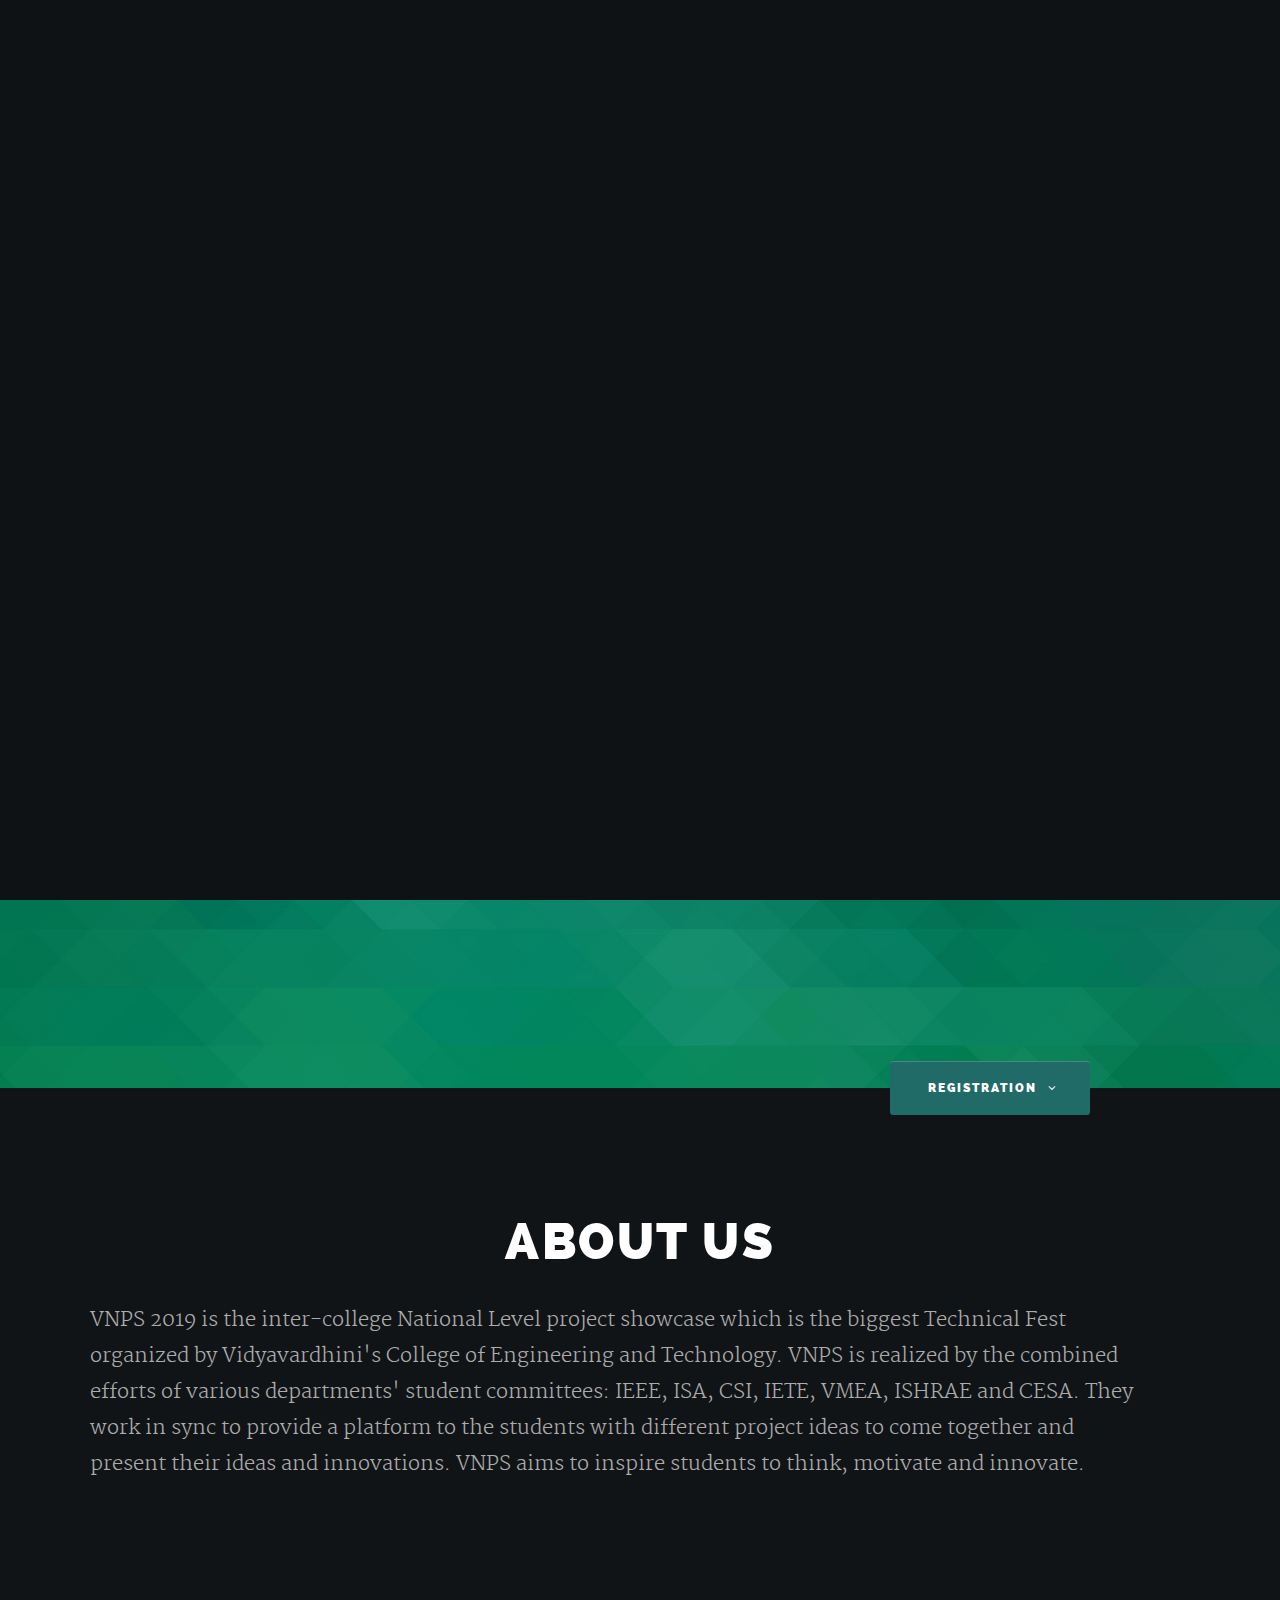
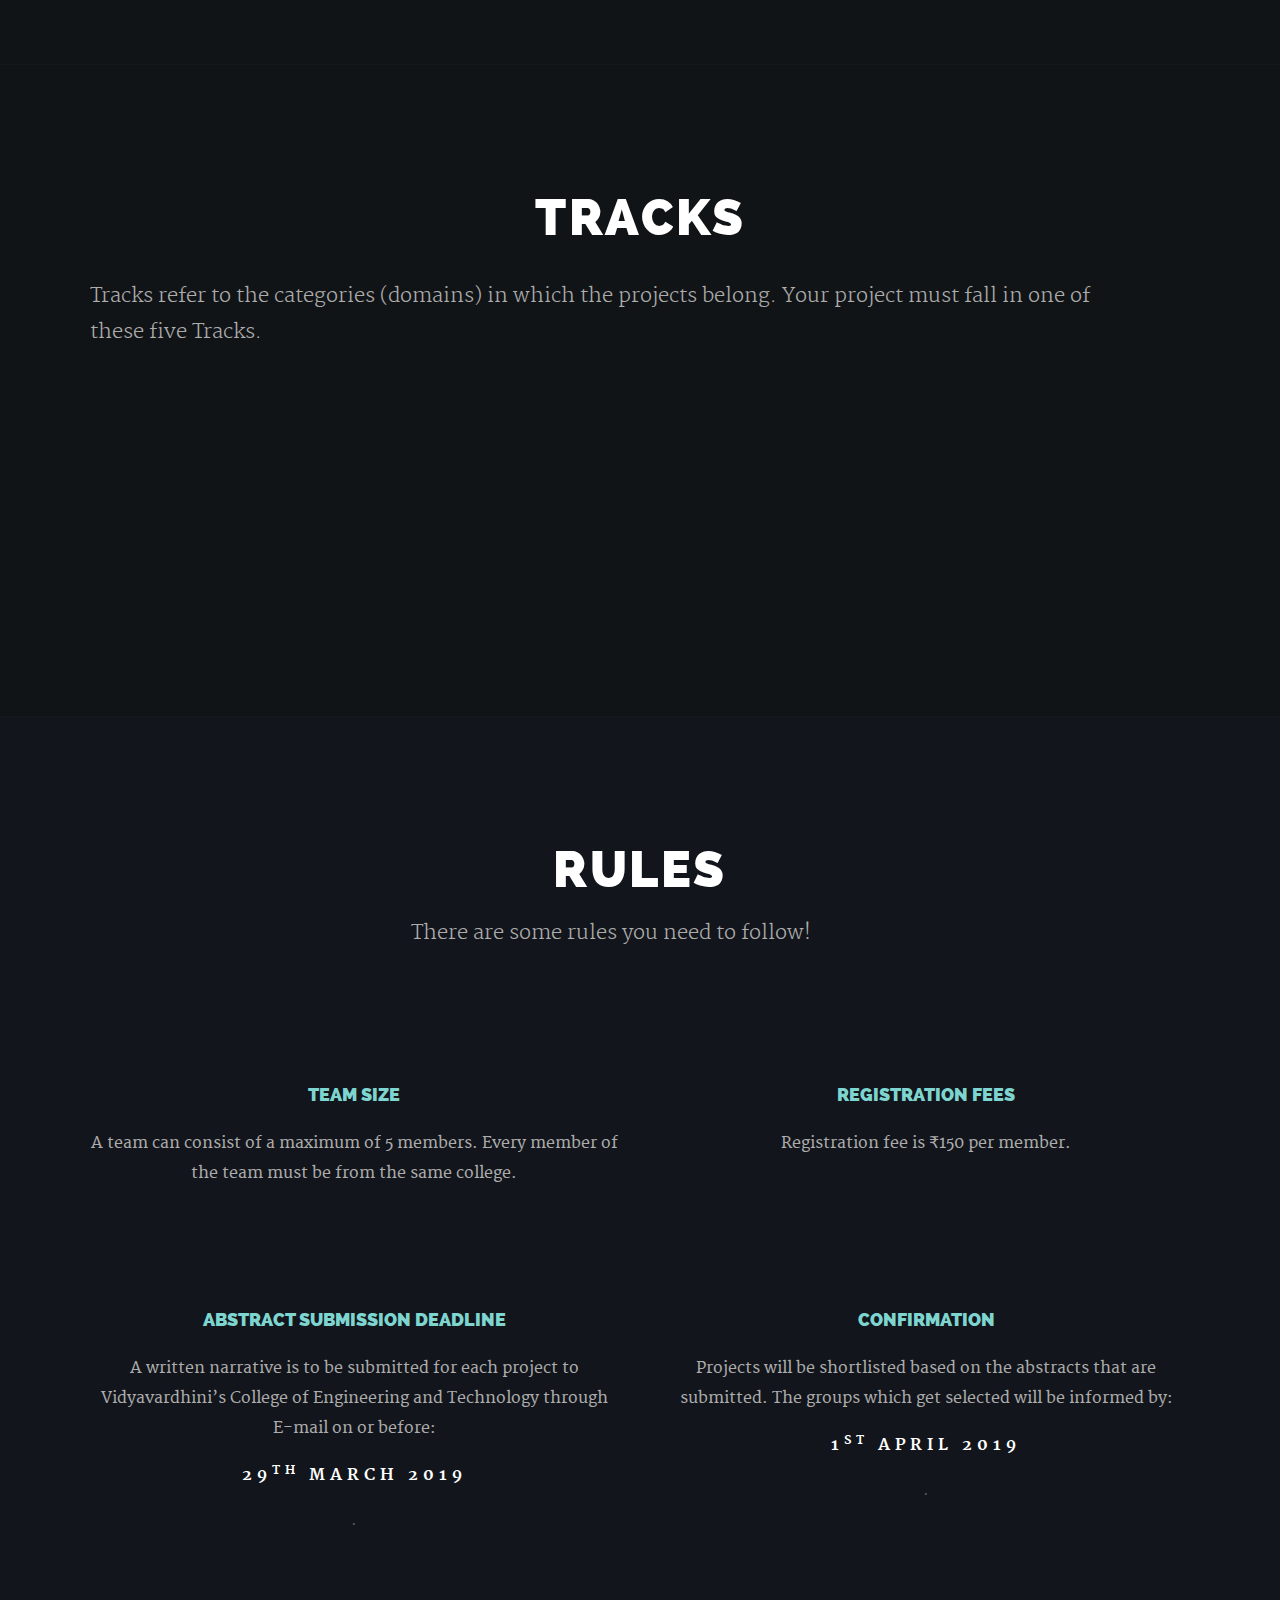
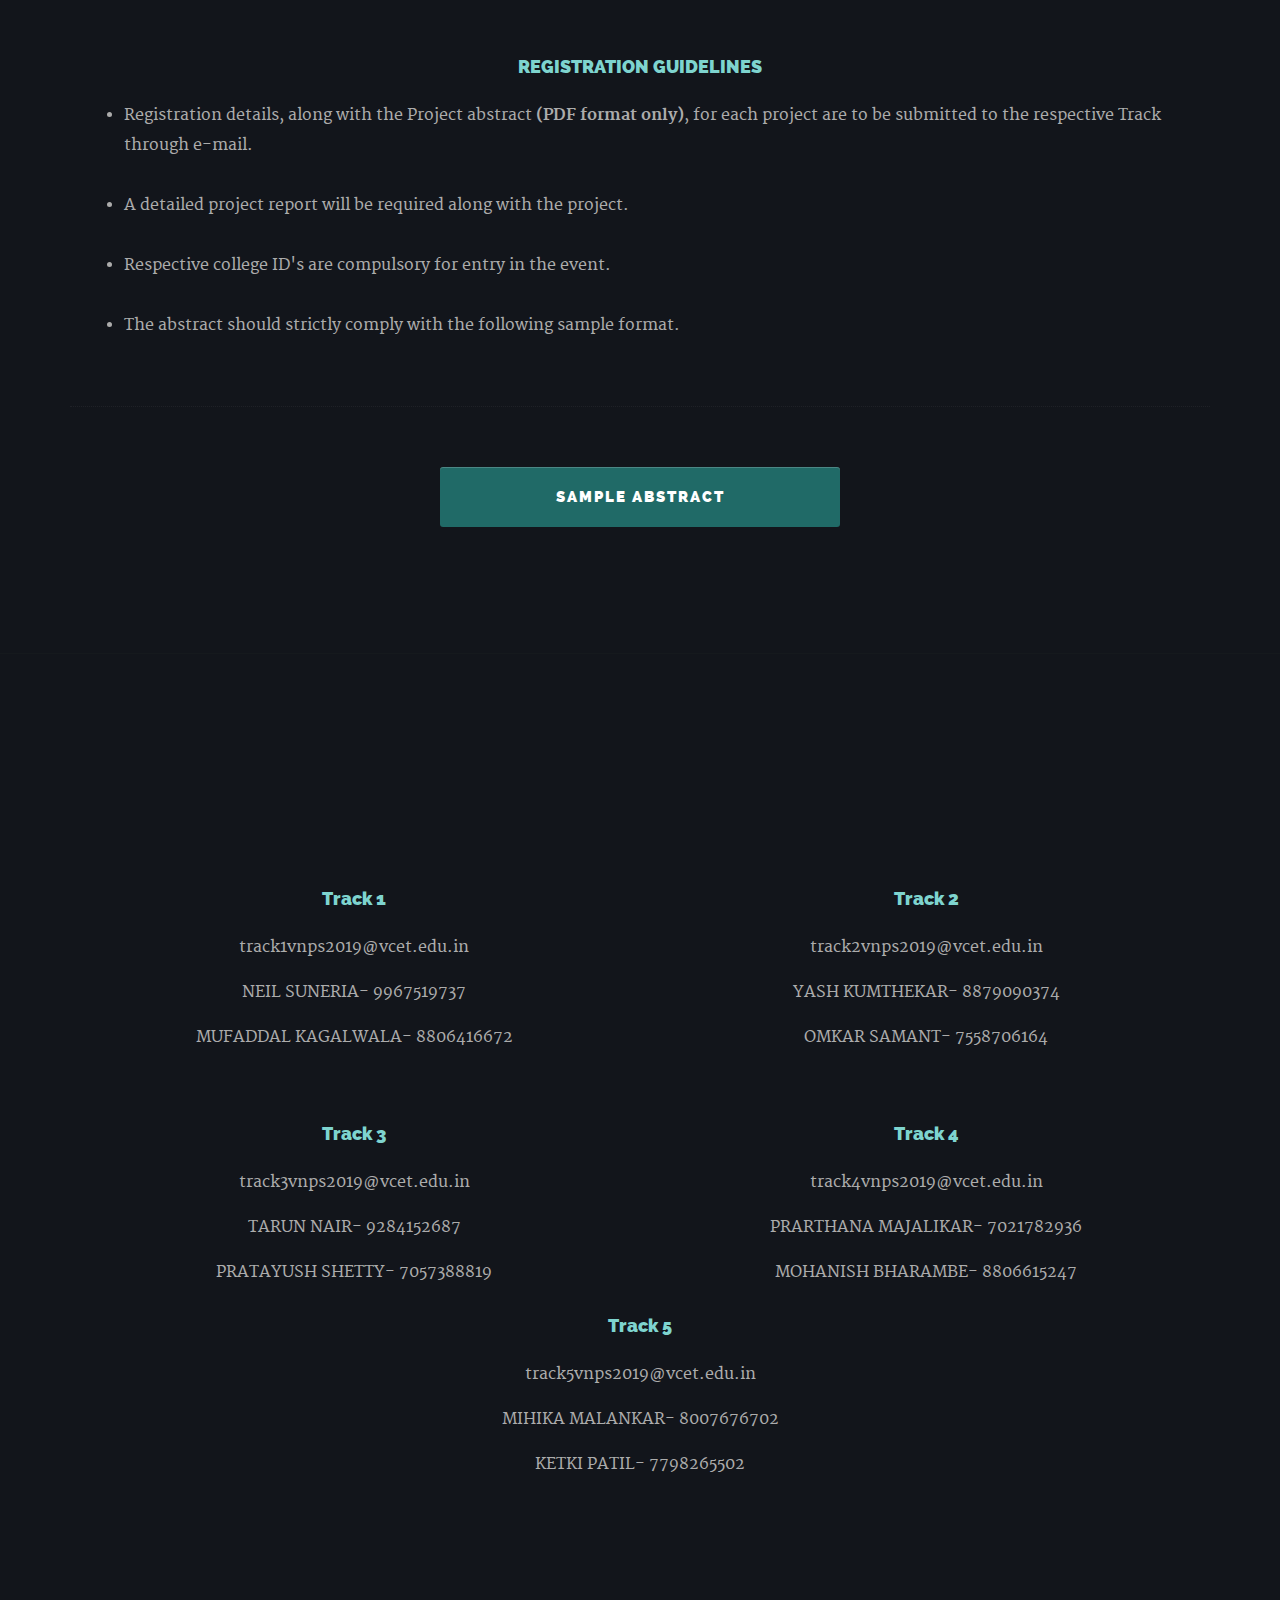
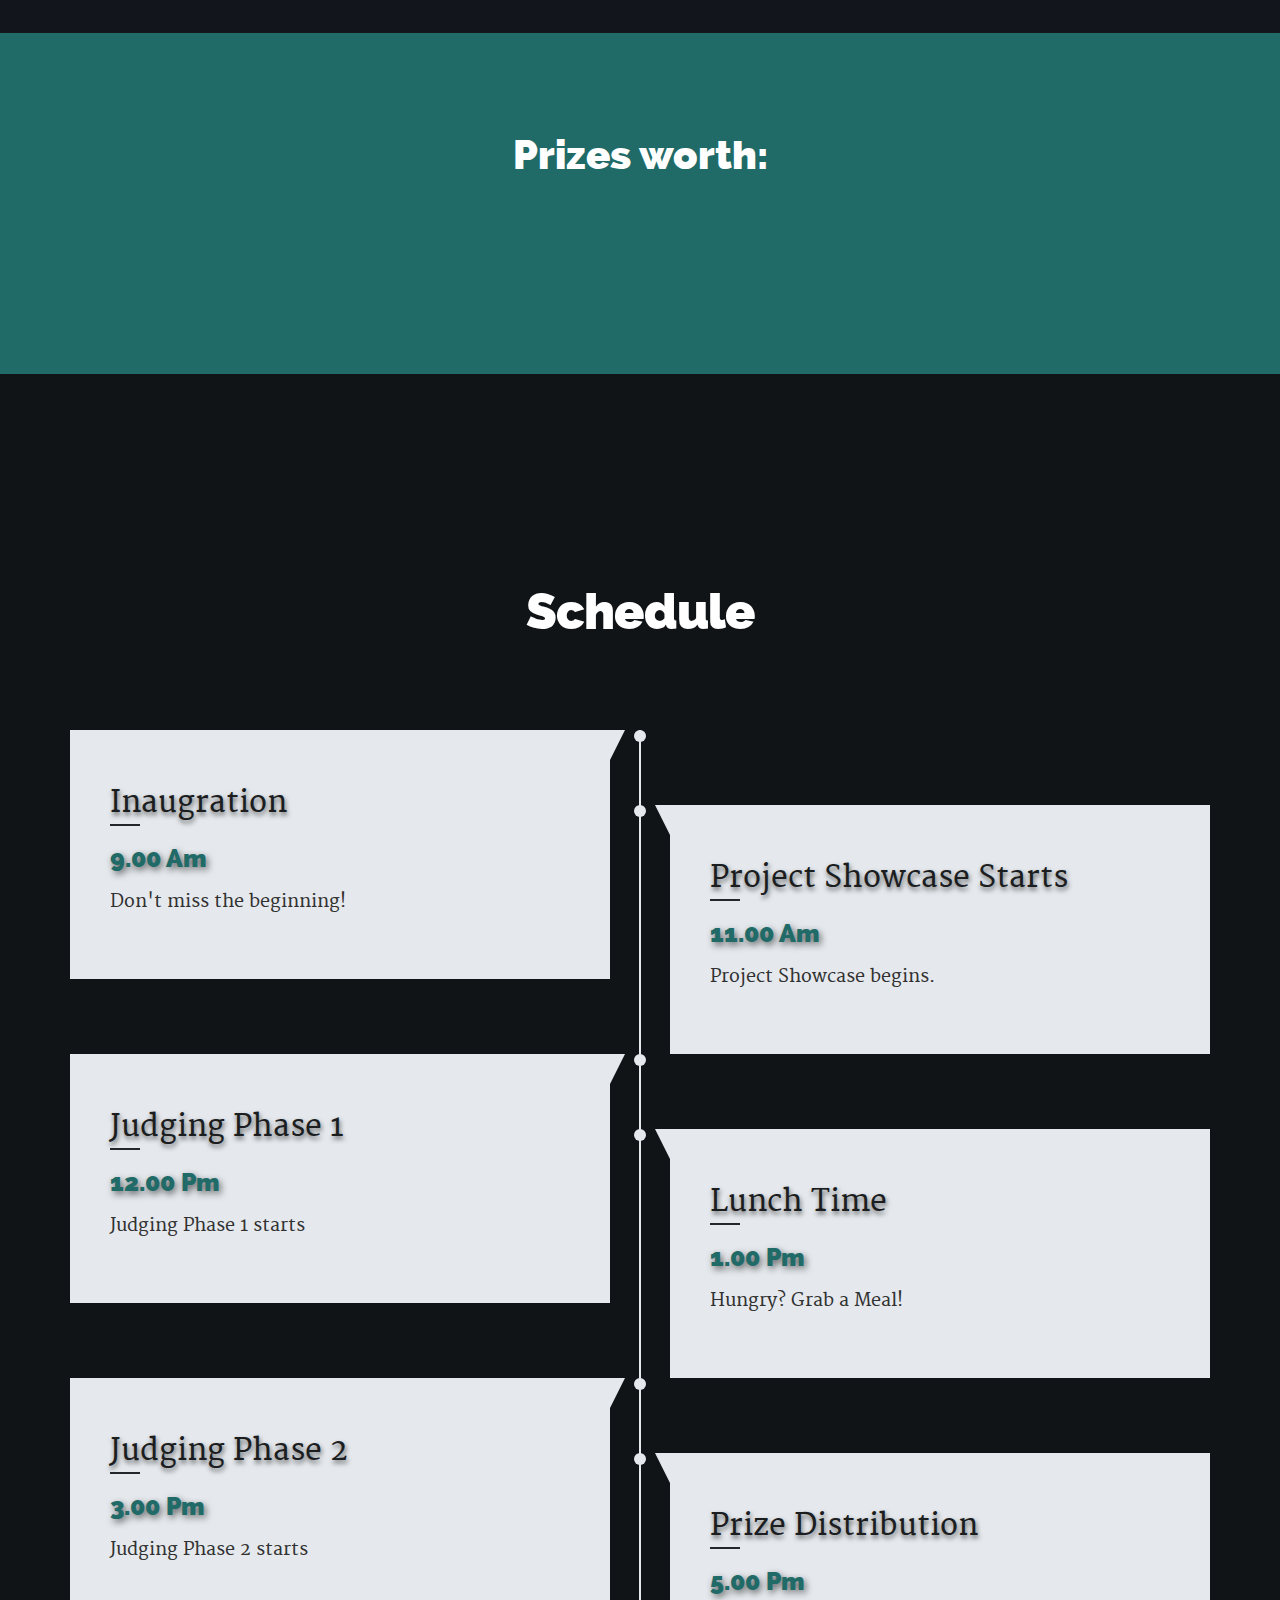
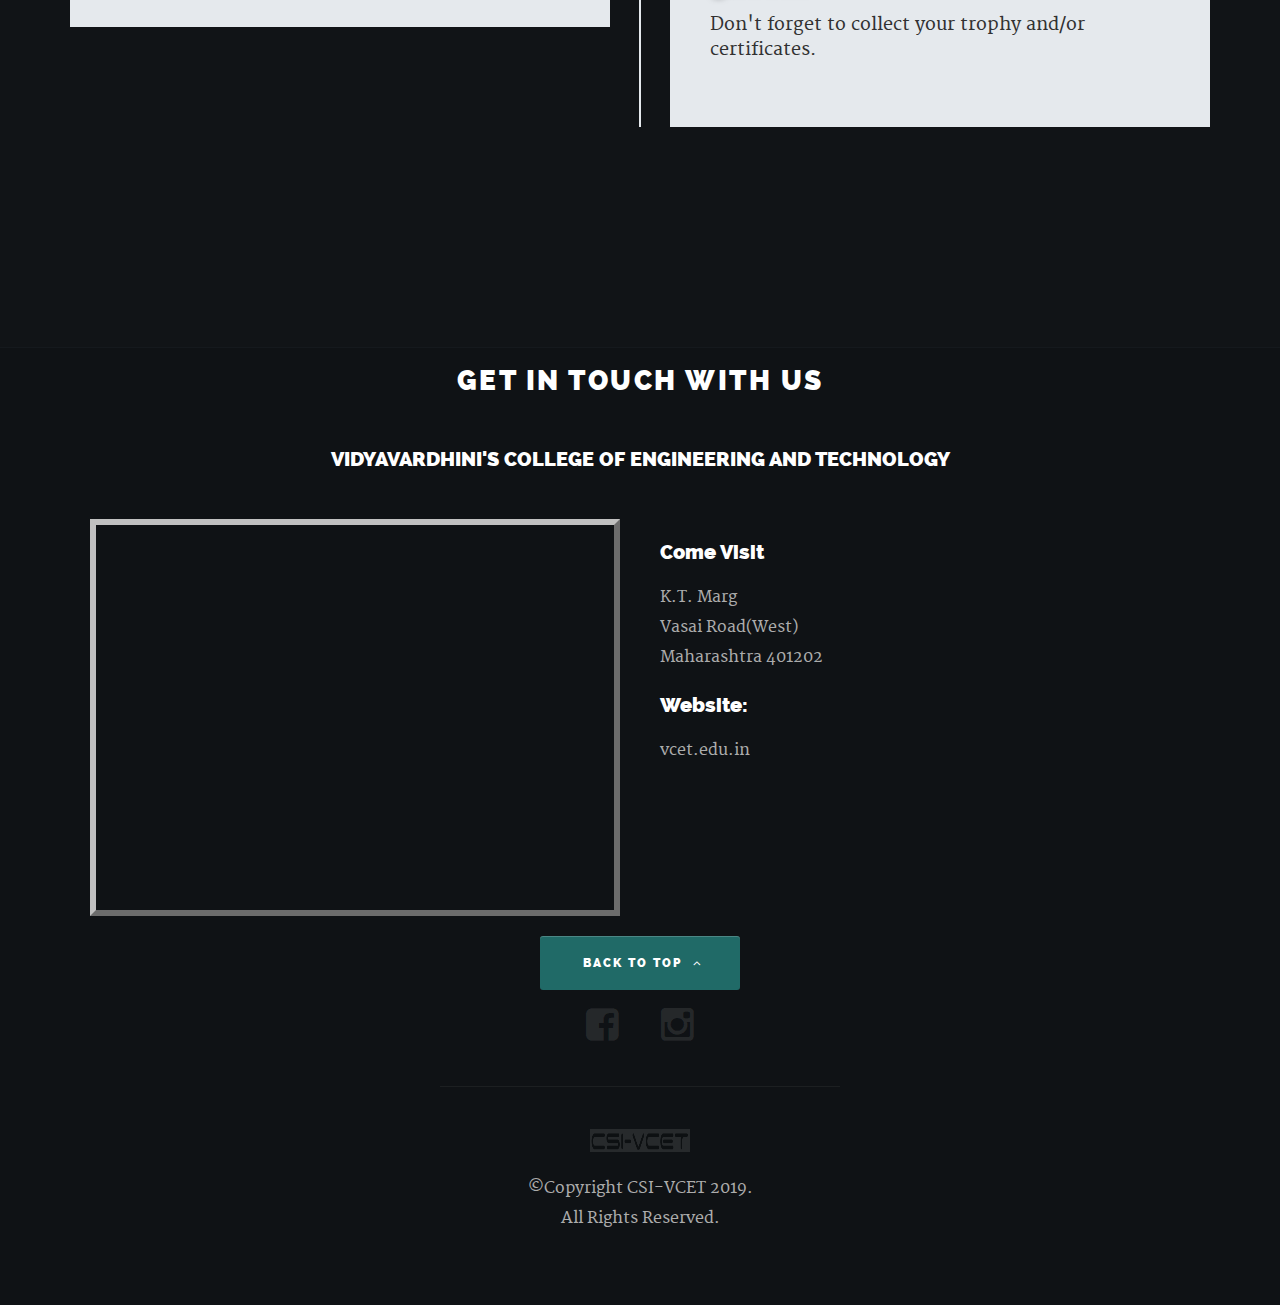
<file: index.html>
<!DOCTYPE html>
<!--[if IE 8 ]><html class="no-js oldie ie8" lang="en"> <![endif]-->
<!--[if IE 9 ]><html class="no-js oldie ie9" lang="en"> <![endif]-->
<!--[if (gte IE 9)|!(IE)]><!--><html class="no-js" lang="en"> <!--<![endif]-->

<!-- Mirrored from vcet.edu.in/VNPS19/ by HTTrack Website Copier/3.x [XR&CO'2014], Tue, 22 Sep 2020 10:19:31 GMT -->
<head>

   <!--- basic page needs
   ================================================== -->
   <meta charset="utf-8">
	<title>VNPS '19</title>
	<meta name="description" content="VNPS- VCET National Level Project Showcase. Win prizes worth ₹2,00,000">  
	<meta name="keywords" content="VNPS, VCET, Competition, Project, VIDYAVARDHINI, National Level, Project Showcase, 2019, 200000, invent, innovate, inspire, VCET, Vasai, Maharashtra, India">
	<meta name="author" content="CSI-VCET">

   <!-- mobile specific metas
   ================================================== -->
	<meta name="viewport" content="width=device-width, initial-scale=1, maximum-scale=1">

 	<!-- CSS
   ================================================== -->
   <link rel="stylesheet" href="css/base.css">
   <link rel="stylesheet" href="css/vendor.min.css">
   <link rel="stylesheet" href="css/main.css">  
   <link rel="stylesheet" href="style1.css">  
   <link rel="stylesheet" href="css/animate.css">  




	
	


<link rel="stylesheet" href="css/style.css">

   <!-- script
	================================================== -->
	

	

<!-------------------------------------------------------------->




	<script src="js/modernizr.js"></script>

   <!-- favicons
	================================================== -->
	<link rel="shortcut icon" href="favicon.png" >

	<style>
		* {
			box-sizing: border-box;
		}
		
		.row-logo {
			display: flex;
			margin:auto;
		}
		
		/* Create three equal columns that sits next to each other */
		.column-logo {
			flex: 33.33%;
			padding: 5px;
		}

		
		</style>

</head>

<body>

	<!-- header
   ================================================== -->
   <header id="main-header">

   	<div class="row">

	      <div class="logo">
	         <a href="index-2.html">VNPS</a>
	      </div>

	      <nav id="nav-wrap">         
	         
	         <a class="mobile-btn" href="#nav-wrap" title="Show navigation">
	         	<span class="menu-icon">Menu</span>
	         </a>
         	<a class="mobile-btn" href="#" title="Hide navigation">
         		<span class="menu-icon">Menu</span>
         	</a>            

	         <ul id="nav" class="nav navbar-nav navbar-right">
	            <li><a class="smoothscroll" href="#home">Home</a></li>
		         <li class="current"><a class="smoothscroll" href="#tracks">Tracks</a></li>
	            <li><a class="smoothscroll" href="#rules">Rules</a></li>
	            
				<li><a class="smoothscroll" href="#contact">Contact Us</a></li>
				<li><a class="smoothscroll" href="#schedule">Schedule</a></li>
	         </ul> <!-- end #nav -->

	      </nav> <!-- end #nav-wrap -->

	      <!-- <ul class="header-social">
	        	<li><a href="#"><i class="fa fa-facebook"></i></a></li>
	        	<li><a href="https://www.instagram.com/vnps2k19/"><i class="fa fa-instagram"></i></a></li>
	        
	      </ul> -->      

	   </div>

   </header> <!-- end header -->


   <!-- homepage hero
   ================================================== -->
   <section id="home">	
   	  
		<div class="row hero-content">

			<div class="twelve columns hero-container">

				<!-- hero-slider start-->
				
			   <div id="hero-slider" class="flexslider">
					
				   <ul class="slides">

					   <!-- slide -->
					   <li>
						   <div class="flex-caption">
						   
						     <div class="logo-v" style="height:auto; width:250px;"><img src="images/VNPSlogo%20with%20Caption(2019).png" alt="VCET- CSI logo"></div>
								<h1 style="size: 50px">VNPS '19
								</h1>
									<h2 >VCET's National Level Project Showcase</h2>	
									<h1>On 5th April 2019
									</h1><br><br>								
								<h2 class="revealOnScroll" data-animation="fadeInUp" >INVENT.... INNOVATE.... INSPIRE...</h2>
								
									<br>
								
										   
							</div>						
						</li>
						

					  
				   </ul>
				
			   </div> <!-- end hero-slider -->				   
			
	      </div> <!-- end twelve columns-->

		</div> <!-- end row -->	

		<div id="more">
		      <a class="smoothscroll" href="#rules">Registration<i class="fa fa-angle-down"></i></a>
		</div> 	

   </section> <!-- end homepage hero -->
   
<!--------------------abt us------------->

			<section id="portfolio">
 


					<div class="row section-head">
				
						<div class="twelve columns">
						<div class="row text-center">
							<h1 class="heading-title" style="font-size: 50px">About Us</h1> 
						 </div>
							<p>VNPS 2019 is the inter-college National Level project showcase which is the biggest Technical Fest organized by Vidyavardhini's College of Engineering and Technology. VNPS is realized by the combined efforts of various departments' student committees: IEEE, ISA, CSI, IETE, VMEA, ISHRAE and CESA. They work in sync to provide a platform to the students with different project ideas to come together and present their
								ideas and innovations. VNPS aims to inspire students to think, motivate and innovate.
							</p>
				
						</div>
					
				
					</div> <!-- end section-head -->
				
	<div class="row-logo" id=Logo>
		<div class="column-logo">
			<img class="revealOnScroll" data-animation="fadeInUp" src="images/logos/final/csi.png" alt="csi" style="width:120px;" >
		</div>
		<div class="column-logo">
			<img class="revealOnScroll" data-animation="fadeInUp" src="images/logos/final/isa.png" alt="ishrae" style="width:120px;">
		</div>
		<div class="column-logo">
			<img class="revealOnScroll" data-animation="fadeInUp" src="images/logos/final/ishrae.png" alt="ishrae"  style="width:120px;">
		</div>
		<div class="column-logo">
			<img class="revealOnScroll" data-animation="fadeInUp" src="images/logos/final/cesa.png" alt="cesa"  style="width:120px;">
		</div>
		<div class="column-logo">
			<img class="revealOnScroll" data-animation="fadeInUp" src="images/logos/final/ieee.png" alt="ieee"  style="width:120px;">
		</div>
		<div class="column-logo">
			<img class="revealOnScroll" data-animation="fadeInUp" src="images/logos/final/iete.png" alt="iete"  style="width:120px;">
		</div>
		<div class="column-logo">
			<img class="revealOnScroll" data-animation="fadeInUp" src="images/logos/final/vmea.png" alt="vmea"  style="width:120px;">
		</div>
		
	
	</div>
					</section> 
					
				
				
				
					<!--------End of -abt us---------------------->
			
   
   

<!-- portfolio
   ================================================== -->
   <section id="tracks">

      <div class="row section-head">

      	<div class="twelve columns">
			<div class="row text-center">
      		<h1 class="heading-title" style="font-size: 50px">Tracks</h1> 
			 </div>
	         <p>Tracks refer to the categories (domains) in which the projects belong. Your project must fall in one of these five Tracks.
	         </p>

	      </div>

      </div> <!-- end section-head -->

      <div class="row mobile-no-padding">

         <!-- portfolio-wrapper -->
         <div id="portfolio-wrapper" class="bgrid-fifth s-bgrid-whole tab-bgrid-whole">

         <div class="bgrid folio-item">
               <div class="item-wrap">
                  <a href="#modal-01">
						 <img class="revealOnScroll" data-animation="fadeInUp" src="images/portfolio/track1.jpg" alt="track1 " style= "padding:10px" > 
						 <h1 class="revealOnScroll" data-animation="fadeInUp" style="text-align:center;	font-family:sans-serif !important;
						 ;	color: rgb(228, 220, 220);
">Mechanical</h1>
						
                     <div class="overlay">
                      	<div class="portfolio-item-meta">
          					   <h5>Track 1</h5>
          					</div>
                     </div>
                  </a>
               </div>
         	</div> <!-- item end -->
			
			 <div class="bgrid folio-item">
               <div class="item-wrap">
                  <a href="#modal-02">
							<img class="revealOnScroll" data-animation="fadeInUp" src="images/portfolio/track2.jpg" alt="track2" style="padding:10px";>
							<h1 class="revealOnScroll" data-animation="fadeInUp" style="text-align:center;font-size: 25px;	font-family:sans-serif !important;
						 ;	color: rgb(228, 220, 220);
">Electronics & Telecommunication</h1>
                     <div class="overlay">
									<div class="portfolio-item-meta">
											<h5>Track 2</h5>
										</div>
							</div>
                  </a>
               </div>
        		</div> <!-- item end -->
			<div class="bgrid folio-item">
               <div class="item-wrap">
                  <a href="#modal-03">
					 <img class="revealOnScroll" data-animation="fadeInUp" src="images/portfolio/track3.jpg" alt="track3" style="padding:10px";>
					 <h1 class="revealOnScroll" data-animation="fadeInUp" style="text-align:center;	font-family:sans-serif !important;
						 ;	color: rgb(228, 220, 220);
">Instrumentation</h1>
                     <div class="overlay">
                      <div class="portfolio-item-meta">
          					   <h5>Track 3</h5>
          					</div>
                     </div>
                  </a>
               </div>
         	</div> <!-- item end -->
			
			<div class="bgrid folio-item">
               <div class="item-wrap">
                  <a href="#modal-04">
					 <img class="revealOnScroll" data-animation="fadeInUp" src="images/portfolio/track4.jpg" alt="track4" style="padding:10px";>
					 <h1 class="revealOnScroll" data-animation="fadeInUp" style="text-align:center;	font-family:sans-serif !important;
						 ;	color: rgb(228, 220, 220);
">Computers and IT</h1>
                     <div class="overlay">
                      <div class="portfolio-item-meta">
          					   <h5>Track 4</h5>
          					</div>
                     </div>
                  </a>
               </div>
         	</div> <!-- item end -->

            <div class="bgrid folio-item">
               <div class="item-wrap">
                  <a href="#modal-05">
					 <img class="revealOnScroll" data-animation="fadeInUp" src="images/portfolio/track5.jpg" alt="track5" style="padding:10px";>
					 <h1 class="revealOnScroll" data-animation="fadeInUp" style="text-align:center;	font-family:sans-serif !important;
						 ;	color: rgb(228, 220, 220);
">Civil</h1>
                     <div class="overlay">
                      <div class="portfolio-item-meta">
          					   <h5>Track 5</h5>
          					</div>
                     </div>
                  </a>
               </div>
				</div> <!-- item end -->

         </div> <!-- end portfolio-wrapper -->


         <!-- modal popup
	   	========================================================= -->
         <div id="modal-05" class="popup-modal mfp-hide">

		      <div class="media">
	      		<img src="images/portfolio/modals/track5.jpg" alt="track5" />
	      	</div>

		      

         <div id="modal-04" class="popup-modal mfp-hide">

		      <div class="media">
	      		<img src="images/portfolio/modals/track4.jpg" alt="track4" />
	      	</div>

		     

         <div id="modal-03" class="popup-modal mfp-hide">

		      <div class="media">
	      		<img src="images/portfolio/modals/track3.jpg" alt="track3" />
	      	</div>

		      


			<div id="modal-02" class="popup-modal mfp-hide">

		      <div class="media">
					<img src="images/portfolio/modals/track2.jpg" alt="track2" />
					
	      	</div>

		      

	      <div id="modal-01" class="popup-modal slider mfp-hide">

	      	<div class="media">
	      		<img src="images/portfolio/modals/track1.jpg" alt="track1" />
	      	</div>

	     

		      <div class="description-box">
			      <h4>Track 1</h4>

			      <p id="track1-desp" class="track">
					  
					
					Thermal and Fluid Power Engg</br> Design of Mechanical Components and Engg</br> Advanced Manufacturing Techniques</br> Energy Security</br> Policies and Clean Developement Mechanism</br> Modern Automobile Trends</br> Non-conventional Energy Sources</br> Mechatronics and Automation</br> Aerospace Engineering</p>
		      </div>

				<!--change function in main.js---->
            <div class="link-box">
					<a id="track1"  >Description</a>
					<a id="t1-close" href="#" class="popup-modal-dismiss">Close</a>
            </div>
            

	      </div><!-- modal-01 end -->
		  
		  
			<div class="description-box">
				<h4>Track 2</h4>
				<p  id ="track2-desp" class="track">Microcontroller and Embedded System</br> Signal and Image Processing</br> Sensor Networks</br> VLSI Application</br> Microwave and Radar Engg</br> Emerging Comm. Tech.</p>
			</div>

				<!--change function in main.js---->
            <div class="link-box">
					<a id="track2"  >Description</a>
					<a id="t2-close" href="#" class="popup-modal-dismiss">Close</a>
            </div>

	      </div><!-- modal-02 end -->
		  
			<div class="description-box">
				<h4>Track 3</h4>
				<p id ="track3-desp" class="track">Control System Design and Simulation</br>Latest trends in Sensor Design</br>Process Automation</br>Biomedical Instrumentation</br> IoT(Internet of Things)
				</p>
			</div>

			<!--change function in main.js---->
			<div class="link-box">
				<a id="track3"  >Description</a>
				<a id="t3-close" href="#" class="popup-modal-dismiss">Close</a>
			</div>


			

           

	      </div><!-- modal-03 end -->
		  
		   <div class="description-box">
			      <h4>Track 4</h4>
			      <p id="track4-desp" class="track">Cloud Computing and Big Data</br> Artificial Intelligence</br> Gaming</br> Web Security and Network</p>
		      </div>

            <!--change function in main.js---->
            <div class="link-box">
					<a id="track4"  >Description</a>
					<a id="t4-close" href="#" class="popup-modal-dismiss">Close</a>
				</div>
				


			</div><!-----modal 4 end----->
			


			<div class="description-box">
				<h4>Track 5</h4>
				<p id="track5-desp" class="track">Concrete and Structural Engineering</br> Construction Management</br> Geotechnical and Transportation Engineering</br> Water Resources and Environmental Engineering</p>
			</div>
	
            <!--change function in main.js---->
            <div class="link-box">
					<a id="track5"  >Description</a>
					<a id="t5-close" href="#" class="popup-modal-dismiss">Close</a>
            </div>

	      </div><!-- modal-05 end -->




      </div> <!-- end row -->     

	</section>  <!-- end contact -->
	



	<!--------End of reg form----------------------->



	
	
	






   <!-- rules Section
   ================================================== -->
   
     <!-- rules Section
   ================================================== -->
   
   <section id="rules">

   	<div class="row section-head">
     
      		<div class="row text-center">
					  <h1 class="heading-title" style="font-size: 50px">Rules</h1>
			  	         
					 <p style="text-align: center;">There are some rules you need to follow!</p>
					</div>

	   

      </div> <!-- end section-head -->

      <div class="row mobile-no-padding">      	

	      
				<div class="service-list bgrid-half s-bgrid-whole tab-bgrid-whole group">

					<div class="bgrid">	              
						<img class="revealOnScroll" data-animation="fadeInUp" src="images/icon/team.png" style="display:block; margin:0 auto"height="50px" width="50px">
						<h3 style= "text-align: center;">TEAM SIZE</h3>
	
						<div class="service-content" style= "text-align: center;">		                  
							<p>A team can consist of a maximum of 5 members. Every member of the team must be from the same college.
							  </p> 
						</div> 	               
	
					</div> <!-- end bgrid -->
				<div class="bgrid">	              
	                  <img  class="revealOnScroll" data-animation="fadeInUp" src="images/icon/money.png" style="display:block; margin:0 auto"height="50px" width="50px">
	            <h3 style= "text-align: center;">REGISTRATION FEES</h3> 

	            <div class="service-content" style= "text-align: center;">	                  
		            <p>Registration fee is ₹150 per member.
	         		</p> 
	            </div>                

				</div> <!-- end bgrid -->
			</div> 
				<div  class="service-list bgrid-half s-bgrid-whole tab-bgrid-whole group">

					<div class="bgrid">	               
					<img class="revealOnScroll" data-animation="fadeInUp" src="images/icon/deadline.png" style="display:block; margin:0 auto"height="50px" width="50px">
						<h3 style= "text-align: center;"> ABSTRACT SUBMISSION DEADLINE</h3>
	
						<div class="service-content" style= "text-align: center;">	                  
							<p>A written narrative is to be submitted for each project to Vidyavardhini’s College of Engineering and Technology through E-mail on or before:<H5><b>29<sup>th</sup> March 2019</b></H5>.
							</p> 
						</div>  
	
					</div> <!-- end bgrid -->
	
					<div class="bgrid">	              
					<img class="revealOnScroll" data-animation="fadeInUp" src="images/icon/confirmation.png" style="display:block; margin:0 auto"height="50px" width="50px">
						<h3 style= "text-align: center;">CONFIRMATION </h3>                  
	
						<div class="service-content" style= "text-align: center;">	                  
							<p>Projects will be shortlisted based on the abstracts that are submitted. The groups which get selected will be informed by:<H5><b>1<sup>st</sup> April 2019</b></H5>.
							</p> 
						</div>	              
	
					</div> <!-- end bgrid -->
	
					
				</div>





				<div class="service-list bgrid-whole s-bgrid-whole tab-bgrid-whole group">

					<div class="bgrid">
						<img class="revealOnScroll" data-animation="fadeInUp" src="images/icon/guidelines.png" style="display:block; margin:0 auto"height="50px" width="50px">
						<h3 style= "text-align: center;" >REGISTRATION GUIDELINES</h3>
	
						<div class="service-content">	                  
							<p>
								<ol>
									<li>Registration details, along with the Project abstract <b>(PDF format only)</b>, for each project are to be submitted to the respective Track through e-mail.
									 </li><br>
									 <li>A detailed project report will be required along with the project. </li><br>
									<li>Respective college ID's are compulsory for entry in the event.</li><br>
									<li>The abstract should strictly comply with the following sample format.</li>
									
								</ol>
							</p>

						<div id="call-to-action">	       

							<div class="row section-ads">

								<div class="twelve columns">		         		

									<div class="action"> 
										<a class="button" href="sample_abstract.pdf" target="_blank" >Sample Abstract</a>
									</div>

								</div>

							</div> <!-- end section-ads -->		         	         

						</div>
				</div>
								
	
					</div> <!-- end bgrid -->



				</div>



	      </div> <!-- end service-list -->	      

      </div> <!-- end row -->      

   </section> <!-- end services -->
   
   
   
   <!--contacts-->
	<section id="contact">
	<div class="row text-center">
					  <h1 class="revealOnScroll" data-animation="fadeInUp" class="heading-title" >Submit your abstracts at:</h1>
			  	         
	        </div>
	<div class="row mobile-no-padding">      	

	      <div class="service-list bgrid-half s-bgrid-whole tab-bgrid-whole group">

	      	<div class="bgrid">	               
				
	            <h3 style= "text-align: center;">Track 1</h3>

	            <div class="service-content" style= "text-align: center;">	                  
		            <p>
						</p> 
						<a href="mailto:track1vnps2019@vcet.edu.in" target="_blank">track1vnps2019@vcet.edu.in</a>
					<p>NEIL SUNERIA-
							<a href="tel:+91-9967519737">9967519737</a>
					</p>
					<p>MUFADDAL KAGALWALA-
							<a href="tel:+91-8806416672">8806416672</a>
					</p>
	         	</div>  

				</div> <!-- end bgrid -->

				<div class="bgrid">	              
				
	            <h3 style= "text-align: center;">Track 2</h3>                  

	            <div class="service-content" style= "text-align: center;">	                  
		            <p>
	         		</p>
					<a href="mailto:track2vnps2019@vcet.edu.in" target="_blank">track2vnps2019@vcet.edu.in</a>
					<p>YASH KUMTHEKAR-
							<a href="tel:+91-8879090374">8879090374</a>
					</p>
					<p>OMKAR SAMANT-
							<a href="tel:+91-7558706164">7558706164</a>
					</p>
	            </div>	              

			   </div> <!-- end bgrid -->

			   
			</div>
				<div class="service-list bgrid-half s-bgrid-whole tab-bgrid-whole group">

					<div class="bgrid">	              
						
						<h3 style= "text-align: center;">Track 3</h3>
	
						<div class="service-content" style= "text-align: center;">		                  
							<p>
	         		</p>
					<a href="mailto:track3vnps2019@vcet.edu.in" target="_blank">track3vnps2019@vcet.edu.in</a>
					<p>TARUN NAIR-
							<a href="tel:+91-9284152687">9284152687</a>
					</p>
					<p>PRATAYUSH SHETTY-
							<a href="tel:+91-7057388819">7057388819</a>
					</p>
						</div> 	               
	
					</div> <!-- end bgrid -->
				<div class="bgrid">	              
	                  
	            <h3 style= "text-align: center;">Track 4</h3> 

	            <div class="service-content" style= "text-align: center;">	                  
		           <p>
	         		</p>
					<a href="mailto:track4vnps2019@vcet.edu.in" target="_blank">track4vnps2019@vcet.edu.in</a>
					<p>PRARTHANA MAJALIKAR-
							<a href="tel:+91-7021782936">7021782936</a>
					</p>
					<p>MOHANISH BHARAMBE-
							<a href="tel:+91-8806615247">8806615247</a>
					</p>
	            </div>                

				</div> <!-- end bgrid -->

			  

				</div> <!-- end bgrid -->
				<div style="display:block; margin: 0 auto;">	              
	                  
	            <h3 style= "text-align: center;">Track 5</h3> 

	            <div class="service-content" style= "text-align: center;">	                  
		           <p>
	         		</p>
					<a href="mailto:track5vnps2019@vcet.edu.in" target="_blank">track5vnps2019@vcet.edu.in</a>
					<p>MIHIKA MALANKAR-
							<a href="tel:+91-8007676702">8007676702</a>
					</p>
					<p>KETKI PATIL-
							<a href="tel:+91-7798265502">7798265502</a>
					</p>
	            </div>                

				</div> <!-- end bgrid -->
			   


				
				



	      </div> <!-- end service-list -->	      

      </div> <!-- end row -->   
	</section>
	
   
   
   
   
   <!--prize-->
<section id="testimonials"  style="background: #206A67;" >
		
		<div class="container" style="text-align: center;">
					<h2 style="font-size:40px;text-align: center; color:  white">Prizes worth:</h2></br >
			<div >
							<i style="color: white">


								<span class="revealOnScroll"  data-animation="fadeInUp" style="text-align:center;	font-size: 70px; font-weight: bold;	color: white;">₹2,00,000</span>
						

							</i>
					<!--br><br><h2 style="color: white; font-size: 50px;">INR</h2-->					
					
					</div>
			</div>

		</div>
		</div>
</section>
<!---end of prize section-->
   
   
   
   
	




 








	<!-------Timeline---------------->


   <section id="schedule">

		<div class="demo">
			<div class="container">
				 
				 <div class="row text-center">
					  <h1 class="heading-title" style="font-size: 50px">Schedule</h1>
				 </div>
 
				 <div class="row">
					  <div class="col-md-12">
							<div class="main-timeline">
								 <div class="timeline">
									  <div   class="timeline-content" >
											<!--<span class="year">2013-2014</span>-->
											<span class="post" style="font-size: 30px">Inaugration</span>
											<h4 class="title"  >9.00 am</h4>
											<p class="description" >Don't miss the beginning!</p>
									  </div>
								 </div>
 
								 <div class="timeline">
									  <div class="timeline-content">
											
											<span class="post" style="font-size: 30px">Project Showcase Starts</span>
											<h4 class="title">11.00 am</h4>
											<p class="description">Project Showcase begins.</p>
									  </div>
								 </div>
 
								 <div class="timeline">
									  <div class="timeline-content">
											
											<span class="post" style="font-size: 30px">Judging Phase 1</span>
											<h4 class="title">12.00 pm</h4>
											<p class="description">Judging Phase 1 starts</p>
									  </div>
								 </div>
 
								 <div class="timeline">
									  <div class="timeline-content">
											
											<span class="post" style="font-size: 30px">Lunch Time</span>
											<h4 class="title">1.00 pm</h4>
											<p class="description">Hungry? Grab a Meal!</p>
									  </div>
								 </div>
								 <div class="timeline">
									<div class="timeline-content">
										 
										 <span class="post" style="font-size: 30px">Judging Phase 2</span>
										 <h4 class="title">3.00 pm</h4>
										 <p class="description">Judging Phase 2 starts</p>
									</div>
							  </div>
							  <div class="timeline">
								<div class="timeline-content">
									 
									 <span class="post" style="font-size: 30px">Prize Distribution</span>
									 <h4 class="title">5.00 pm</h4>
									 <p class="description">Don't forget to collect your trophy and/or certificates.</p>
								</div>
						  </div>
							</div>
					  </div>
				 </div>
			</div>
	  </div>
 

      
   </section> <!-- end about -->  

<!------End of time line-------------->



   
   
   <!--=================== contact================================================== -->
   <section id="connect">

   	<div class="row section-head">

   		<div class="row text-center">
					  <h1 class="heading-title" style="font-size:28px" >Get in touch with us</h1>
			</div> <!-- end section-head -->


			<div class="row text-center">
			<h3 >VIDYAVARDHINI'S COLLEGE OF ENGINEERING AND TECHNOLOGY</h3>	</br>	
		   </div>

   	</div>
     <div class="row">
						
      	
      	<div  class="six columns tab-whole left">
				<div class="google-maps">
					<h3  style="margin:30px">
						<iframe src="https://www.google.com/maps/embed?pb=!1m18!1m12!1m3!1d3763.659991305768!2d72.82654491443476!3d19.383869586912066!2m3!1f0!2f0!3f0!3m2!1i1024!2i768!4f13.1!3m3!1m2!1s0x3be7aec0a4b41bef%3A0xbd1a4ca919d6a613!2sVidyavardhini's+College+of+Engineering+and+Technology!5e0!3m2!1sen!2sin!4v1521540877490" width="300" height="300" frameborder="0" style="border:6px outset silver" allowfullscreen></iframe>
					</h3>
				</div>
      	</div>
		

         <div class="six columns tab-whole right">
	         <h3 >Come Visit</h3>


	         <p>
					 K.T. Marg</br>
						Vasai Road(West)</br>
						 Maharashtra 401202</br>
            </p>

            <h3>Website:</h3>
			   <p><a href="http://www.vcet.edu.in/" target="_blank">vcet.edu.in</a></br>
			   </p>
						
			</br>
         </div>     	

      </div> <!-- end row -->     

   </section>  <!-- end contact -->


   <!-- Footer
   ================================================== -->
   <footer>

      <div class="row">  

      	<div class="twelve columns content group">
      		
				<ul class="social-links">
               <li><a href="https://www.facebook.com/vnps2k19/" target="_blank"><i class="fa fa-facebook-square"></i></a></li>
               <li><a href="https://www.instagram.com/vnps2k19/" target="_blank"><i class="fa fa-instagram"></i></a></li>
               
            </ul>

            <hr />

            <div class="info">

            	<div class="footer-logo"></div>

	            <p>&copy;Copyright CSI-VCET 2019.</br> All Rights Reserved.
	            </p>	        

	         </div>

		  </div>        
		  
         <div id="go-top">
            <a class="smoothscroll" title="Back to Top" href="#home">Back to Top<i class="fa fa-angle-up"></i></a>
         </div>
    
	  </div> <!-- end row -->

   </footer> <!-- end footer -->

   <div id="preloader"> 
    	<div id="loader"></div>
   </div> 

   <!-- Java Script
   ================================================== --> 
   <script src="js/jquery-1.11.3.min.js"></script>
   <script src="js/jquery-migrate-1.2.1.min.js"></script>
   <script src="js/jquery.flexslider-min.js"></script>
   <script src="js/jquery.waypoints.min.js"></script>
   <script src="js/jquery.validate.min.js"></script>
   <script src="js/jquery.fittext.js"></script>
   <script src="js/jquery.placeholder.min.js"></script>
   <script src="js/jquery.magnific-popup.min.js"></script>  
	<script src="js/main.js"></script>
	

</body>


<!-- Mirrored from vcet.edu.in/VNPS19/ by HTTrack Website Copier/3.x [XR&CO'2014], Tue, 22 Sep 2020 10:19:51 GMT -->
</html>
</file>
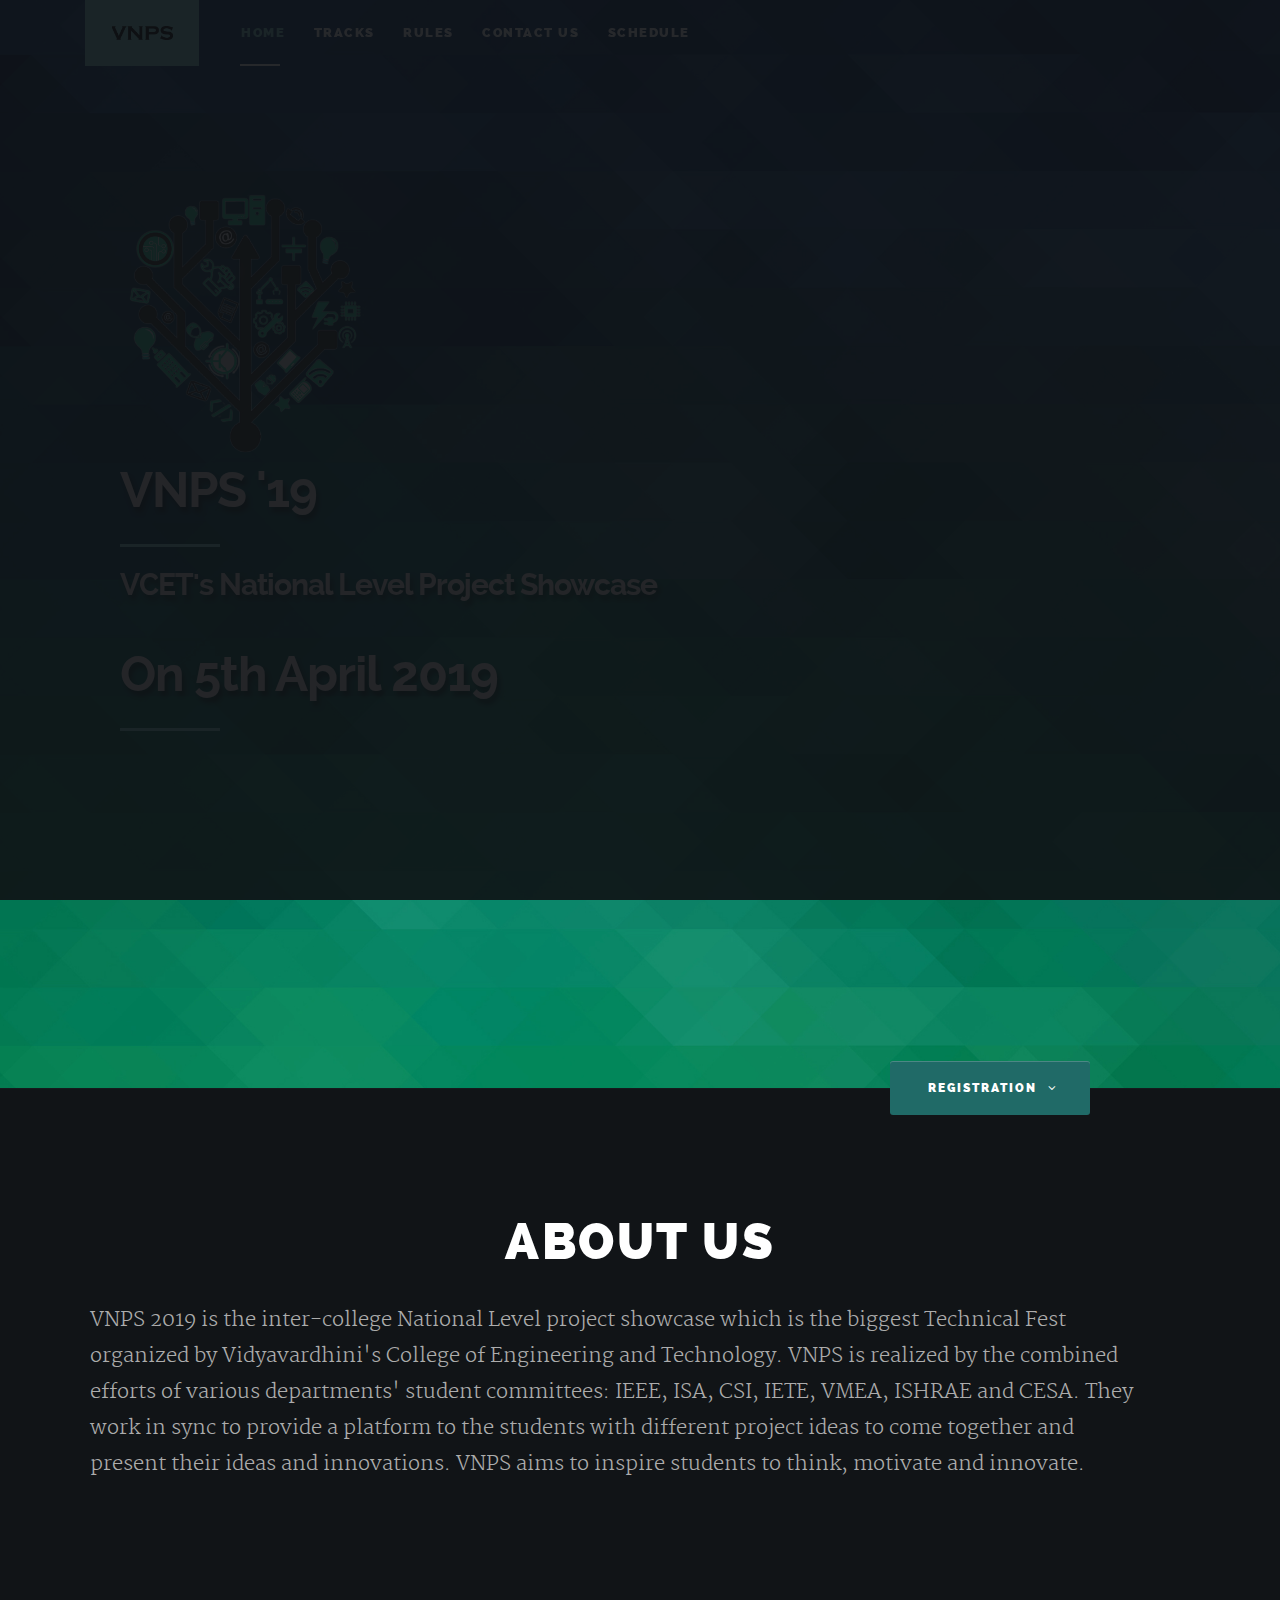
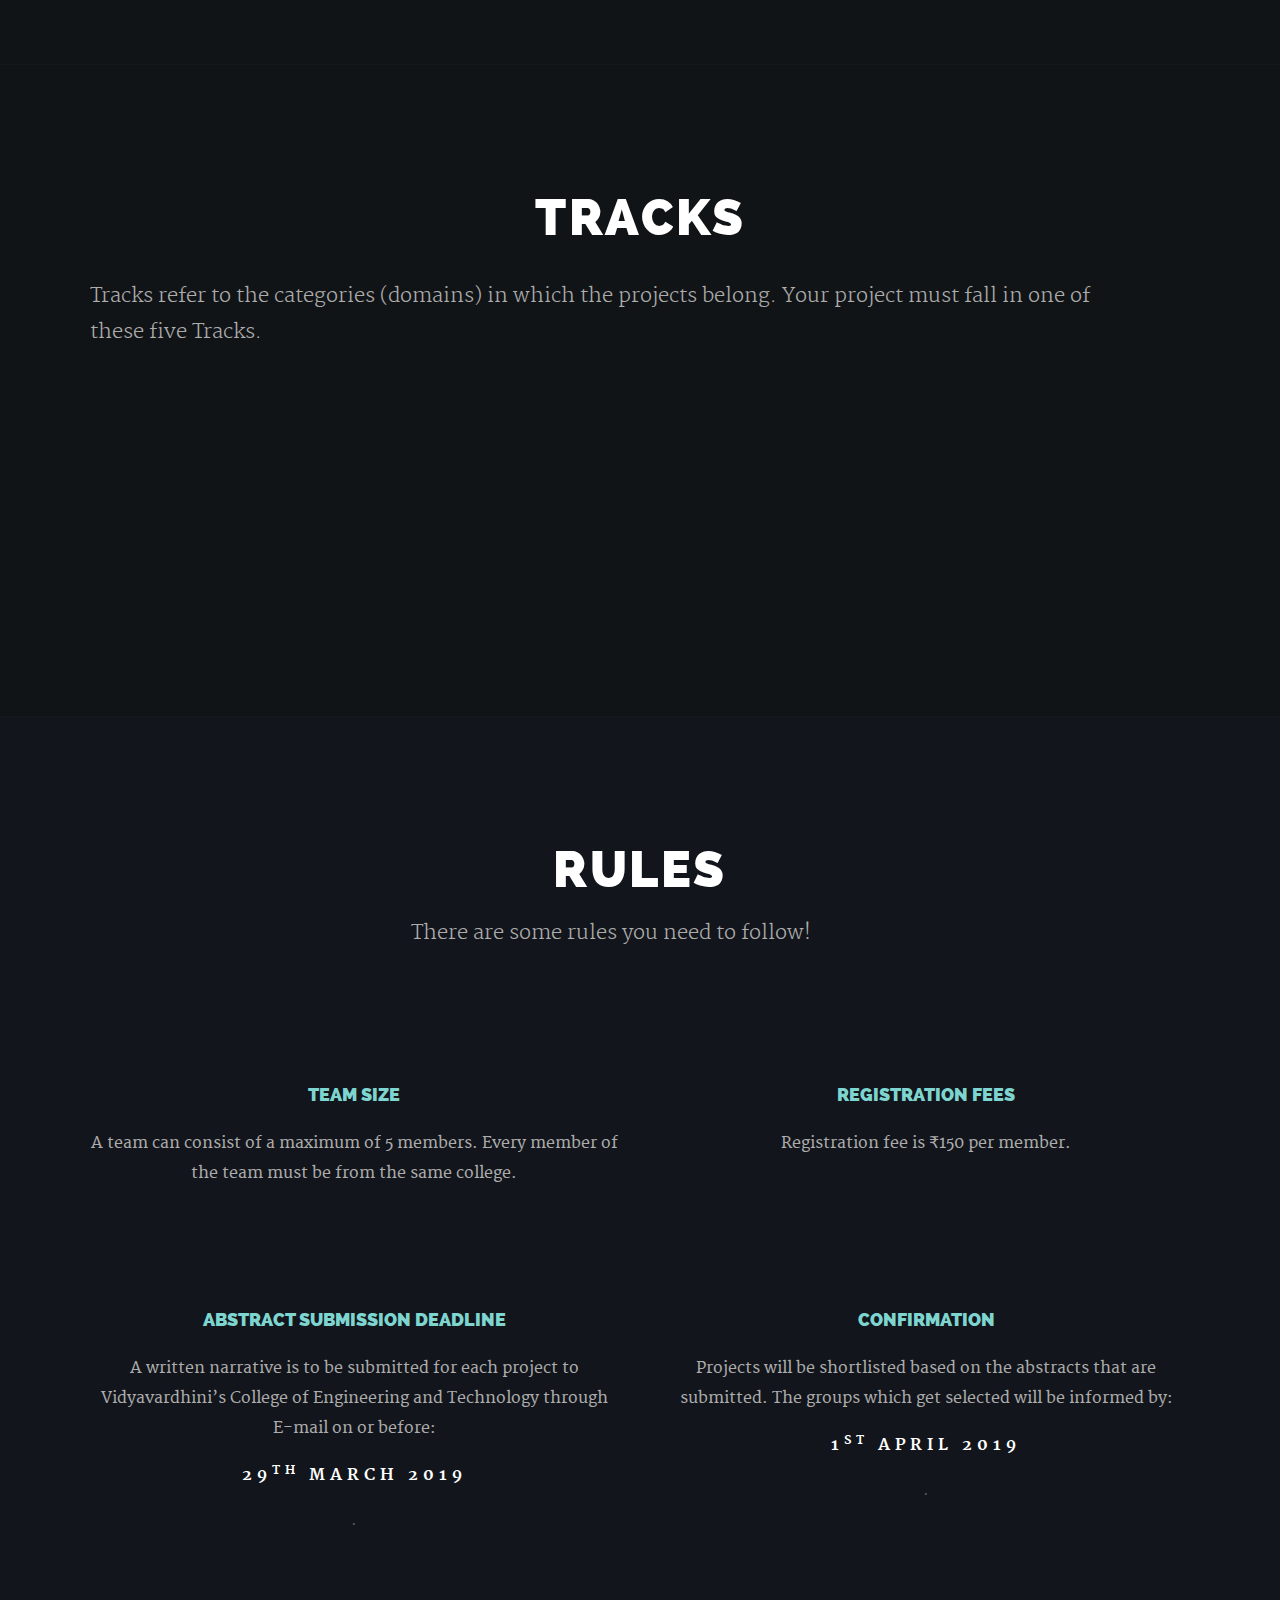
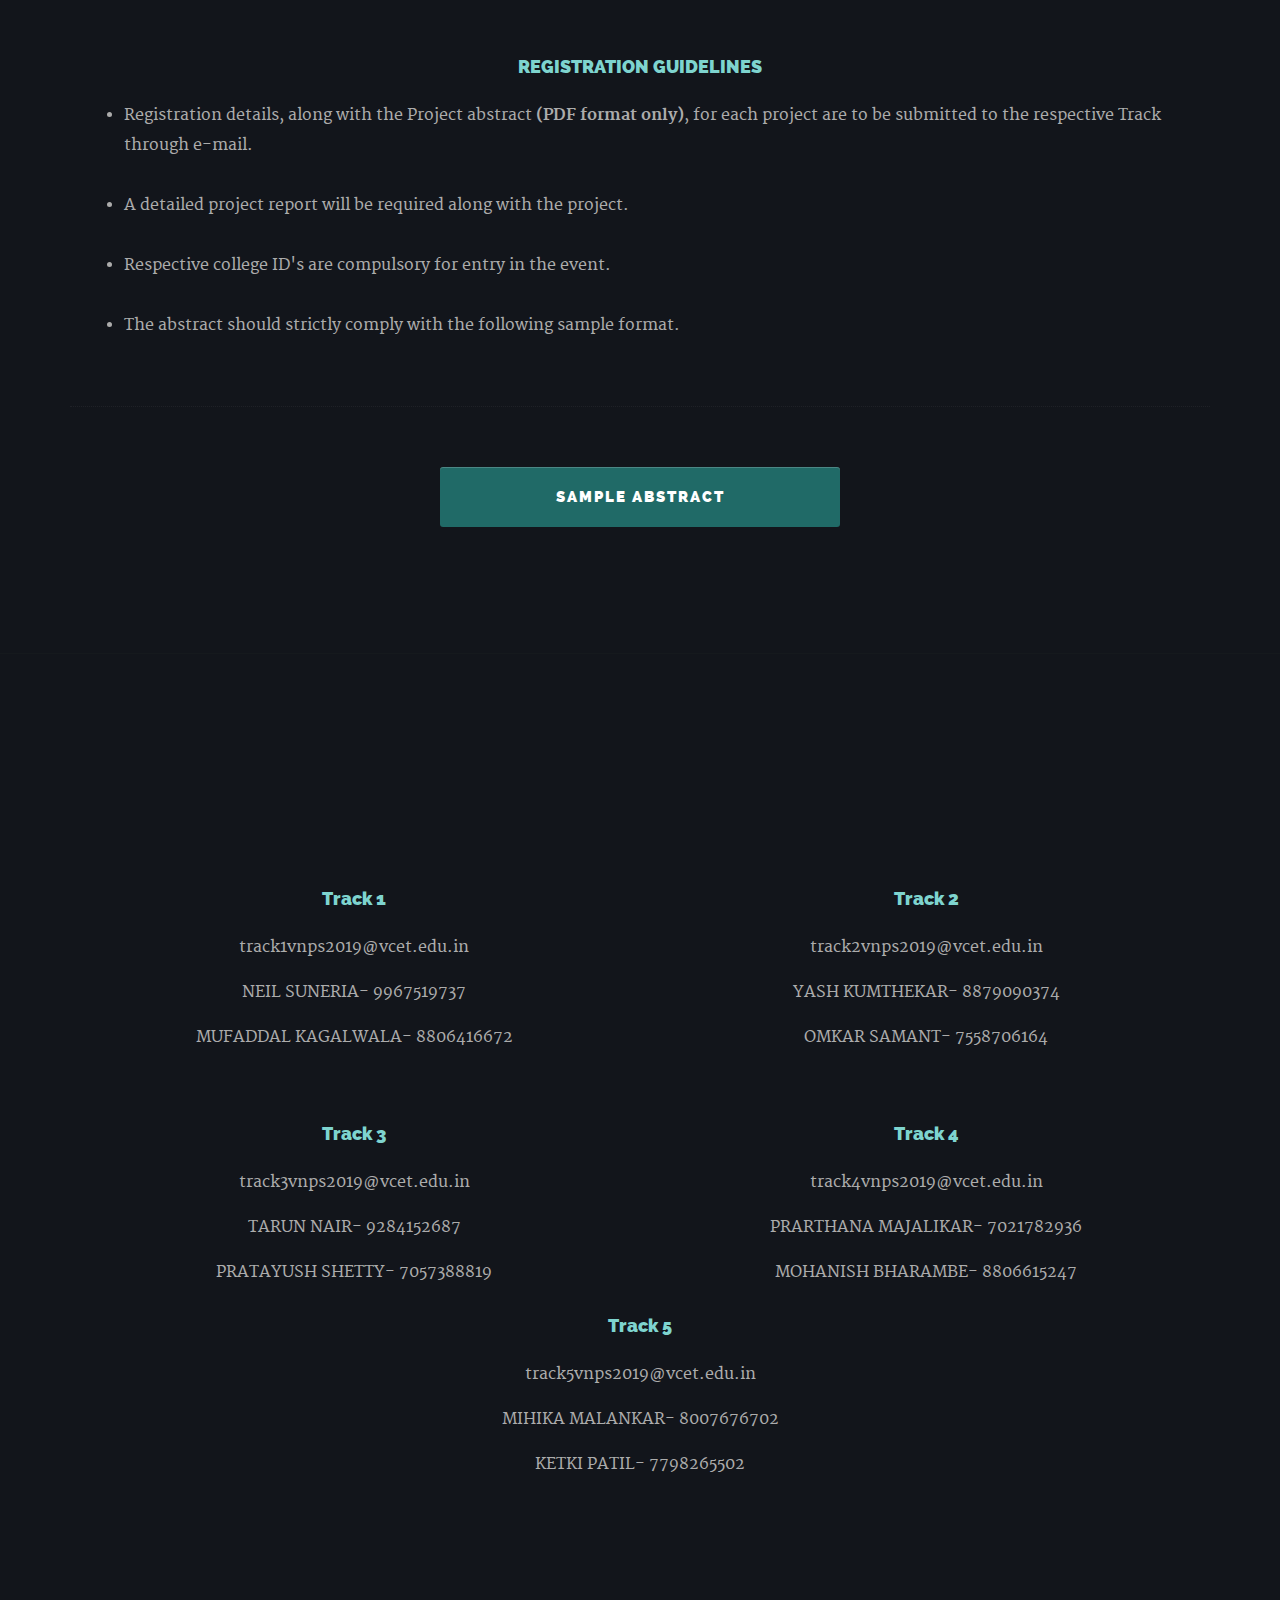
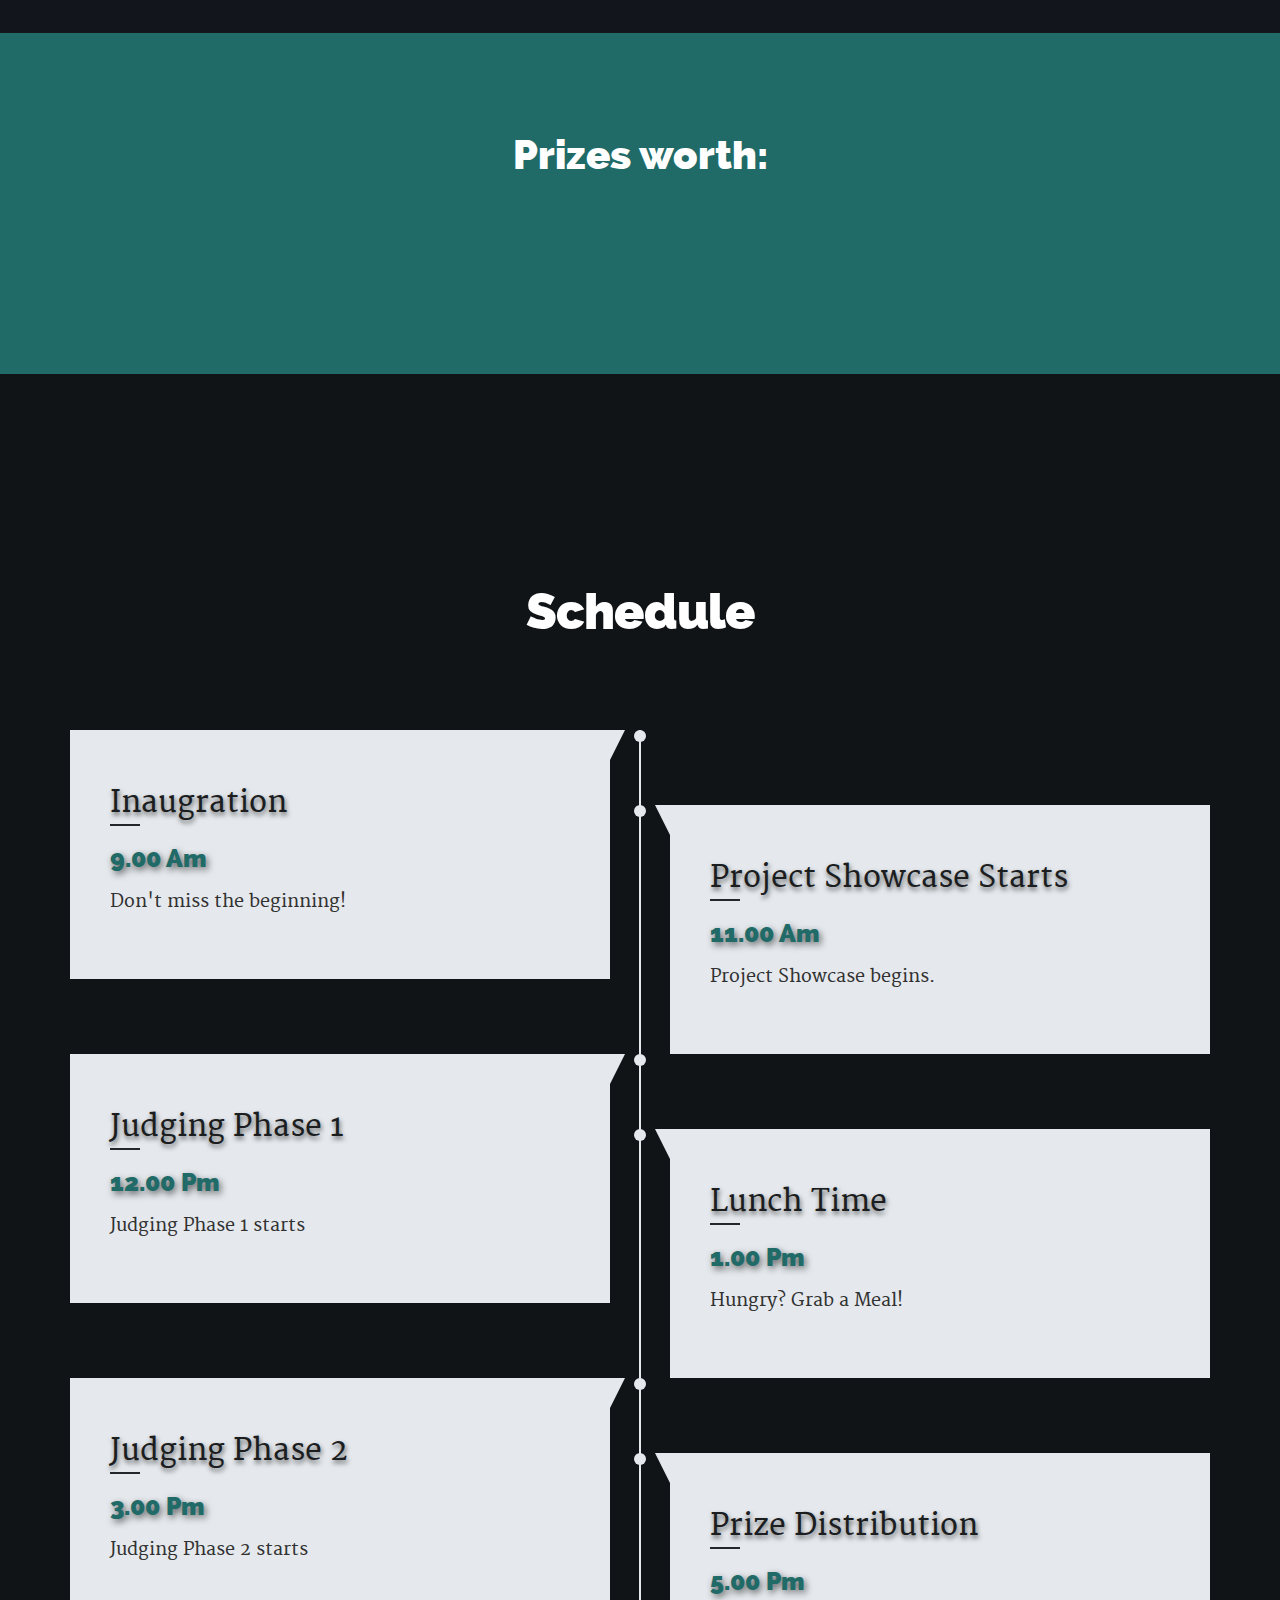
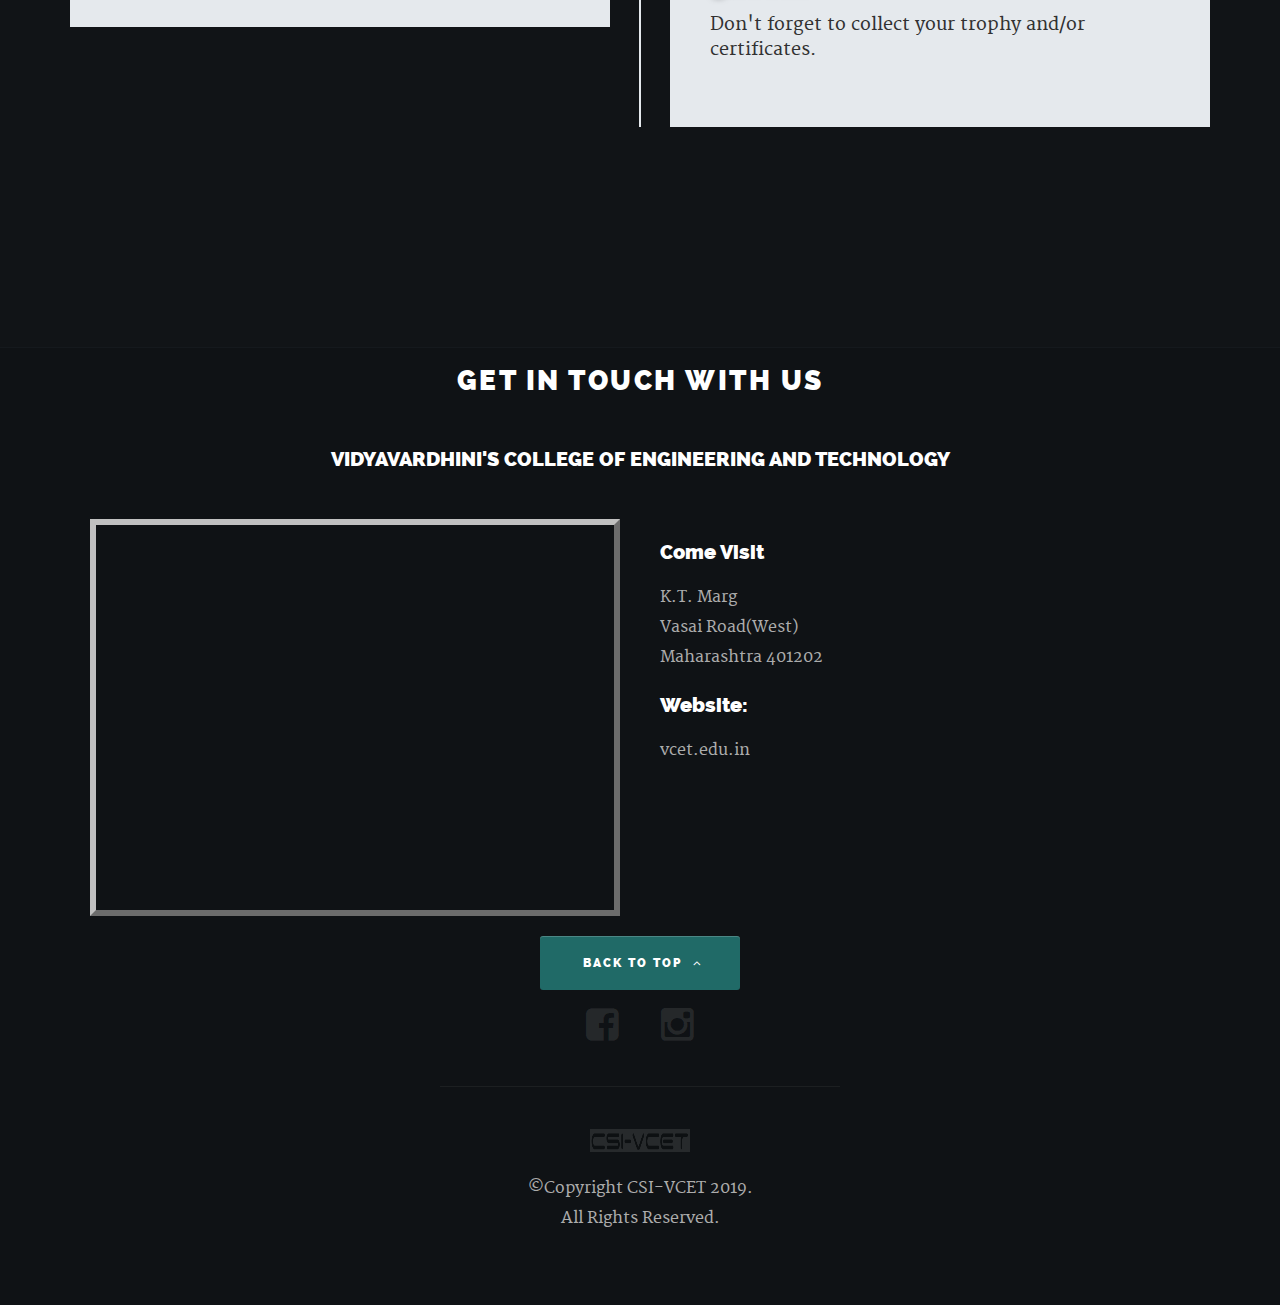
<file: index-2.html>
<!DOCTYPE html>
<!--[if IE 8 ]><html class="no-js oldie ie8" lang="en"> <![endif]-->
<!--[if IE 9 ]><html class="no-js oldie ie9" lang="en"> <![endif]-->
<!--[if (gte IE 9)|!(IE)]><!--><html class="no-js" lang="en"> <!--<![endif]-->

<!-- Mirrored from vcet.edu.in/VNPS19/index.html by HTTrack Website Copier/3.x [XR&CO'2014], Tue, 22 Sep 2020 10:19:52 GMT -->
<head>

   <!--- basic page needs
   ================================================== -->
   <meta charset="utf-8">
	<title>VNPS '19</title>
	<meta name="description" content="VNPS- VCET National Level Project Showcase. Win prizes worth ₹2,00,000">  
	<meta name="keywords" content="VNPS, VCET, Competition, Project, VIDYAVARDHINI, National Level, Project Showcase, 2019, 200000, invent, innovate, inspire, VCET, Vasai, Maharashtra, India">
	<meta name="author" content="CSI-VCET">

   <!-- mobile specific metas
   ================================================== -->
	<meta name="viewport" content="width=device-width, initial-scale=1, maximum-scale=1">

 	<!-- CSS
   ================================================== -->
   <link rel="stylesheet" href="css/base.css">
   <link rel="stylesheet" href="css/vendor.min.css">
   <link rel="stylesheet" href="css/main.css">  
   <link rel="stylesheet" href="style1.css">  
   <link rel="stylesheet" href="css/animate.css">  




	
	


<link rel="stylesheet" href="css/style.css">

   <!-- script
	================================================== -->
	

	

<!-------------------------------------------------------------->




	<script src="js/modernizr.js"></script>

   <!-- favicons
	================================================== -->
	<link rel="shortcut icon" href="favicon.png" >

	<style>
		* {
			box-sizing: border-box;
		}
		
		.row-logo {
			display: flex;
			margin:auto;
		}
		
		/* Create three equal columns that sits next to each other */
		.column-logo {
			flex: 33.33%;
			padding: 5px;
		}

		
		</style>

</head>

<body>

	<!-- header
   ================================================== -->
   <header id="main-header">

   	<div class="row">

	      <div class="logo">
	         <a href="index-2.html">VNPS</a>
	      </div>

	      <nav id="nav-wrap">         
	         
	         <a class="mobile-btn" href="#nav-wrap" title="Show navigation">
	         	<span class="menu-icon">Menu</span>
	         </a>
         	<a class="mobile-btn" href="#" title="Hide navigation">
         		<span class="menu-icon">Menu</span>
         	</a>            

	         <ul id="nav" class="nav navbar-nav navbar-right">
	            <li><a class="smoothscroll" href="#home">Home</a></li>
		         <li class="current"><a class="smoothscroll" href="#tracks">Tracks</a></li>
	            <li><a class="smoothscroll" href="#rules">Rules</a></li>
	            
				<li><a class="smoothscroll" href="#contact">Contact Us</a></li>
				<li><a class="smoothscroll" href="#schedule">Schedule</a></li>
	         </ul> <!-- end #nav -->

	      </nav> <!-- end #nav-wrap -->

	      <!-- <ul class="header-social">
	        	<li><a href="#"><i class="fa fa-facebook"></i></a></li>
	        	<li><a href="https://www.instagram.com/vnps2k19/"><i class="fa fa-instagram"></i></a></li>
	        
	      </ul> -->      

	   </div>

   </header> <!-- end header -->


   <!-- homepage hero
   ================================================== -->
   <section id="home">	
   	  
		<div class="row hero-content">

			<div class="twelve columns hero-container">

				<!-- hero-slider start-->
				
			   <div id="hero-slider" class="flexslider">
					
				   <ul class="slides">

					   <!-- slide -->
					   <li>
						   <div class="flex-caption">
						   
						     <div class="logo-v" style="height:auto; width:250px;"><img src="images/VNPSlogo%20with%20Caption(2019).png" alt="VCET- CSI logo"></div>
								<h1 style="size: 50px">VNPS '19
								</h1>
									<h2 >VCET's National Level Project Showcase</h2>	
									<h1>On 5th April 2019
									</h1><br><br>								
								<h2 class="revealOnScroll" data-animation="fadeInUp" >INVENT.... INNOVATE.... INSPIRE...</h2>
								
									<br>
								
										   
							</div>						
						</li>
						

					  
				   </ul>
				
			   </div> <!-- end hero-slider -->				   
			
	      </div> <!-- end twelve columns-->

		</div> <!-- end row -->	

		<div id="more">
		      <a class="smoothscroll" href="#rules">Registration<i class="fa fa-angle-down"></i></a>
		</div> 	

   </section> <!-- end homepage hero -->
   
<!--------------------abt us------------->

			<section id="portfolio">
 


					<div class="row section-head">
				
						<div class="twelve columns">
						<div class="row text-center">
							<h1 class="heading-title" style="font-size: 50px">About Us</h1> 
						 </div>
							<p>VNPS 2019 is the inter-college National Level project showcase which is the biggest Technical Fest organized by Vidyavardhini's College of Engineering and Technology. VNPS is realized by the combined efforts of various departments' student committees: IEEE, ISA, CSI, IETE, VMEA, ISHRAE and CESA. They work in sync to provide a platform to the students with different project ideas to come together and present their
								ideas and innovations. VNPS aims to inspire students to think, motivate and innovate.
							</p>
				
						</div>
					
				
					</div> <!-- end section-head -->
				
	<div class="row-logo" id=Logo>
		<div class="column-logo">
			<img class="revealOnScroll" data-animation="fadeInUp" src="images/logos/final/csi.png" alt="csi" style="width:120px;" >
		</div>
		<div class="column-logo">
			<img class="revealOnScroll" data-animation="fadeInUp" src="images/logos/final/isa.png" alt="ishrae" style="width:120px;">
		</div>
		<div class="column-logo">
			<img class="revealOnScroll" data-animation="fadeInUp" src="images/logos/final/ishrae.png" alt="ishrae"  style="width:120px;">
		</div>
		<div class="column-logo">
			<img class="revealOnScroll" data-animation="fadeInUp" src="images/logos/final/cesa.png" alt="cesa"  style="width:120px;">
		</div>
		<div class="column-logo">
			<img class="revealOnScroll" data-animation="fadeInUp" src="images/logos/final/ieee.png" alt="ieee"  style="width:120px;">
		</div>
		<div class="column-logo">
			<img class="revealOnScroll" data-animation="fadeInUp" src="images/logos/final/iete.png" alt="iete"  style="width:120px;">
		</div>
		<div class="column-logo">
			<img class="revealOnScroll" data-animation="fadeInUp" src="images/logos/final/vmea.png" alt="vmea"  style="width:120px;">
		</div>
		
	
	</div>
					</section> 
					
				
				
				
					<!--------End of -abt us---------------------->
			
   
   

<!-- portfolio
   ================================================== -->
   <section id="tracks">

      <div class="row section-head">

      	<div class="twelve columns">
			<div class="row text-center">
      		<h1 class="heading-title" style="font-size: 50px">Tracks</h1> 
			 </div>
	         <p>Tracks refer to the categories (domains) in which the projects belong. Your project must fall in one of these five Tracks.
	         </p>

	      </div>

      </div> <!-- end section-head -->

      <div class="row mobile-no-padding">

         <!-- portfolio-wrapper -->
         <div id="portfolio-wrapper" class="bgrid-fifth s-bgrid-whole tab-bgrid-whole">

         <div class="bgrid folio-item">
               <div class="item-wrap">
                  <a href="#modal-01">
						 <img class="revealOnScroll" data-animation="fadeInUp" src="images/portfolio/track1.jpg" alt="track1 " style= "padding:10px" > 
						 <h1 class="revealOnScroll" data-animation="fadeInUp" style="text-align:center;	font-family:sans-serif !important;
						 ;	color: rgb(228, 220, 220);
">Mechanical</h1>
						
                     <div class="overlay">
                      	<div class="portfolio-item-meta">
          					   <h5>Track 1</h5>
          					</div>
                     </div>
                  </a>
               </div>
         	</div> <!-- item end -->
			
			 <div class="bgrid folio-item">
               <div class="item-wrap">
                  <a href="#modal-02">
							<img class="revealOnScroll" data-animation="fadeInUp" src="images/portfolio/track2.jpg" alt="track2" style="padding:10px";>
							<h1 class="revealOnScroll" data-animation="fadeInUp" style="text-align:center;font-size: 25px;	font-family:sans-serif !important;
						 ;	color: rgb(228, 220, 220);
">Electronics & Telecommunication</h1>
                     <div class="overlay">
									<div class="portfolio-item-meta">
											<h5>Track 2</h5>
										</div>
							</div>
                  </a>
               </div>
        		</div> <!-- item end -->
			<div class="bgrid folio-item">
               <div class="item-wrap">
                  <a href="#modal-03">
					 <img class="revealOnScroll" data-animation="fadeInUp" src="images/portfolio/track3.jpg" alt="track3" style="padding:10px";>
					 <h1 class="revealOnScroll" data-animation="fadeInUp" style="text-align:center;	font-family:sans-serif !important;
						 ;	color: rgb(228, 220, 220);
">Instrumentation</h1>
                     <div class="overlay">
                      <div class="portfolio-item-meta">
          					   <h5>Track 3</h5>
          					</div>
                     </div>
                  </a>
               </div>
         	</div> <!-- item end -->
			
			<div class="bgrid folio-item">
               <div class="item-wrap">
                  <a href="#modal-04">
					 <img class="revealOnScroll" data-animation="fadeInUp" src="images/portfolio/track4.jpg" alt="track4" style="padding:10px";>
					 <h1 class="revealOnScroll" data-animation="fadeInUp" style="text-align:center;	font-family:sans-serif !important;
						 ;	color: rgb(228, 220, 220);
">Computers and IT</h1>
                     <div class="overlay">
                      <div class="portfolio-item-meta">
          					   <h5>Track 4</h5>
          					</div>
                     </div>
                  </a>
               </div>
         	</div> <!-- item end -->

            <div class="bgrid folio-item">
               <div class="item-wrap">
                  <a href="#modal-05">
					 <img class="revealOnScroll" data-animation="fadeInUp" src="images/portfolio/track5.jpg" alt="track5" style="padding:10px";>
					 <h1 class="revealOnScroll" data-animation="fadeInUp" style="text-align:center;	font-family:sans-serif !important;
						 ;	color: rgb(228, 220, 220);
">Civil</h1>
                     <div class="overlay">
                      <div class="portfolio-item-meta">
          					   <h5>Track 5</h5>
          					</div>
                     </div>
                  </a>
               </div>
				</div> <!-- item end -->

         </div> <!-- end portfolio-wrapper -->


         <!-- modal popup
	   	========================================================= -->
         <div id="modal-05" class="popup-modal mfp-hide">

		      <div class="media">
	      		<img src="images/portfolio/modals/track5.jpg" alt="track5" />
	      	</div>

		      

         <div id="modal-04" class="popup-modal mfp-hide">

		      <div class="media">
	      		<img src="images/portfolio/modals/track4.jpg" alt="track4" />
	      	</div>

		     

         <div id="modal-03" class="popup-modal mfp-hide">

		      <div class="media">
	      		<img src="images/portfolio/modals/track3.jpg" alt="track3" />
	      	</div>

		      


			<div id="modal-02" class="popup-modal mfp-hide">

		      <div class="media">
					<img src="images/portfolio/modals/track2.jpg" alt="track2" />
					
	      	</div>

		      

	      <div id="modal-01" class="popup-modal slider mfp-hide">

	      	<div class="media">
	      		<img src="images/portfolio/modals/track1.jpg" alt="track1" />
	      	</div>

	     

		      <div class="description-box">
			      <h4>Track 1</h4>

			      <p id="track1-desp" class="track">
					  
					
					Thermal and Fluid Power Engg</br> Design of Mechanical Components and Engg</br> Advanced Manufacturing Techniques</br> Energy Security</br> Policies and Clean Developement Mechanism</br> Modern Automobile Trends</br> Non-conventional Energy Sources</br> Mechatronics and Automation</br> Aerospace Engineering</p>
		      </div>

				<!--change function in main.js---->
            <div class="link-box">
					<a id="track1"  >Description</a>
					<a id="t1-close" href="#" class="popup-modal-dismiss">Close</a>
            </div>
            

	      </div><!-- modal-01 end -->
		  
		  
			<div class="description-box">
				<h4>Track 2</h4>
				<p  id ="track2-desp" class="track">Microcontroller and Embedded System</br> Signal and Image Processing</br> Sensor Networks</br> VLSI Application</br> Microwave and Radar Engg</br> Emerging Comm. Tech.</p>
			</div>

				<!--change function in main.js---->
            <div class="link-box">
					<a id="track2"  >Description</a>
					<a id="t2-close" href="#" class="popup-modal-dismiss">Close</a>
            </div>

	      </div><!-- modal-02 end -->
		  
			<div class="description-box">
				<h4>Track 3</h4>
				<p id ="track3-desp" class="track">Control System Design and Simulation</br>Latest trends in Sensor Design</br>Process Automation</br>Biomedical Instrumentation</br> IoT(Internet of Things)
				</p>
			</div>

			<!--change function in main.js---->
			<div class="link-box">
				<a id="track3"  >Description</a>
				<a id="t3-close" href="#" class="popup-modal-dismiss">Close</a>
			</div>


			

           

	      </div><!-- modal-03 end -->
		  
		   <div class="description-box">
			      <h4>Track 4</h4>
			      <p id="track4-desp" class="track">Cloud Computing and Big Data</br> Artificial Intelligence</br> Gaming</br> Web Security and Network</p>
		      </div>

            <!--change function in main.js---->
            <div class="link-box">
					<a id="track4"  >Description</a>
					<a id="t4-close" href="#" class="popup-modal-dismiss">Close</a>
				</div>
				


			</div><!-----modal 4 end----->
			


			<div class="description-box">
				<h4>Track 5</h4>
				<p id="track5-desp" class="track">Concrete and Structural Engineering</br> Construction Management</br> Geotechnical and Transportation Engineering</br> Water Resources and Environmental Engineering</p>
			</div>
	
            <!--change function in main.js---->
            <div class="link-box">
					<a id="track5"  >Description</a>
					<a id="t5-close" href="#" class="popup-modal-dismiss">Close</a>
            </div>

	      </div><!-- modal-05 end -->




      </div> <!-- end row -->     

	</section>  <!-- end contact -->
	



	<!--------End of reg form----------------------->



	
	
	






   <!-- rules Section
   ================================================== -->
   
     <!-- rules Section
   ================================================== -->
   
   <section id="rules">

   	<div class="row section-head">
     
      		<div class="row text-center">
					  <h1 class="heading-title" style="font-size: 50px">Rules</h1>
			  	         
					 <p style="text-align: center;">There are some rules you need to follow!</p>
					</div>

	   

      </div> <!-- end section-head -->

      <div class="row mobile-no-padding">      	

	      
				<div class="service-list bgrid-half s-bgrid-whole tab-bgrid-whole group">

					<div class="bgrid">	              
						<img class="revealOnScroll" data-animation="fadeInUp" src="images/icon/team.png" style="display:block; margin:0 auto"height="50px" width="50px">
						<h3 style= "text-align: center;">TEAM SIZE</h3>
	
						<div class="service-content" style= "text-align: center;">		                  
							<p>A team can consist of a maximum of 5 members. Every member of the team must be from the same college.
							  </p> 
						</div> 	               
	
					</div> <!-- end bgrid -->
				<div class="bgrid">	              
	                  <img  class="revealOnScroll" data-animation="fadeInUp" src="images/icon/money.png" style="display:block; margin:0 auto"height="50px" width="50px">
	            <h3 style= "text-align: center;">REGISTRATION FEES</h3> 

	            <div class="service-content" style= "text-align: center;">	                  
		            <p>Registration fee is ₹150 per member.
	         		</p> 
	            </div>                

				</div> <!-- end bgrid -->
			</div> 
				<div  class="service-list bgrid-half s-bgrid-whole tab-bgrid-whole group">

					<div class="bgrid">	               
					<img class="revealOnScroll" data-animation="fadeInUp" src="images/icon/deadline.png" style="display:block; margin:0 auto"height="50px" width="50px">
						<h3 style= "text-align: center;"> ABSTRACT SUBMISSION DEADLINE</h3>
	
						<div class="service-content" style= "text-align: center;">	                  
							<p>A written narrative is to be submitted for each project to Vidyavardhini’s College of Engineering and Technology through E-mail on or before:<H5><b style="font-">29<sup>th</sup> March 2019</b></H5>.
							</p> 
						</div>  
	
					</div> <!-- end bgrid -->
	
					<div class="bgrid">	              
					<img class="revealOnScroll" data-animation="fadeInUp" src="images/icon/confirmation.png" style="display:block; margin:0 auto"height="50px" width="50px">
						<h3 style= "text-align: center;">CONFIRMATION </h3>                  
	
						<div class="service-content" style= "text-align: center;">	                  
							<p>Projects will be shortlisted based on the abstracts that are submitted. The groups which get selected will be informed by:<H5><b>1<sup>st</sup> April 2019</b></H5>.
							</p> 
						</div>	              
	
					</div> <!-- end bgrid -->
	
					
				</div>





				<div class="service-list bgrid-whole s-bgrid-whole tab-bgrid-whole group">

					<div class="bgrid">
						<img class="revealOnScroll" data-animation="fadeInUp" src="images/icon/guidelines.png" style="display:block; margin:0 auto"height="50px" width="50px">
						<h3 style= "text-align: center;" >REGISTRATION GUIDELINES</h3>
	
						<div class="service-content">	                  
							<p>
								<ol>
									<li>Registration details, along with the Project abstract <b>(PDF format only)</b>, for each project are to be submitted to the respective Track through e-mail.
									 </li><br>
									 <li>A detailed project report will be required along with the project. </li><br>
									<li>Respective college ID's are compulsory for entry in the event.</li><br>
									<li>The abstract should strictly comply with the following sample format.</li>
									
								</ol>
							</p>

						<div id="call-to-action">	       

							<div class="row section-ads">

								<div class="twelve columns">		         		

									<div class="action"> 
										<a class="button" href="sample_abstract.pdf" target="_blank" >Sample Abstract</a>
									</div>

								</div>

							</div> <!-- end section-ads -->		         	         

						</div>
				</div>
								
	
					</div> <!-- end bgrid -->



				</div>



	      </div> <!-- end service-list -->	      

      </div> <!-- end row -->      

   </section> <!-- end services -->
   
   
   
   <!--contacts-->
	<section id="contact">
	<div class="row text-center">
					  <h1 class="revealOnScroll" data-animation="fadeInUp" class="heading-title" >Submit your abstracts at:</h1>
			  	         
	        </div>
	<div class="row mobile-no-padding">      	

	      <div class="service-list bgrid-half s-bgrid-whole tab-bgrid-whole group">

	      	<div class="bgrid">	               
				
	            <h3 style= "text-align: center;">Track 1</h3>

	            <div class="service-content" style= "text-align: center;">	                  
		            <p>
						</p> 
						<a href="mailto:track1vnps2019@vcet.edu.in" target="_blank">track1vnps2019@vcet.edu.in</a>
					<p>NEIL SUNERIA-
							<a href="tel:+91-9967519737">9967519737</a>
					</p>
					<p>MUFADDAL KAGALWALA-
							<a href="tel:+91-8806416672">8806416672</a>
					</p>
	         	</div>  

				</div> <!-- end bgrid -->

				<div class="bgrid">	              
				
	            <h3 style= "text-align: center;">Track 2</h3>                  

	            <div class="service-content" style= "text-align: center;">	                  
		            <p>
	         		</p>
					<a href="mailto:track2vnps2019@vcet.edu.in" target="_blank">track2vnps2019@vcet.edu.in</a>
					<p>YASH KUMTHEKAR-
							<a href="tel:+91-8879090374">8879090374</a>
					</p>
					<p>OMKAR SAMANT-
							<a href="tel:+91-7558706164">7558706164</a>
					</p>
	            </div>	              

			   </div> <!-- end bgrid -->

			   
			</div>
				<div class="service-list bgrid-half s-bgrid-whole tab-bgrid-whole group">

					<div class="bgrid">	              
						
						<h3 style= "text-align: center;">Track 3</h3>
	
						<div class="service-content" style= "text-align: center;">		                  
							<p>
	         		</p>
					<a href="mailto:track3vnps2019@vcet.edu.in" target="_blank">track3vnps2019@vcet.edu.in</a>
					<p>TARUN NAIR-
							<a href="tel:+91-9284152687">9284152687</a>
					</p>
					<p>PRATAYUSH SHETTY-
							<a href="tel:+91-7057388819">7057388819</a>
					</p>
						</div> 	               
	
					</div> <!-- end bgrid -->
				<div class="bgrid">	              
	                  
	            <h3 style= "text-align: center;">Track 4</h3> 

	            <div class="service-content" style= "text-align: center;">	                  
		           <p>
	         		</p>
					<a href="mailto:track4vnps2019@vcet.edu.in" target="_blank">track4vnps2019@vcet.edu.in</a>
					<p>PRARTHANA MAJALIKAR-
							<a href="tel:+91-7021782936">7021782936</a>
					</p>
					<p>MOHANISH BHARAMBE-
							<a href="tel:+91-8806615247">8806615247</a>
					</p>
	            </div>                

				</div> <!-- end bgrid -->

			  

				</div> <!-- end bgrid -->
				<div style="display:block; margin: 0 auto;">	              
	                  
	            <h3 style= "text-align: center;">Track 5</h3> 

	            <div class="service-content" style= "text-align: center;">	                  
		           <p>
	         		</p>
					<a href="mailto:track5vnps2019@vcet.edu.in" target="_blank">track5vnps2019@vcet.edu.in</a>
					<p>MIHIKA MALANKAR-
							<a href="tel:+91-8007676702">8007676702</a>
					</p>
					<p>KETKI PATIL-
							<a href="tel:+91-7798265502">7798265502</a>
					</p>
	            </div>                

				</div> <!-- end bgrid -->
			   


				
				



	      </div> <!-- end service-list -->	      

      </div> <!-- end row -->   
	</section>
	
   
   
   
   
   <!--prize-->
<section id="testimonials"  style="background: #206A67;" >
		
		<div class="container" style="text-align: center;">
					<h2 style="font-size:40px;text-align: center; color:  white">Prizes worth:</h2></br >
			<div >
							<i style="color: white">


								<span class="revealOnScroll"  data-animation="fadeInUp" style="text-align:center;	font-size: 70px; font-weight: bold;	color: white;">₹2,00,000</span>
						

							</i>
					<!--br><br><h2 style="color: white; font-size: 50px;">INR</h2-->					
					
					</div>
			</div>

		</div>
		</div>
</section>
<!---end of prize section-->
   
   
   
   
	




 








	<!-------Timeline---------------->


   <section id="schedule">

		<div class="demo">
			<div class="container">
				 
				 <div class="row text-center">
					  <h1 class="heading-title" style="font-size: 50px">Schedule</h1>
				 </div>
 
				 <div class="row">
					  <div class="col-md-12">
							<div class="main-timeline">
								 <div class="timeline">
									  <div   class="timeline-content" >
											<!--<span class="year">2013-2014</span>-->
											<span class="post" style="font-size: 30px">Inaugration</span>
											<h4 class="title"  >9.00 am</h4>
											<p class="description" >Don't miss the beginning!</p>
									  </div>
								 </div>
 
								 <div class="timeline">
									  <div class="timeline-content">
											
											<span class="post" style="font-size: 30px">Project Showcase Starts</span>
											<h4 class="title">11.00 am</h4>
											<p class="description">Project Showcase begins.</p>
									  </div>
								 </div>
 
								 <div class="timeline">
									  <div class="timeline-content">
											
											<span class="post" style="font-size: 30px">Judging Phase 1</span>
											<h4 class="title">12.00 pm</h4>
											<p class="description">Judging Phase 1 starts</p>
									  </div>
								 </div>
 
								 <div class="timeline">
									  <div class="timeline-content">
											
											<span class="post" style="font-size: 30px">Lunch Time</span>
											<h4 class="title">1.00 pm</h4>
											<p class="description">Hungry? Grab a Meal!</p>
									  </div>
								 </div>
								 <div class="timeline">
									<div class="timeline-content">
										 
										 <span class="post" style="font-size: 30px">Judging Phase 2</span>
										 <h4 class="title">3.00 pm</h4>
										 <p class="description">Judging Phase 2 starts</p>
									</div>
							  </div>
							  <div class="timeline">
								<div class="timeline-content">
									 
									 <span class="post" style="font-size: 30px">Prize Distribution</span>
									 <h4 class="title">5.00 pm</h4>
									 <p class="description">Don't forget to collect your trophy and/or certificates.</p>
								</div>
						  </div>
							</div>
					  </div>
				 </div>
			</div>
	  </div>
 

      
   </section> <!-- end about -->  

<!------End of time line-------------->



   
   
   <!--=================== contact================================================== -->
   <section id="connect">

   	<div class="row section-head">

   		<div class="row text-center">
					  <h1 class="heading-title" style="font-size:28px" >Get in touch with us</h1>
			</div> <!-- end section-head -->


			<div class="row text-center">
			<h3 >VIDYAVARDHINI'S COLLEGE OF ENGINEERING AND TECHNOLOGY</h3>	</br>	
		   </div>

   	</div>
     <div class="row">
						
      	
      	<div  class="six columns tab-whole left">
				<div class="google-maps">
					<h3  style="margin:30px">
						<iframe src="https://www.google.com/maps/embed?pb=!1m18!1m12!1m3!1d3763.659991305768!2d72.82654491443476!3d19.383869586912066!2m3!1f0!2f0!3f0!3m2!1i1024!2i768!4f13.1!3m3!1m2!1s0x3be7aec0a4b41bef%3A0xbd1a4ca919d6a613!2sVidyavardhini's+College+of+Engineering+and+Technology!5e0!3m2!1sen!2sin!4v1521540877490" width="300" height="300" frameborder="0" style="border:6px outset silver" allowfullscreen></iframe>
					</h3>
				</div>
      	</div>
		

         <div class="six columns tab-whole right">
	         <h3 >Come Visit</h3>


	         <p>
					 K.T. Marg</br>
						Vasai Road(West)</br>
						 Maharashtra 401202</br>
            </p>

            <h3>Website:</h3>
			   <p><a href="http://www.vcet.edu.in/" target="_blank">vcet.edu.in</a></br>
			   </p>
						
			</br>
         </div>     	

      </div> <!-- end row -->     

   </section>  <!-- end contact -->


   <!-- Footer
   ================================================== -->
   <footer>

      <div class="row">  

      	<div class="twelve columns content group">
      		
				<ul class="social-links">
               <li><a href="https://www.facebook.com/vnps2k19/" target="_blank"><i class="fa fa-facebook-square"></i></a></li>
               <li><a href="https://www.instagram.com/vnps2k19/" target="_blank"><i class="fa fa-instagram"></i></a></li>
               
            </ul>

            <hr />

            <div class="info">

            	<div class="footer-logo"></div>

	            <p>&copy;Copyright CSI-VCET 2019.</br> All Rights Reserved.
	            </p>	        

	         </div>

		  </div>        
		  
         <div id="go-top">
            <a class="smoothscroll" title="Back to Top" href="#home">Back to Top<i class="fa fa-angle-up"></i></a>
         </div>
    
	  </div> <!-- end row -->

   </footer> <!-- end footer -->

   <div id="preloader"> 
    	<div id="loader"></div>
   </div> 

   <!-- Java Script
   ================================================== --> 
   <script src="js/jquery-1.11.3.min.js"></script>
   <script src="js/jquery-migrate-1.2.1.min.js"></script>
   <script src="js/jquery.flexslider-min.js"></script>
   <script src="js/jquery.waypoints.min.js"></script>
   <script src="js/jquery.validate.min.js"></script>
   <script src="js/jquery.fittext.js"></script>
   <script src="js/jquery.placeholder.min.js"></script>
   <script src="js/jquery.magnific-popup.min.js"></script>  
	<script src="js/main.js"></script>
	

</body>


<!-- Mirrored from vcet.edu.in/VNPS19/index.html by HTTrack Website Copier/3.x [XR&CO'2014], Tue, 22 Sep 2020 10:19:52 GMT -->
</html>
</file>
<file: css/base.css>
/* =================================================================== */
/*
/*  KREO v1.0 Base Stylesheet
/*  url: styleshout.com
/*  10-12-2015
/*
/* =================================================================== */

/* 
/* Reset - normalize.css v3.0.1 | MIT License | git.io/normalize 
/* =================================================================== */

html {
	font-family: sans-serif;
	-ms-text-size-adjust: 100%;
	-webkit-text-size-adjust: 100%;
}

body {
	margin: 0;
	font-size:10px;
}

article,
aside,
details,
figcaption,
figure,
footer,
header,
hgroup,
main,
nav,
section,
summary {
	display: block;
}

audio,
canvas,
progress,
video {
	display: inline-block;
	vertical-align: baseline;
}

audio:not([controls]) {
	display: none;
	height: 0;
}

[hidden],
template {
	display: none;
}

a {
	background: transparent;
}

a:active,
a:hover {
	outline: 0;
}

abbr[title] {
	border-bottom: 1px dotted;
}

b,
strong {
	font-weight: bold;
}

dfn {
	font-style: italic;
}

h1 {
	font-size: 2em;
	margin: 0.67em 0;
}

mark {
	background: #ff0;
	color: #000;
}

small {
	font-size: 80%;
}

sub,
sup {
	font-size: 75%;
	line-height: 0;
	position: relative;
	vertical-align: baseline;
}

sup {
	top: -0.5em;
}

sub {
	bottom: -0.25em;
}

img {
	border: 0;
}

svg:not(:root) {
	overflow: hidden;
}

figure {
	margin: 1em 40px;
}

hr {
	-moz-box-sizing: content-box;
	box-sizing: content-box;
	height: 0;
}

pre {
	overflow: auto;
}

code,
kbd,
pre,
samp {
	font-family: monospace, monospace;
	font-size: 1em;
}

button,
input,
optgroup,
select,
textarea {
	color: inherit;
	font: inherit;
	margin: 0;
}

button {
	overflow: visible;
}

button,
select {
	text-transform: none;
}

button,
html input[type="button"],
input[type="reset"],
input[type="submit"] {
	-webkit-appearance: button;
	cursor: pointer;
}

button[disabled],
html input[disabled] {
	cursor: default;
}

button::-moz-focus-inner,
input::-moz-focus-inner {
	border: 0;
	padding: 0;
}

input {
	line-height: normal;
}

input[type="checkbox"],
input[type="radio"] {
	box-sizing: border-box;
	padding: 0;
}

input[type="number"]::-webkit-inner-spin-button,
input[type="number"]::-webkit-outer-spin-button {
	height: auto;
}

input[type="search"] {
	-webkit-appearance: textfield;
	-moz-box-sizing: content-box;
	-webkit-box-sizing: content-box;
	box-sizing: content-box;
}

input[type="search"]::-webkit-search-cancel-button,
input[type="search"]::-webkit-search-decoration {
	-webkit-appearance: none;
}

fieldset {
	border: 1px solid #c0c0c0;
	margin: 0 2px;
	padding: 0.35em 0.625em 0.75em;
}

legend {
	border: 0;
	padding: 0;
}

textarea {
	overflow: auto;
}

optgroup {
	font-weight: bold;
}

table {
	border-collapse: collapse;
	border-spacing: 0;
}

td,
th {
	padding: 0;
}

/*
/* Basic Setup Styles - Top Elements 
/* =================================================================== */

/* NOTE
html is set to 62.5% so that if you use REMS, all the measurements 
are based on 10px sizing. So basically 1.5rem = 15px  */
html {
	-webkit-font-smoothing: antialiased;
	-moz-osx-font-smoothing: grayscale;
	font-size: 62.5%;
	-webkit-box-sizing: border-box;
	-moz-box-sizing: border-box;
	box-sizing: border-box;
}

html,
body {
	height: 100%;
}

*,
*:before,
*:after {
	box-sizing: inherit;
}

body {
	font-weight: normal;
	line-height: 1;
	text-rendering: optimizeLegibility;
}


/*
/* Typography 
====================================================================== */

div,
dl,
dt,
dd,
ul,
ol,
li,
h1,
h2,
h3,
h4,
h5,
h6,
pre,
form,
p,
blockquote,
th,
td {
	margin: 0;
	padding: 0;
}

h1,
h2,
h3,
h4,
h5,
h6 {
	text-rendering: optimizeLegibility;
	line-height: 1.2;
}

hr {
	border: solid #ddd;
	border-width: 1px 0 0;
	clear: both;
	margin: 11px 0 24px;
	height: 0;
}

em,
i {
	font-style: italic;
	line-height: inherit;
}

strong,
b {
	font-weight: bold;
	line-height: inherit;
}

small {
	font-size: 60%;
	line-height: inherit;
}

ul {
	list-style: none;
}

ol {
	list-style: decimal;
}

ol,
ul.square,
ul.circle,
ul.disc {
	margin-left: 17px;
}

ul.square {
	list-style: square;
}

ul.circle {
	list-style: circle;
}

ul.disc {
	list-style: disc;
}

ul li {
	padding-left: 4px;
}

ul ul,
ul ol,
ol ol,
ol ul {
	margin: 3px 0 3px 17px;
}

/* links
---------------------------------------------------------------------- */
a {
	text-decoration: none;
	line-height: inherit;
}

a img {
	border: none;
}

a:focus {
	outline: none;
}

p a,
p a:visited {
	line-height: inherit;
}

/* 
/* Media 
/* =================================================================== */

img,
video,
embed,
object {
	max-width: 100%;
	height: auto;
}

object,
embed {
	height: 100%;
}

img {
	-ms-interpolation-mode: bicubic;
}

/* 
/* Grid
===================================================================== */

.row {
	width: 94%;
	max-width: 1140px;
	margin: 0 auto;
}

.row .row {
	width: auto;
	max-width: none;
	margin-left: -20px;
	margin-right: -20px;
}

.row:before,
.row:after {
	content: "";
	display: table;
}

.row:after {
	clear: both;
}

.column,
.columns,
.bgrid {
	position: relative;
	min-height: 1px;
	float: left;
}

.column,
.columns {
	padding: 0 20px;
}

.column.centered,
.columns.centered {
	float: none;
	margin: 0 auto;
}

.row.collapsed > .column,
.row.collapsed > .columns,
.column.collapsed,
.columns.collapsed {
	padding: 0;
}

[class*="column"] + [class*="column"]:last-child {
	float: right;
}

[class*="column"] + [class*="column"].end {
	float: right;
}

.one,
.row .one {
	width: 8.33333%;
}

.two,
.row .two {
	width: 16.66667%;
}

.three,
.row .three {
	width: 25%;
}

.four,
.row .four {
	width: 33.33333%;
}

.five,
.row .five {
	width: 41.66667%;
}

.six,
.row .six {
	width: 50%;
}

.seven,
.row .seven {
	width: 58.33333%;
}

.eight,
.row .eight {
	width: 66.66667%;
}

.nine,
.row .nine {
	width: 75%;
}

.ten .row .ten {
	width: 83.33333%;
}

.eleven,
.row .eleven {
	width: 91.66667%;
}

.twelve,
.row .twelve {
	width: 100%;
}

/* small screens
--------------------------------------------------------------- */
@media screen and (max-width:1024px) {
	.row .row {
		margin-left: -18px;
		margin-right: -18px;
	}

	.column,
	.columns {
		padding: 0 18px;
	}

}

/* tablets
--------------------------------------------------------------- */
@media screen and (max-width:768px) {
	.row {
		width: auto;
		padding-left: 30px;
		padding-right: 30px;
	}

	.row .row {
		padding-left: 0;
		padding-right: 0;
		margin-left: -15px;
		margin-right: -15px;
	}

	.column,
	.columns {
		padding: 0 15px;
	}

	.tab-fourth,
	.row .tab-fourth {
		width: 25%;
	}

	.tab-third,
	.row .tab-third {
		width: 33.33333%;
	}

	.tab-half,
	.row .tab-half {
		width: 50%;
	}

	.tab-2thirds,
	.row .tab-2thirds {
		width: 66.66667%;
	}

	.tab-3fourths,
	.row .tab-3fourths {
		width: 75%;
	}

	.tab-whole,
	.row .tab-whole {
		width: 100%;
	}

}

/* large mobile devices
--------------------------------------------------------------- */
@media screen and (max-width:600px) {
	.row {
		padding-left: 25px;
		padding-right: 25px;
	}

	.row .row {
		margin-left: -10px;
		margin-right: -10px;
	}

	.column,
	.columns {
		padding: 0 10px;
	}

	.mob-fourth,
	.row .mob-fourth {
		width: 25%;
	}

	.mob-half,
	.row .mob-half {
		width: 50%;
	}

	.mob-3fourths,
	.row .mob-3fourths {
		width: 75%;
	}

	.mob-whole,
	.row .mob-whole {
		width: 100%;
	}

}

/* small mobile devices
--------------------------------------------------------------- */
@media screen and (max-width:400px) {
	.row {
		padding-left: 30px;
		padding-right: 30px;
	}

	.row .row {
		padding-left: 0;
		padding-right: 0;
		margin-left: 0;
		margin-right: 0;
	}

	.column,
	.columns {
		width: auto !important;
		float: none !important;
		margin-left: 0;
		margin-right: 0;
		clear: both;
		padding: 0;
	}

	[class*="column"] + [class*="column"]:last-child {
		float: none;
	}

}

/* 
/* block grids
===================================================================== */
.bgrid-sixth .bgrid {
	width: 16.66667%;
}
.bgrid-fifth .bgrid{
	width:20%;
}
.bgrid-fourth .bgrid {
	width: 25%;
}

.bgrid-third .bgrid {
	width: 33.33333%;
}

.bgrid-half .bgrid {
	width: 50%;
}

.bgrid {
	padding: 0;
}

/* Clearing for block grid columns. Allows columns with 
different heights to align properly.
--------------------------------------------------------------------- */
.bgrid-sixth .bgrid:nth-child(6n+1),
.bgrid-fourth .bgrid:nth-child(4n+1),
.bgrid-third .bgrid:nth-child(3n+1),
.bgrid-half .bgrid:nth-child(2n+1) {
	clear: both;
}

/* small screens
--------------------------------------------------------------- */
@media screen and (max-width:1024px) {

	/* block grids for small screens */
	.s-bgrid-sixth .bgrid {
		width: 16.66667%;
	}

	.s-bgrid-fourth .bgrid {
		width: 25%;
	}

	.s-bgrid-third .bgrid {
		width: 33.33333%;
	}

	.s-bgrid-half .bgrid {
		width: 50%;
	}

	.s-bgrid-whole .bgrid {
		width: 100%;
		clear: both;
	}

	[class*="bgrid-"] .bgrid:nth-child(n) {
		clear: none;
	}

	.s-bgrid-sixth .bgrid:nth-child(6n+1),
	.s-bgrid-fourth .bgrid:nth-child(4n+1),
	.s-bgrid-third .bgrid:nth-child(3n+1),
	.s-bgrid-half .bgrid:nth-child(2n+1) {
		clear: both;
	}

}

/* tablets
--------------------------------------------------------------- */
@media screen and (max-width:768px) {
	.tab-bgrid-sixth .bgrid {
		width: 16.66667%;
	}

	.tab-bgrid-fourth .bgrid {
		width: 25%;
	}

	.tab-bgrid-third .bgrid {
		width: 33.33333%;
	}

	.tab-bgrid-half .bgrid {
		width: 50%;
	}

	.tab-bgrid-whole .bgrid {
		width: 100%;
		clear: both;
	}

	[class*="tab-bgrid-"] .bgrid:nth-child(n) {
		clear: none;
	}

	.tab-bgrid-sixth .bgrid:nth-child(6n+1),
	.tab-bgrid-fourth .bgrid:nth-child(4n+1),
	.tab-bgrid-third .bgrid:nth-child(3n+1),
	.tab-bgrid-half .bgrid:nth-child(2n+1) {
		clear: both;
	}

}

/* mobile devices
--------------------------------------------------------------- */
@media screen and (max-width:600px) {
	.mob-bgrid-sixth .bgrid {
		width: 16.66667%;
	}

	.mob-bgrid-fourth .bgrid {
		width: 25%;
	}

	.mob-bgrid-third .bgrid {
		width: 33.33333%;
	}

	.mob-bgrid-half .bgrid {
		width: 50%;
	}

	.mob-bgrid-whole .bgrid {
		width: 100%;
		clear: both;
	}

	[class*="mob-bgrid-"] .bgrid:nth-child(n) {
		clear: none;
	}

	.mob-bgrid-sixth .bgrid:nth-child(6n+1),
	.mob-bgrid-fourth .bgrid:nth-child(4n+1),
	.mob-bgrid-third .bgrid:nth-child(3n+1),
	.mob-bgrid-half .bgrid:nth-child(2n+1) {
		clear: both;
	}

}

/* stack on small mobile devices
--------------------------------------------------------------- */
@media screen and (max-width:400px) {
	.stack .bgrid {
		width: auto !important;
		float: none !important;
		margin-left: 0;
		margin-right: 0;
		clear: both;
	}

}

/* 
/* MISC
===================================================================== */

/* Clearing - (http://nicolasgallagher.com/micro-clearfix-hack/
--------------------------------------------------------------------- */
.group:before,
.group:after {
	content: "";
	display: flexbox;
}

.group:after {
	
}

.btn{
	width:100%;
}

/* Misc Helper Styles 
--------------------------------------------------------------------- */
.hide {
	display: none;
}

.invisible {
	visibility: hidden;
}

.antialiased {
	-webkit-font-smoothing: antialiased;
	-moz-osx-font-smoothing: grayscale;
}

.remove-bottom {
	margin-bottom: 0;
}

.half-bottom {
	margin-bottom: 15px !important;
}

.add-bottom {
	margin-bottom: 30px !important;
}

.no-border {
	border: none;
}

.text-center {
	text-align: center;
}

.text-left {
	text-align: left;
}

.text-right {
	text-align: right;
}

.pull-left {
	float: left;
}

.pull-right {
	float: right;
}

.align-center {
	margin-left: auto;
	margin-right: auto;
	text-align: center;
}
</file>
<file: css/main.css>
/* =================================================================== */
/*
/*  KREO v1.0 Main Stylesheet
/*  url: styleshout.com
/*  10-12-2015
/*
/*	 TOC:
/*  01. =webfonts and iconfonts
/*  02. =document setup
/*  03. =preloader
/*  04. =forms
/*  05. =theme common styles
/*  06. =header styles
/*  07. =hero section
/*  08. =portfolio styles
/*  09. =services
/*  10. =about
/*  11. =testimonials
/*  12. =contact
/*  13. =footer
/*
/* =================================================================== */

/**
/* 01. =webfonts and iconfonts
/* =================================================================== */

@import url("fonts.css");
@import url("font-awesome/css/font-awesome.min.css");


/**
/* 02. =document setup
/* =================================================================== */

/* Body
---------------------------------------------------------------------- */
html,
body {
	height: 100%;
}

body {
	background: #0F1215;
	font: 16px/30px "merriweather-regular", serif;
	font-weight: normal;
	color: #575859;
}

/* links
---------------------------------------------------------------------- */
a,
a:visited {
	outline: none;
	color: #acacac;
	-moz-transition: all 0.3s ease-in-out;
	-o-transition: all 0.3s ease-in-out;
	-webkit-transition: all 0.3s ease-in-out;
	-ms-transition: all 0.3s ease-in-out;
	transition: all 0.3s ease-in-out;
}

a:hover,
a:focus {
	color: #7ed4cf;
}

/* Typography
--------------------------------------------------------------------- */
h1,
h2,
h3,
h4,
h5,
h6 {
	font-family: "raleway-heavy", sans-serif;
	color: #FFFFFF;
	font-style: normal;
	text-rendering: optimizeLegibility;
	margin: 18px 0 15px;

	


	
}


.revealOnScroll { opacity: 0; }

h1 a,
h2 a,
h3 a,
h4 a,
h5 a,
h6 a {
	font-weight: inherit;
}

h1 {
	font-size: 30px;
	line-height: 36px;
	margin-top: 0;
	letter-spacing: -1px;
}

h2 {
	font-size: 24px;
	line-height: 30px;
}

h3 {
	font-size: 20px;
	line-height: 30px;
}

h4 {
	font-size: 17px;
	line-height: 30px;
}

h5 {
	font-size: 14px;
	line-height: 30px;
	margin-top: 15px;
	text-transform: uppercase;
	letter-spacing: 1px;
}

h6 {
	font-size: 13px;
	line-height: 30px;
	margin-top: 15px;
	text-transform: uppercase;
	letter-spacing: 1px;
}

p {
	margin: 15px 0 15px 0;
	color: #acacac;

}

p img {
	margin: 0;
}

p.lead {
	font: 20px/36px "merriweather-light", serif;
	color: #acacac;
}

em {
	font: 16px/30px "merriweather-italic", serif;
	font-style: normal;
}

strong,
b {
	font: 16px/30px "merriweather-bold", serif;
	font-weight: normal;
}

small {
	font-size: 11px;
	line-height: inherit;
}

blockquote {
	margin: 18px 0px;
	padding-left: 40px;
	position: relative;
}

blockquote:before {
	content: "\201C";
	opacity: 0.45;
	font-size: 80px;
	line-height: 0px;
	margin: 0;
	font-family: arial, sans-serif;
	position: absolute;
	top: 30px;
	left: 0;
}

blockquote p {
	font-family: georgia, serif;
	font-style: italic;
	padding: 0;
	font-size: 18px;
	line-height: 30px;
}

blockquote cite {
	display: block;
	font-size: 12px;
	font-style: normal;
	line-height: 18px;
}

blockquote cite:before {
	content: "\2014 \0020";
}

blockquote cite a,
blockquote cite a:visited {
	color: #707273;
	border: none;
}

abbr {
	font-family: "merriweather-bold", serif;
	font-variant: small-caps;
	text-transform: lowercase;
	letter-spacing: .5px;
	color: #707273;
}

pre,
code {
	font-family: Consolas, "Andale Mono", Courier, "Courier New", monospace;
}

pre {
	white-space: pre;
	white-space: pre-wrap;
	word-wrap: break-word;
}

code {
	padding: 3px;
	background: #ECF0F1;
	color: #707273;
	border-radius: 3px;
}

del {
	text-decoration: line-through;
}

abbr[title],
dfn[title] {
	border-bottom: 1px dotted;
	cursor: help;
}

mark {
	background: #7ed4cf;
	color: #000;
}

hr {
	border: solid #707273;
	border-width: 1px 0 0;
	clear: both;
	margin: 23px 0 12px;
	height: 0;
}

/* Lists
--------------------------------------------------------------------- */
ul,
ol {
	margin-top: 15px;
	margin-bottom: 15px;
}
li {
	list-style: disc;
	margin-left: 17px;
	color: #acacac;
}

dl {
	margin: 0 0 15px 0;
}

dt {
	margin: 0;
	color: #7ed4cf;
}

dd {
	margin: 0 0 0 20px;
}

/* Floated image
--------------------------------------------------------------------- */
img.pull-right {
	margin: 12px 0px 0px 18px;
}

img.pull-left {
	margin: 12px 18px 0px 0px;
}

/* Style Placeholder Text
--------------------------------------------------------------------- */
::-webkit-input-placeholder {
	color: #12151B;
}

:-moz-placeholder {

	/* Firefox 18- */
	color: #12151B;
}

::-moz-placeholder {

	/* Firefox 19+ */
	color: #12151B;
}

:-ms-input-placeholder {
	color: #12151B;
}

.placeholder {
	color: #12151B !important;
}

/* block grids default paddings
--------------------------------------------------------------------- */
.bgrid {
	padding: 0 20px;
}

@media only screen and (max-width:1024px) {
	.bgrid {
		padding: 0 18px;
	}

}

@media only screen and (max-width:768px) {
	.bgrid {
		padding: 0 15px;
	}

}

@media only screen and (max-width:600px) {
	.bgrid {
		padding: 0 10px;
	}

}

@media only screen and (max-width:400px) {
	.bgrid {
		padding: 0;
	}

}


.button {
    display: block;
    width: 115px;
    height: 6px;
    background: #4E9CAF;
    padding-left: 20px;
    text-align: center;
    border-radius: 10px;
    color: white;
    font-weight: bold;
}




/*
/* 03. =Preloader
/* =================================================================== */

#preloader {
	position: fixed;
	top: 0;
	left: 0;
	right: 0;
	bottom: 0;
	background: #0F1215;
	z-index: 9999999;
	height: 100%;
	width: 100%;
}

.no-js #preloader,
.oldie #preloader {
	display: none;
}

#loader {
	position: absolute;
	top: 50%;
	left: 50%;
	width: 50px;
	height: 50px;
	margin-left: -25px;
	margin-top: -25px;
	background-color: #7ed4cf;
	-webkit-animation: sk-rotateplane 1.2s infinite ease-in-out;
	animation: sk-rotateplane 1.2s infinite ease-in-out;
}

@-webkit-keyframes sk-rotateplane {
	0% {
		-webkit-transform: perspective(120px);
	}

	50% {
		-webkit-transform: perspective(120px) rotateY(180deg);
	}

	100% {
		-webkit-transform: perspective(120px) rotateY(180deg) rotateX(180deg);
	}

}

@keyframes sk-rotateplane {
	0% {
		-webkit-transform: perspective(120px) rotateX(0deg) rotateY(0deg);
		transform: perspective(120px) rotateX(0deg) rotateY(0deg);
	}

	50% {
		-webkit-transform: perspective(120px) rotateX(-180.1deg) rotateY(0deg);
		transform: perspective(120px) rotateX(-180.1deg) rotateY(0deg);
	}

	100% {
		-webkit-transform: perspective(120px) rotateX(-180deg) rotateY(-179.9deg);
		transform: perspective(120px) rotateX(-180deg) rotateY(-179.9deg);
	}

}


/*
/* 04. =forms
/* =================================================================== */

form {
	margin-bottom: 30px;
}

fieldset {
	margin: 0 0 30px 0;
	padding: 0;
	border: none;
}

input,
button {
	-webkit-font-smoothing: antialiased;
}

input[type="text"],
input[type="password"],
input[type="email"],
textarea,
select {
	display: block;
	padding: 18px 20px;
	margin: 0 0 12px 0;
	border: 0;
	outline: none;
	vertical-align: middle;
	color: #a3a4a6;
	font-family: "raleway-bold", sans-serif;
	font-size: 15px;
	line-height: 24px;
	border-radius: 3px;
	max-width: 100%;
	background: rgba(255, 255, 255, 0.1);
	-moz-transition: all 0.3s ease-in-out;
	-o-transition: all 0.3s ease-in-out;
	-webkit-transition: all 0.3s ease-in-out;
	-ms-transition: all 0.3s ease-in-out;
	transition: all 0.3s ease-in-out;
}

textarea {
	min-height: 252px;
}

input[type="text"]:focus,
input[type="password"]:focus,
input[type="email"]:focus,
select:focus,
textarea:focus {
	color: #000000;
	background: #FFFFFF;
}

.button,
.button:visited,
button,
input[type="submit"],
input[type="reset"],
input[type="button"] {
	display: inline-block;
	font: 16px/30px "raleway-heavy", sans-serif;
	padding: 9px 16px;
	margin: 0 3px 6px 0;
	background: #7ed4cf;
	color: #000000;
	text-decoration: none;
	cursor: pointer;
	height: auto;
	text-align: center;
	border: none;
	-webkit-appearance: none;
	-webkit-font-smoothing: inherit;
	border-radius: 3px;
	-moz-transition: all 0.3s ease-in-out;
	-o-transition: all 0.3s ease-in-out;
	-webkit-transition: all 0.3s ease-in-out;
	-ms-transition: all 0.3s ease-in-out;
	transition: all 0.3s ease-in-out;
}

.button:hover,
button:hover,
input[type="submit"]:hover,
input[type="reset"]:hover,
input[type="button"]:hover {
	color: #FFFFFF;
	background: #206A67;
}

label,
legend {
	font: 15px/30px "raleway-bold", sans-serif;
	margin: 12px 0;
	color: #252525;
	display: block;
}

label span,
legend span {
	color: #575859;
	font: 16px/30px "raleway-bold", sans-serif;
}

input[type="checkbox"],
input[type="radio"] {
	font-size: 15px;
	color: #575859;
}

input[type="checkbox"] {
	display: inline;
}


/**
/* 05. =theme common styles
/* =================================================================== */

/* hr */
hr {
	border: solid #283436;
	border-width: 3px 0 0;
	width: 100px;
	margin: 11px 0 30px;
	height: 0;
	clear: both;
	text-align: left;
	-moz-transition: all 0.5s ease-in-out;
	-o-transition: all 0.5s ease-in-out;
	-webkit-transition: all 0.5s ease-in-out;
	-ms-transition: all 0.5s ease-in-out;
	transition: all 0.5s ease-in-out;
}

/* for css animations */
.show {
	filter: alpha(opacity=100);
	-ms-filter: "progid:DXImageTransform.Microsoft.Alpha(Opacity=100)";
	opacity: 1;
	zoom: 1;
}

/* sections */
.section-head h1 {
	font: 15px/30px "raleway-heavy", sans-serif;
	text-transform: uppercase;
	letter-spacing: 2.5px;
	color: #FFFFFF;
	margin-bottom: 30px;
	margin-top: 18px;
}

.section-head h1 span {
	color: #7ed4cf;
	position: relative;
	left: 3px;
}

.section-head p {
	font: 20px/36px "merriweather-light", serif;
	width: 95%;
}

.section-head:hover h1 + hr {
	border-color: #7ed4cf;
	width: 120px;
	text-align: left;
}

@media only screen and (max-width:768px) {
	.section-head {
		text-align: center;
	}

	.section-head p {
		font: 18px/36px "merriweather-light", serif;
		width: auto;
	}

	.section-head h1 + hr {
		margin-left: auto;
		margin-right: auto;
	}

}

@media only screen and (max-width:600px) {
	.section-head p {
		font: 17px/33px "merriweather-light", serif;
		width: auto;
	}

}

@media only screen and (max-width:400px) {
	.section-head [class*="column"] {
		padding: 0;
	}

}


/**
/* 06. =header styles
/* =================================================================== */

header {
	height: 66px;
	width: 100%;
	position: fixed;
	left: 0;
	top: 0;
	z-index: 600;
	-moz-transition: all 0.5s ease-in-out;
	-o-transition: all 0.5s ease-in-out;
	-webkit-transition: all 0.5s ease-in-out;
	-ms-transition: all 0.5s ease-in-out;
	transition: all 0.5s ease-in-out;


}
header.opaque {
	background: black;
	border-bottom: 1px solid rgba(255, 255, 255, 0.1);
}

/* header logo */
header .logo {
	background: #7ed4cf;
	float: left;
	width: auto;
	margin-left: 15px;
	margin-right: 30px;
	z-index: 600;

	/* add position relative since z-index only applies to
	elements that have been given an explicit position */
	position: relative;
}

header .logo a {
	display: block;
	margin: 0;
	padding: 0;
	border: none;
	font: 0/0 a;
	text-shadow: none;
	color: transparent;
	width: 114px;
	height: 66px;
	background: url("../images/logoK%402x.png") no-repeat center;
	background-size: 61px 14px;
}

/* header social */
header .header-social {
	font-size: 20px;
	font-weight: normal;
	line-height: 66px;
	margin-top: 0;
	margin-left: 30px;
	padding-left: 36px;
	border-left: 1px solid rgba(150, 150, 150, 0.2);
	float: left;
	position: relative;
	top: -1px;
}

header .header-social li {
	display: inline-block;
	margin-right: 15px;
}

header .header-social li a {
	color: #FFFFFF;
}

header .header-social li a:hover {
	color: #7ed4cf;
}

/* media queries:
/* header/header components */
@media only screen and (max-width:880px) {
	header .header-social {
		display: none;
	}

}

@media only screen and (max-width:768px) {
	header {
		background: black;
		border-bottom: 1px solid rgba(255, 255, 255, 0.1);
	}

	header .row {
		width: 100%;
	}

	header .logo {
		margin-left: -30px;
	}

}

/* primary navigation
--------------------------------------------------------------------- */
#nav-wrap,
#nav-wrap ul,
#nav-wrap li,
#nav-wrap a {
	margin: 0;
	padding: 0;
}

/* nav-wrap */
#nav-wrap {
	font: 13px "raleway-heavy", sans-serif;
	text-transform: uppercase;
	letter-spacing: 1.5px;
	float: left;
}

/* hide toggle button */
#nav-wrap > a {
	display: none;
}

ul#nav {
	min-height: 66px;
	display: inline-block;
	width: auto;

	/* left align the menu */
	text-align: left;
}

ul#nav li {
	position: relative;
	list-style: none;
	display: inline-block;
	height: 66px;
}

/* Links */
ul#nav li a {

	/* 14px padding top + 14px padding bottom + 38px line-height = 66px */
	display: block;
	padding: 14px 12px;
	line-height: 38px;
	text-decoration: none;
	text-align: left;
	color: #FFFFFF;
	position: relative;
	-moz-transition: color 0.2s ease-in-out;
	-o-transition: color 0.2s ease-in-out;
	-webkit-transition: color 0.2s ease-in-out;
	-ms-transition: color 0.2s ease-in-out;
	transition: color 0.2s ease-in-out;
}

ul#nav li a:hover {
	color: #7ed4cf;
}

ul#nav li a:active {
	background-color: transparent !important;
}

ul#nav li.current a {
	color: #7ed4cf;
}

ul#nav li.current a:after {
	position: absolute;
	left: 50%;
	bottom: 0;
	width: 40px;
	height: 2px;
	margin-left: -23px;
	background-color: white;
	content: '\0020';
	display: block;
	-moz-transition: all 0.3s ease-in-out;
	-o-transition: all 0.3s ease-in-out;
	-webkit-transition: all 0.3s ease-in-out;
	-ms-transition: all 0.3s ease-in-out;
	transition: all 0.3s ease-in-out;
}

/* mobile navigation
--------------------------------------------------------------------- */
@media only screen and (max-width:768px) {
	#nav-wrap {
		z-index: 700;
		display: block;
		width: 100%;
		float: none;
		position: absolute;
		top: 0;
		right: 0;
	}

	/* mobile-btn and toggle-btn */
	#nav-wrap > a {
		border: none;
		color: #FFFFFF;
		height: 40px;
		min-width: 40px;
		font-size: 12px;
		text-align: left;
		float: right;
		display: block;
		padding: 0;
		position: relative;
		top: 13px;
		right: 20px;
	}

	#nav-wrap > a:hover .menu-icon {
		background: #FFFFFF;
	}

	#nav-wrap .menu-icon {
		display: inline-block;
		width: 24px;
		height: 3px;
		margin-top: -3px;
		position: absolute;
		right: 8px;
		top: 50%;
		bottom: auto;
		left: auto;
		background: #7ed4cf;
		-moz-transition: all 0.3s ease-in-out;
		-o-transition: all 0.3s ease-in-out;
		-webkit-transition: all 0.3s ease-in-out;
		-ms-transition: all 0.3s ease-in-out;
		transition: all 0.3s ease-in-out;
		font: 0/0 a;
		text-shadow: none;
		color: transparent;
	}

	#nav-wrap .menu-icon:before,
	#nav-wrap .menu-icon:after {
		content: '';
		width: 100%;
		height: 100%;
		position: absolute;
		background-color: inherit;
		left: 0;
	}

	#nav-wrap .menu-icon:before {
		bottom: 8px;
	}

	#nav-wrap .menu-icon:after {
		top: 8px;
	}

	/* dropdown nav */
	#nav-wrap ul#nav {
		background: #1c212a;
		padding: 54px 45px 60px 45px;
		margin: 0;
		height: auto;
		display: none;
		clear: both;
		width: 100%;
		float: none;
		position: absolute;
		top: 66px;
		right: 0;
	}

	#nav-wrap ul#nav > li {
		display: block;
		float: none;
		height: auto;
		text-align: left;
		border-bottom: 1px dotted rgba(200, 200, 200, 0.1);
		padding: 6px 0;
	}

	#nav-wrap ul#nav > li:first-child {
		border-top: 1px dotted rgba(200, 200, 200, 0.1);
	}

	#nav-wrap ul#nav li a {
		display: block;
		width: auto;
		padding: 0;
		color: #cacbcb;
		padding: 12px 0;
		line-height: 16px;
		border: none;
	}

	#nav-wrap ul#nav li a:hover {
		color: #FFFFFF;
	}

	#nav-wrap ul#nav li.current > a {
		background: none;
		color: #7ed4cf;
	}

	#nav-wrap ul#nav li.current > a:after {
		display: none;
	}

	#nav-wrap a.mobile-btn {
		display: none;
	}

	.js #nav-wrap a#toggle-btn {
		display: block;
	}

	/* if js is disabled */
	.no-js #nav-wrap:not(:target) > a:first-of-type,
	.no-js #nav-wrap:target > a:last-of-type {
		display: block;
	}

	.no-js #nav-wrap:target ul#nav {
		display: block;
	}

}

/* make sure the menu is visible on larger screens
--------------------------------------------------------------------- */
@media only screen and (min-width:769px) {
	#nav-wrap ul#nav {
		display: block !important;
	}

}


/*
/* 07. =hero section
/* =================================================================== */

#home {
	background: #0F1215 url(../images/hero-bg.jpg) no-repeat center;
	-webkit-background-size: cover;
	-moz-background-size: cover;
	background-size: cover;
	min-height: 630px;
	width: 100%;
	text-align: left;
	position: relative;
	border-bottom: 1px solid #15191d;
	
}

.hero-content {
	position: relative;
	padding-top: 66px;
	padding-bottom: 102px;
}

/* hero slider */
#hero-slider {
	margin: 120px 0 54px;
}

#hero-slider .slides .flex-caption {
	margin: 0 35% 0 30px;
}

#hero-slider .slides .flex-caption h1 {
	font: 49px/1.3 "raleway-bold", sans-serif;
	letter-spacing: -1px;
	padding-bottom: 24px;
	color: rgb(228, 220, 220);
	text-shadow: 3px 5px 5px rgba(0, 0, 0, 0.6);
	position: relative;

}

#hero-slider .slides .flex-caption h1::after {
	display: block;
	background-color: #7ed4cf;
	width: 100px;
	height: 3px;
	content: '\0020';
	position: absolute;
	left: 0;
	bottom: 0;
}

#hero-slider .slides .flex-caption h2 {
	font: 30px/1.3 "raleway-bold", sans-serif;
	letter-spacing: -1px;
	padding-bottom: 24px;
	color: rgb(228, 220, 220);
	text-shadow: 3px 5px 5px rgba(0, 0, 0, 0.6);
	position: relative;

}

#hero-slider .slides .flex-caption h1 span,
#hero-slider .slides .flex-caption h1 a {
	display: inline-block;
	border-bottom: 1px solid rgba(255, 255, 255, 0.3);
}

/* for oldIE - IE9 */
.oldie #hero-slider .slides .flex-caption h1 {
	filter: alpha(opacity=100);
	-ms-filter: "progid:DXImageTransform.Microsoft.Alpha(Opacity=100)";
	opacity: 1;
	zoom: 1;
}

.oldie #hero-slider .slides .flex-caption h3 {
	filter: alpha(opacity=100);
	-ms-filter: "progid:DXImageTransform.Microsoft.Alpha(Opacity=100)";
	opacity: 1;
	zoom: 1;
}

/* media queries:
/* #hero / .hero-contert / #hero-slider */

@media only screen and (max-width:1200px) {
	#hero-slider .slides .flex-caption h1 {
		font: 44px/1.3 "raleway-bold", sans-serif;
	}

}

@media only screen and (max-width:1024px) {
	.hero-content {
		padding-bottom: 90px;
	}

	#hero-slider {
		text-align: center;
		margin: 102px 0 36px;
	}

	#hero-slider .slides .flex-caption {
		margin: 0 auto;
		max-width: 550px;
		width: 90%;
	}

	#hero-slider .slides .flex-caption h1 {
		font: 43px/1.3 "raleway-bold", sans-serif;
	}

	#hero-slider .slides .flex-caption h1::after {
		margin-left: -50px;
		left: 50%;
	}

	#hero-slider .slides .flex-caption h3 {
		font: 16px/1.9 "merriweather-light", sans-serif;
		width: 80%;
		margin-left: auto;
		margin-right: auto;
	}

}

@media only screen and (max-width:768px) {
	#home {
		min-height: auto;
	}

	.hero-content {
		padding-bottom: 72px;
	}

	#hero-slider {
		margin: 84px 0 36px;
	}

	#hero-slider .slides .flex-caption {
		margin: 0 40px 0;
		width: auto;
	}

	#hero-slider .slides .flex-caption h1 {
		font: 41px/1.3 "raleway-bold", sans-serif;
	}

	#hero-slider .slides .flex-caption h3 {
		font: 16px/1.9 "merriweather-light", sans-serif;
		width: 85%;
	}

}

@media only screen and (max-width:600px) {
	.hero-content {
		padding-bottom: 72px;
	}

	#hero-slider {
		margin: 84px 0 36px;
	}

	#hero-slider .slides .flex-caption {
		margin: 0 35px 0;
		width: auto;
	}

	#hero-slider .slides .flex-caption h1 {
		font: 39px/1.3 "raleway-bold", sans-serif;
	}

	#hero-slider .slides .flex-caption h3 {
		font: 15px/1.9 "merriweather-light", sans-serif;
		width: 90%;
	}

}

@media only screen and (max-width:480px) {
	.hero-content {
		padding-bottom: 72px;
	}

	#hero-slider {
		margin: 78px 0 36px;
	}

	#hero-slider .slides .flex-caption {
		margin: 0 20px 0;
		width: auto;
	}

	#hero-slider .slides .flex-caption h1 {
		font: 36px/1.3 "raleway-bold", sans-serif;
	}

	#hero-slider .slides .flex-caption h3 {
		width: auto;
	}

}

@media only screen and (max-width:400px) {
	.hero-content {
		padding-bottom: 54px;
	}

	#hero-slider {
		margin: 72px 0 24px;
	}

	#hero-slider .slides .flex-caption {
		margin: 0;
	}

	#hero-slider .slides .flex-caption h1 {
		font: 30px/1.3 "raleway-bold", sans-serif;
	}

}

/* control nav */
#hero .flex-control-nav {
	width: 100%;
	text-align: left;
	display: block;
	position: relative;
	bottom: 0;
	left: 30px;
	z-index: 500;
}

#hero .flex-control-nav li {
	margin: 0 6px;
	display: inline-block;
	zoom: 1;
}

#hero .flex-control-paging li a {
	width: 12px;
	height: 12px;
	display: block;
	cursor: pointer;
	text-indent: -9999px;
	border-radius: 50%;
	background: #FFFFFF;
}

#hero .flex-control-paging li a:hover {
	background: #c8c8c8;
}

#hero .flex-control-paging li a.flex-active {
	background: #7ed4cf;
	cursor: default;
}

/* media queries - .flex-control-nav */
@media only screen and (max-width:1024px) {
	#hero .flex-control-nav {
		text-align: center;
		left: 0;
	}

}

/* more link */
#home #more {
	position: absolute;
	left: 50%;
	bottom: -27px;
	margin-left: 250px;
}

#home #more a {
	font: 12px/54px "raleway-heavy", sans-serif;
	text-align: center;
	text-transform: uppercase;
	letter-spacing: 2px;
	text-decoration: none;
	display: block;
	height: 54px;
	width: 200px;
	border-radius: 3px;
	background: #206A67;
	box-shadow: inset 0 1px 0 rgba(255, 255, 255, 0.2);
	color: #FFFFFF;
	-moz-transition: all 0.4s ease-on-out;
	-o-transition: all 0.4s ease-on-out;
	-webkit-transition: all 0.4s ease-on-out;
	-ms-transition: all 0.4s ease-on-out;
	transition: all 0.4s ease-on-out;
}

#home #more a:hover {
	background: #7ed4cf;
	color: #000000;
}

#home #more a i {
	margin-left: 6px;
	position: relative;
	right: -5px;
}

/* media queries - #more */
@media only screen and (max-width:1024px) {
	#home #more {
		margin-left: -100px;
	}

}


/**
/* 08. =portfolio styles
/* =================================================================== */

#tracks {
	background: #111417;
	padding-top: 120px;
	border-bottom: 1px solid #15191d;
}

#tracks .row.items {
	max-width: 1260px;
	margin-top: 24px;
}

#portfolio {
	background: #111417;
	padding-top: 120px;
	border-bottom: 1px solid #15191d;
}

#portfolio .row.items {
	max-width: 1260px;
	margin-top: 24px;
}

/* media queries - portfolio */
@media only screen and (max-width:1300px) {
	#portfolio .row.items {
		width: 100%;
		padding: 0;
	}

	#portfolio .row.items .columns {
		padding: 0;
	}

}

@media only screen and (max-width:1300px) {
	#tracks .row.items {
		width: 100%;
		padding: 0;
	}

	#tracks .row.items .columns {
		padding: 0;
	}

}

/* portfolio content */
#portfolio-wrapper {
	margin-top: 36px;
}

#portfolio-wrapper:before,
#portfolio-wrapper:after {
	content: "";
	display: table;
}

#portfolio-wrapper:after {
	clear: both;
}

#portfolio-wrapper .bgrid {
	padding: 0;
}

.folio-item .item-wrap {
	background: #111417;
	overflow: hidden;
	position: relative;
}

.folio-item .item-wrap a {
	display: block;
	cursor: pointer;
	position: relative;
}

/* overlay */
.folio-item .item-wrap .overlay {
	position: absolute;
	left: 0;
	top: 0;
	width: 100%;
	height: 100%;
	background: rgba(0, 0, 0, 0.85);
	filter: alpha(opacity=0);
	-ms-filter: "progid:DXImageTransform.Microsoft.Alpha(Opacity=0)";
	opacity: 0;
	zoom: 1;
	-moz-transition: opacity 0.5s ease-in-out;
	-o-transition: opacity 0.5s ease-in-out;
	-webkit-transition: opacity 0.5s ease-in-out;
	-ms-transition: opacity 0.5s ease-in-out;
	transition: opacity 0.5s ease-in-out;
}

.folio-item .item-wrap .link-icon {
	display: block;
	height: 30px;
	width: 30px;
	margin-left: -15px;
	margin-top: -15px;
	font-size: 14px;
	line-height: 30px;
	text-align: center;
	color: #FFFFFF;
	filter: alpha(opacity=0);
	-ms-filter: "progid:DXImageTransform.Microsoft.Alpha(Opacity=0)";
	opacity: 0;
	zoom: 1;
	-moz-transition: opacity 0.5s ease-in-out;
	-o-transition: opacity 0.5s ease-in-out;
	-webkit-transition: opacity 0.5s ease-in-out;
	-ms-transition: opacity 0.5s ease-in-out;
	transition: opacity 0.5s ease-in-out;
	position: absolute;
	top: 50%;
	left: 50%;
}

.folio-item .item-wrap img {
	vertical-align: bottom;
	-moz-transition: all 0.5s ease-in-out;
	-o-transition: all 0.5s ease-in-out;
	-webkit-transition: all 0.5s ease-in-out;
	-ms-transition: all 0.5s ease-in-out;
	transition: all 0.5s ease-in-out;
}

h5{
	font-family:sans-serif !important;
	font-weight: 700 !important;
	font-size:2rem !important;
	letter-spacing: 5px !important;
}

.folio-item .portfolio-item-meta {
	width: 100%;
	text-align: center;
	position: absolute;
	top: 50%;
	left: -100px;
	filter: alpha(opacity=0);
	-ms-filter: "progid:DXImageTransform.Microsoft.Alpha(Opacity=0)";
	opacity: 0;
	zoom: 1;
	-moz-transition: all 0.5s ease-in-out;
	-o-transition: all 0.5s ease-in-out;
	-webkit-transition: all 0.5s ease-in-out;
	-ms-transition: all 0.5s ease-in-out;
	transition: all 0.5s ease-in-out;
	transform: translateY(-50%);
}

.folio-item .portfolio-item-meta h5 {
	font: 14px/21px "raleway-bold", sans-serif;
	letter-spacing: 2px;
	opacity: 1;
	color: white;
	margin: 0;
}

.folio-item .portfolio-item-meta p {
	font: 14px/18px "raleway-semibold", sans-serif;
	color: #8A8A8A;
	margin: 0;
}

/* on hover */
.folio-item:hover .overlay,
.folio-item:hover .link-icon,
.folio-item:hover .portfolio-item-meta {
	filter: alpha(opacity=100);
	-ms-filter: "progid:DXImageTransform.Microsoft.Alpha(Opacity=100)";
	opacity: 1;
	zoom: 1;
}

.folio-item:hover .portfolio-item-meta {
	left: 0;
}

.folio-item:hover .item-wrap img {
	-moz-transform: scale(1.1);
	-o-transform: scale(1.1);
	-webkit-transform: scale(1.1);
	-ms-transform: scale(1.1);
	transform: scale(1.1);
}

/* media queries - .portfolio-item-meta */

@media only screen and (max-width:500px) {
	.folio-item .portfolio-item-meta {
		top: 16%;
	}

	.folio-item .portfolio-item-meta h5 {
		font: 13px/21px "raleway-bold", sans-serif;
		letter-spacing: 1px;
	}

	.folio-item .portfolio-item-meta p {
		font: 13px/18px "raleway-semibold", sans-serif;
	}

}

@media only screen and (max-width:400px) {
	.folio-item .portfolio-item-meta {
		top: 12%;
	}

	.folio-item .portfolio-item-meta h5 {
		font: 11px/18px "raleway-bold", sans-serif;
		letter-spacing: 1px;
	}

	.folio-item .portfolio-item-meta p {
		font: 11px/16px "raleway-semibold", sans-serif;
	}

}

/* Popup Modal
/* ------------------------------------------------------------------ */
.popup-modal {
	max-width: 550px;
	background: #FFFFFF;
	position: relative;
	margin: 0 auto;
}

.popup-modal .media {
	position: relative;
}

.popup-modal img {
	vertical-align: bottom;
}

/* description */
.popup-modal .description-box {
	padding: 6px 36px 30px;
}

.popup-modal .description-box h4 {
	font: 15px/24px "raleway-heavy", sans-serif;
	color: #000000;
}

.popup-modal .description-box p {
	font: 14px/24px "merriweather-regular", serif;
	color: #A1A1A1;
	margin-bottom: 12px;
}

/* categories */
.popup-modal .categories {
	font: 11px/18px "raleway-heavy", sans-serif;
	text-transform: uppercase;
	letter-spacing: 1px;
	display: block;
	text-align: left;
	color: rgba(0, 0, 0, 0.5);
}

/* link box */
.popup-modal .link-box {
	width: 100%;
	overflow: hidden;
	background: #000000;
}

.popup-modal .link-box a {
	font: 12px/60px "raleway-heavy", sans-serif;
	color: #FFFFFF;
	text-transform: uppercase;
	letter-spacing: 3px;
	cursor: pointer;
	display: block;
	text-align: center;
	float: left;
	width: 100%;
	-moz-transition: all 0.3s ease-in-out;
	-o-transition: all 0.3s ease-in-out;
	-webkit-transition: all 0.3s ease-in-out;
	-ms-transition: all 0.3s ease-in-out;
	transition: all 0.3s ease-in-out;
}

.popup-modal .link-box a:first-child {
	border-right: 1px solid rgba(200, 200, 200, 0.1);
}

.popup-modal .link-box a:hover {
	background: #7ed4cf;
	color: #000000;
	border: none;
}

/* media queries - popup-modal */

@media only screen and (max-width:600px) {
	.popup-modal {
		width: auto;
		margin: 0 20px;
	}

}

/* transition effect for modal popup
/* ------------------------------------------------------------------ */

/* overlay at start */
.mfp-fade.mfp-bg {
	filter: alpha(opacity=0);
	-ms-filter: "progid:DXImageTransform.Microsoft.Alpha(Opacity=0)";
	opacity: 0;
	zoom: 1;
	-moz-transition: all 0.3s ease-in-out;
	-o-transition: all 0.3s ease-in-out;
	-webkit-transition: all 0.3s ease-in-out;
	-ms-transition: all 0.3s ease-in-out;
	transition: all 0.3s ease-in-out;
}

/* overlay animate in */
.mfp-fade.mfp-bg.mfp-ready {
	filter: alpha(opacity=80);
	-ms-filter: "progid:DXImageTransform.Microsoft.Alpha(Opacity=80)";
	opacity: 0.8;
	zoom: 1;
}

/* overlay animate out */
.mfp-fade.mfp-bg.mfp-removing {
	filter: alpha(opacity=0);
	-ms-filter: "progid:DXImageTransform.Microsoft.Alpha(Opacity=0)";
	opacity: 0;
	zoom: 1;
}

/* content at start */
.mfp-fade.mfp-wrap .mfp-content {
	filter: alpha(opacity=0);
	-ms-filter: "progid:DXImageTransform.Microsoft.Alpha(Opacity=0)";
	opacity: 0;
	zoom: 1;
	-moz-transform: translateY(-100%);
	-o-transform: translateY(-100%);
	-webkit-transform: translateY(-100%);
	-ms-transform: translateY(-100%);
	transform: translateY(-100%);
	-moz-transition: all 0.3s ease-in-out;
	-o-transition: all 0.3s ease-in-out;
	-webkit-transition: all 0.3s ease-in-out;
	-ms-transition: all 0.3s ease-in-out;
	transition: all 0.3s ease-in-out;
}

/* content animate in */
.mfp-fade.mfp-wrap.mfp-ready .mfp-content {
	filter: alpha(opacity=100);
	-ms-filter: "progid:DXImageTransform.Microsoft.Alpha(Opacity=100)";
	opacity: 1;
	zoom: 1;
	-moz-transform: translateY(0);
	-o-transform: translateY(0);
	-webkit-transform: translateY(0);
	-ms-transform: translateY(0);
	transform: translateY(0);
}

/* content animate out */
.mfp-fade.mfp-wrap.mfp-removing .mfp-content {
	filter: alpha(opacity=0);
	-ms-filter: "progid:DXImageTransform.Microsoft.Alpha(Opacity=0)";
	opacity: 0;
	zoom: 1;
	-moz-transform: translateY(-100%);
	-o-transform: translateY(-100%);
	-webkit-transform: translateY(-100%);
	-ms-transform: translateY(-100%);
	transform: translateY(-100%);
}



  






/*
/* 09. =services
/* =================================================================== */

#rules {
	background: #12151B;
	padding-top: 120px;
	padding-bottom: 120px;
	border-bottom: 1px solid #15191d;
}

.service-list {
	margin: 18px -2px 0;
}

.service-list .bgrid {
	padding: 25px 22px 6px;
}

.service-list .bgrid {
	-moz-transition: all 0.3s ease-in-out;
	-o-transition: all 0.3s ease-in-out;
	-webkit-transition: all 0.3s ease-in-out;
	-ms-transition: all 0.3s ease-in-out;
	transition: all 0.3s ease-in-out;
	border-radius: 5px;
}

.service-list .bgrid:hover {
	background: rgba(0, 0, 0, 0.1);
}

@media only screen and (max-width:600px) {
	.service-list .bgrid:hover {
		background: inherit;
	}

}

#rules .service-list h3 {
	font: 18px/36px "raleway-heavy", sans-serif;
	color: #7ed4cf;
	padding: 0;
	text-transform: none;
	text-align: left;
	margin-bottom: 6px;
}

/* media queries:
/* #services / .service-list */

@media only screen and (max-width:1024px) {
	.service-list {
		margin: 18px 0 0;
	}

	.service-list .bgrid {
		padding: 0 18px 6px;
	}

}

@media only screen and (max-width:768px) {
	.service-list .bgrid {
		padding: 0 15px 6px;
	}

}

@media only screen and (max-width:600px) {
	.service-list .bgrid {
		padding: 0 10px 6px;
	}

}

@media only screen and (max-width:400px) {
	.service-list .bgrid {
		padding: 0 0 6px;
	}

}


/*
/* 10. =about
/* =================================================================== */

#schedule {
	background: #111417;
	padding-top: 120px;
	padding-bottom: 120px;
	border-bottom: 1px solid #15191d;
}

#schedule h3 {
	font: 18px/36px "raleway-heavy", sans-serif;
	color: #7ed4cf;
	text-transform: none;
	letter-spacing: 0;
	padding: 0;
	margin-bottom: 6px;
}

/* process
-------------------------------------------------------------- */
.process {
	margin-top: 12px;
}

.process .bgrid {
	-moz-transition: all 0.3s ease-in-out;
	-o-transition: all 0.3s ease-in-out;
	-webkit-transition: all 0.3s ease-in-out;
	-ms-transition: all 0.3s ease-in-out;
	transition: all 0.3s ease-in-out;
	border-radius: 5px;
}

.process .bgrid:hover {
	background: rgba(0, 0, 0, 0.1);
}

@media only screen and (max-width:600px) {
	.process .bgrid:hover {
		background: inherit;
	}

}

/* team members
-------------------------------------------------------------- */
#schedule .team {
	margin-top: 30px;
}

#team-wrapper {
	margin: 0 auto;
}

#team-wrapper .member {
	margin-bottom: 24px;
	margin-top: 12px;
}

#team-wrapper .member h3 {
	line-height: 24px;
	margin-bottom: 0;
}

#team-wrapper .member span {
	position: relative;
	font-size: 13px;
	line-height: 15px;
	color: #FFFFFF;
}

#team-wrapper .member-pic {
	position: relative;
	line-height: 1;
	overflow: hidden;
	background: #FFFFFF;
}

#team-wrapper .member-pic img {
	vertical-align: bottom;
}

#team-wrapper .mask {
	position: absolute;
	left: 0;
	bottom: 0;
	width: 100%;
	height: 100%;
	background: rgba(253, 197, 1, 0.5);
	filter: alpha(opacity=0);
	-ms-filter: "progid:DXImageTransform.Microsoft.Alpha(Opacity=0)";
	opacity: 0;
	zoom: 1;
	-moz-transition: opacity 0.5s ease-in-out;
	-o-transition: opacity 0.5s ease-in-out;
	-webkit-transition: opacity 0.5s ease-in-out;
	-ms-transition: opacity 0.5s ease-in-out;
	transition: opacity 0.5s ease-in-out;
}

#team-wrapper .member:hover .mask {
	filter: alpha(opacity=100);
	-ms-filter: "progid:DXImageTransform.Microsoft.Alpha(Opacity=100)";
	opacity: 1;
	zoom: 1;
}

#team-wrapper .member-social {
	font-size: 16px;
	font-weight: normal;
	line-height: 18px;
	color: #969696;
	margin: 0;
	padding: 0;
}

#team-wrapper .member-social li {
	display: inline-block;
	margin-right: 15px;
}

#team-wrapper .member-social li a {
	color: #FFFFFF;
}

/* media queries:
/* .team / #team-wrapper */

@media only screen and (max-width:1024px) {
	#team-wrapper .member-social li {
		margin-right: 10px;
	}

}

@media only screen and (max-width:768px) {
	#team-wrapper .member p {
		font-size: 14px;
		line-height: 27px;
	}

}

@media only screen and (max-width:600px) {
	#team-wrapper .member-pic {
		width: 80px;
		height: 80px;
		float: left;
		margin-right: 30px;
		position: relative;
		top: 6px;
	}

	#team-wrapper .member-pic .mask {
		display: none;
	}

	#team-wrapper .member-name + p {
		clear: both;
		margin-top: 30px;
	}

	#team-wrapper .member p {
		font-size: 16px;
		line-height: 30px;
	}

}

/* Call To Action
------------------------------------------------------------------ */
#call-to-action {
	margin-top: 30px;
	padding-top: 36px;
	text-align: center;
}

#call-to-action h2,
#call-to-action p {
	margin-left: auto;
	margin-right: auto;
	width: 80%;
}

#call-to-action p {
	font: 20px/36px "merriweather-light", serif;
	color: #707273;
	width: 75%;
}

#call-to-action .section-ads {
	padding-top: 36px;
	border-top: 1px dotted rgba(150, 150, 150, 0.1);
}

#call-to-action h2 {
	font: 30px/36px "raleway-bold", sans-serif;
	color: #FFFFFF;
	letter-spacing: -0.5px;
	margin-bottom: 24px;
}

#call-to-action h2 span {
	color: #7ed4cf;
}

#call-to-action h2 a,
#call-to-action span {
	color: #FFFFFF;
}

#call-to-action h2 span {
	color: #7ed4cf;
}

#call-to-action .action a {
	font: 15px/60px "raleway-heavy", sans-serif;
	color: #FFFFFF;
	text-transform: uppercase;
	letter-spacing: 2px;
	height: 60px;
	display: block;
	padding: 0 30px;
	max-width: 400px;
	width: 100%;
	background: #206A67;
	border-radius: 3px;
	box-shadow: inset 0 1px 0 rgba(255, 255, 255, 0.2);
	margin: 24px auto 0;
	-moz-transition: all 0.5s ease-in-out;
	-o-transition: all 0.5s ease-in-out;
	-webkit-transition: all 0.5s ease-in-out;
	-ms-transition: all 0.5s ease-in-out;
	transition: all 0.5s ease-in-out;
}

#call-to-action .action a:hover {
	background: #7ed4cf;
	color: #000000;
}

/* media queries - #call-to-action */
@media only screen and (max-width:600px) {
	#call-to-action h2,
	#call-to-action p {
		width: 85%;
	}

	#call-to-action h2 {
		font: 28px/36px "raleway-bold", sans-serif;
	}

	#call-to-action p {
		font: 18px/33px "merriweather-light", serif;
		width: 80%;
	}

}

@media only screen and (max-width:400px) {
	#call-to-action h2,
	#call-to-action p {
		width: auto;
	}

	#call-to-action h2 {
		font: 26px/36px "raleway-bold", sans-serif;
	}

	#call-to-action p {
		font: 16px/30px "merriweather-light", serif;
	}

}


/**
/* 11. =testimonials
/* =================================================================== */

#testimonials {
	background: #7ed4cf;
	padding-top: 90px;
	padding-bottom: 112px;
	position: relative;
	min-height: 198px;
	width: 100%;
	overflow: hidden;
	text-align: center;
}

#testimonials .flex-container {
	width: 80%;
	max-width: 850px;
	margin: 0 auto;
}

#testimonial-slider {
	margin: 0 0 30px 0px;
	padding-left: 0;
	position: relative;
}

#testimonial-slider p {
	font: 27px/1.9 "merriweather-regular", sans-serif;
	color: #FFFFFF;
	padding: 0;
	text-shadow: 0 1px 1px rgba(0, 0, 0, 0.3);
}

#testimonial-slider .testimonial-author {
	display: block;
	font: 16px/24px "raleway-heavy", sans-serif;
	letter-spacing: 2px;
	text-transform: uppercase;
	margin-top: 24px;
	color: #FFFFFF;
}

#testimonial-slider .testimonial-author img {
	width: 72px;
	height: 72px;
	margin-right: 10px;
	display: inline-block;
	border-radius: 50%;
	border: 6px solid white;
	vertical-align: middle;
}

#testimonial-slider .testimonial-author .author-info {
	display: inline-block;
	vertical-align: middle;
	text-align: left;
}

#testimonial-slider .testimonial-author .author-info span {
	display: block;
	font: 14px/18px "raleway-bold", sans-serif;
	letter-spacing: 0;
	text-transform: none;
	color: rgba(0, 0, 0, 0.6);
}

/* control nav */
#testimonials .flex-control-nav {
	width: 100%;
	text-align: center;
	display: block;
	position: absolute;
	bottom: -72px;
}

#testimonials .flex-control-nav li {
	margin: 0 6px;
	display: inline-block;
	zoom: 1;
}

#testimonials .flex-control-paging li a {
	width: 12px;
	height: 12px;
	display: block;
	background: white;
	cursor: pointer;
	text-indent: -9999px;
	border-radius: 20px;
}

#testimonials .flex-control-paging li a:hover {
	background: #CCC;
	background: rgba(0, 0, 0, 0.5);
}

#testimonials .flex-control-paging li a.flex-active {
	background: #fff;
	background: black;
	cursor: default;
}

/* media queries:
/* #testimonials / #testimonial-slider */

@media only screen and (max-width:1024px) {
	#testimonials .flex-container {
		max-width: 700px;
	}

	#testimonial-slider p {
		font: 25px/1.9 "merriweather-regular", sans-serif;
	}

}

@media only screen and (max-width:768px) {
	#testimonials .flex-container {
		width: 90%;
	}

	#testimonial-slider p {
		font: 22px/1.9 "merriweather-regular", sans-serif;
	}

}

@media only screen and (max-width:600px) {
	#testimonials .flex-container {
		width: 95%;
	}

	#testimonial-slider p {
		font: 20px/1.9 "merriweather-regular", sans-serif;
	}

	#testimonial-slider .testimonial-author {
		font: 14px/24px "raleway-heavy" sans-serif;
	}

	#testimonial-slider .testimonial-author img {
		width: 60px;
		height: 60px;
		border: 6px solid white;
	}

	#testimonial-slider .testimonial-author .author-info span {
		font: 12px/18px "raleway-bold", sans-serif;
	}

}

@media only screen and (max-width:400px) {
	#testimonials .flex-container {
		width: auto;
	}

	#testimonial-slider p {
		font: 18px/1.9 "merriweather-regular", sans-serif;
	}

}

/**
/* 12. =contact
/* =================================================================== */

#contact {
	background: #12151B;
	padding-top: 120px;
	padding-bottom: 138px;
	overflow: hidden;
	border-bottom: 1px solid #15191d;
}

#contact h3 {
	font: 18px/36px "raleway-heavy", sans-serif;
	color: #7ed4cf;
	padding: 0;
	margin-bottom: 6px;
}

#contact h1 {
	font: 40px/40px "raleway-heavy", sans-serif;
	color: #f6fafa;
	padding: 0;
	margin-bottom: 6px;
}

#contact .left {
	padding-right: 35px;
}

#contact .right {
	padding-left: 35px;
	position: relative;
	top: -6px;
}

/* media queries:
/* #contact / .left .right */

@media only screen and (max-width:1024px) {
	#contact .left {
		padding-right: 30px;
	}

	#contact .right {
		padding-left: 0px;
	}

}

@media only screen and (max-width:768px) {
	#contact .left,
	#contact .right {
		width: 100%;
		padding: 0 15px;
	}

	#contact .right p.lead ,
	#contact .right a {
		font: 18px/36px "merriweather-light", serif;
	}

}

@media only screen and (max-width:600px) {
	#contact .left,
	#contact .right {
		padding: 0 10px;
		justify-content: center;
	}

	#contact .right p.lead,
	#contact .right a {
		font: 17px/33px "merriweather-light", serif;
	}

}

@media only screen and (max-width:400px) {
	#contact .left,
	#contact .right {
		padding: 0;
		justify-content: center;
	}

}

/* contact form */
#contact form {
	margin-top: 12px;
	margin-bottom: 30px;
}

#contact form div {
	position: relative;
}

#contact form div:before,
#contact form div:after {
	content: "";
	display: table;
}

#contact form div:after {
	clear: both;
}

#contact form div label {
	font: 11px/24px "raleway-bold", sans-serif;
	position: absolute;
	bottom: 3px;
	right: 6px;
	border-radius: 3px;
	text-transform: uppercase;
	letter-spacing: 1px;
	padding: 0 20px;
	color: #206A67;
}

input[type="text"],
input[type="password"],
input[type="email"],
#contact textarea,
#contact select {
	margin-bottom: 45px;
	width: 100%;
}

#contact button.submitform {
	font: 15px/30px "raleway-heavy", sans-serif;
	text-transform: uppercase;
	letter-spacing: 2px;
	height: 60px;
	display: inline-block;
	padding: 15px 30px;
	width: 100%;
	box-shadow: inset 0 1px 0 rgba(255, 255, 255, 0.2);
}

#message-warning,
#message-success {
	display: none;
	background: #0F1215;
	border-radius: 3px;
	padding: 24px;
	margin-bottom: 36px;
	width: 100%;
}

#message-warning {
	color: #206A67;
}

#message-success {
	color: #7ed4cf;
}

#message-warning i,
#message-success i {
	margin-right: 10px;
}

/* form loader */
#submit-loader {
	display: none;
	position: relative;
	left: 0;
	top: 18px;
	width: 100%;
	text-align: center;
}

#submit-loader .text-loader {
	display: none;
	font: 14px/30px "raleway-heavy", sans-serif;
	color: #FFFFFF;
	letter-spacing: 3px;
	text-transform: uppercase;
}

.oldie #submit-loader .s-loader {
	display: none;
}

.oldie #submit-loader .text-loader {
	display: block;
}

/* loader animation
------------------------------------------- */
.s-loader {
	margin: 12px auto 30px;
	width: 70px;
	text-align: center;
	-moz-transform: translateX(2.5px);
	-o-transform: translateX(2.5px);
	-webkit-transform: translateX(2.5px);
	-ms-transform: translateX(2.5px);
	transform: translateX(2.5px);
}

.s-loader > div {
	width: 12px;
	height: 12px;
	background-color: #FFFFFF;
	border-radius: 100%;
	display: inline-block;
	margin-right: 5px;
	-webkit-animation: sk-bouncedelay 1.4s infinite ease-in-out both;
	animation: sk-bouncedelay 1.4s infinite ease-in-out both;
}

.s-loader .bounce1 {
	-webkit-animation-delay: -0.32s;
	animation-delay: -0.32s;
}

.s-loader .bounce2 {
	-webkit-animation-delay: -0.16s;
	animation-delay: -0.16s;
}

@-webkit-keyframes sk-bouncedelay {
	0%,
	80%,
	100% {
		-moz-transform: scale(0);
		-o-transform: scale(0);
		-webkit-transform: scale(0);
		-ms-transform: scale(0);
		transform: scale(0);
	}

	40% {
		-moz-transform: scale(1);
		-o-transform: scale(1);
		-webkit-transform: scale(1);
		-ms-transform: scale(1);
		transform: scale(1);
	}

}

@keyframes sk-bouncedelay {
	0%,
	80%,
	100% {
		-moz-transform: scale(0);
		-o-transform: scale(0);
		-webkit-transform: scale(0);
		-ms-transform: scale(0);
		transform: scale(0);
	}

	40% {
		-moz-transform: scale(1);
		-o-transform: scale(1);
		-webkit-transform: scale(1);
		-ms-transform: scale(1);
		transform: scale(1);
	}

}


/**
/* 13. =footer
/* =================================================================== */

footer {
	padding-top: 60px;
	padding-bottom: 24px;
	position: relative;
	color: rgba(255, 255, 255, 0.15);
}

footer .content {
	margin-bottom: 12px;
}

footer a,
footer a:visited {
	color: #a3a4a6;
}

footer a:hover,
footer a:focus {
	color: #7ed4cf;
}

footer hr {
	margin-left: auto;
	margin-right: auto;
	margin-bottom: 30px;
	max-width: 400px;
	width: 80%;
	border-top: 1px solid rgba(150, 150, 150, 0.1);
}

footer .info {
	width: 90%;
	max-width: 600px;
	margin: 42px auto 36px;
	text-align: center;
	clear: both;
}

footer .footer-logo {
	width: 100px;
	height: 23px;
	background: url("../images/CSI%20VCET.png") no-repeat center;
	background-size: 100px 23px;
	margin: 0 auto 21px;
	display: block;
	filter: alpha(opacity=10);
	-ms-filter: "progid:DXImageTransform.Microsoft.Alpha(Opacity=10)";
	opacity: 0.1;
	zoom: 1;
}

/* copyright */
footer .copyright {
	clear: both;
	margin: 15px 0;
	padding: 24px 18px 6px 18px;
	font: 14px/24px "raleway-medium", sans-serif;
	letter-spacing: .5px;
	text-align: center;
}

footer .copyright li {
	display: inline-block;
	padding: 0 5px;
}

/* social links */
footer .social-links {
	margin: 30px auto 42px auto;
	padding: 0;
	font-size: 38px;
	text-align: center;
}

footer .social-links li {
	display: inline-block;
	margin: 0;
	padding: 0;
	margin-left: 32px;
}

footer .social-links li a {
	color: rgba(255, 255, 255, 0.1);
}

footer .social-links li a:hover {
	color: white;
}

footer .social-links li:first-child {
	margin-left: 0;
}

/* media queries - .social-links */

@media only screen and (max-width:600px) {
	footer .social-links {
		font-size: 32px;
	}

	footer .social-links li {
		margin-left: 18px;
	}

}

@media only screen and (max-width:450px) {
	footer .social-links {
		font-size: 28px;
	}

	footer .social-links li {
		margin-left: 14px;
	}

}

@media only screen and (max-width:400px) {
	footer .social-links {
		font-size: 25px;
	}

	footer .social-links li {
		margin-left: 12px;
	}

}

@media only screen and (max-width:350px) {
	footer .social-links {
		font-size: 22px;
	}

	footer .social-links li {
		margin-left: 10px;
	}
	
	.inspire-font{
		
		text-align: center;
	}	

}

/* go to top button
------------------------------------------------------------------ */
#go-top {
	position: absolute;
	top: 20px;
	left: 50%;
	z-index: 600;
}

#go-top a {
	text-decoration: none;
	border: 0 none;
	display: block;
	height: 54px;
	width: 200px;
	margin-left: -100px;
	background: #206A67;
	box-shadow: inset 0 1px 0 rgba(255, 255, 255, 0.2);
	color: #FFFFFF;
	text-align: center;
	border-radius: 3px;
	font: 12px/54px "raleway-heavy", sans-serif;
	text-transform: uppercase;
	letter-spacing: 2px;
	-moz-transition: all 0.3s ease-in-out;
	-o-transition: all 0.3s ease-in-out;
	-webkit-transition: all 0.3s ease-in-out;
	-ms-transition: all 0.3s ease-in-out;
	transition: all 0.3s ease-in-out;
}

#go-top a:hover {
	background: #7ed4cf;
	color: #000000;
}

#go-top a i {
	margin-left: 6px;
	position: relative;
	right: -5px;
}


.track {
	text-align: justify;
}


@media only screen and (max-width:350px) {
	.mi {
		align:right;
		width:250px;
	}

}





@media only screen and (max-width:600px) {
		.inspire-font{
				font-size: 0.2em;
		}	
}

.google-maps {
	position: relative;
	padding-bottom: 75%; 
	/* This is the aspect ratio*/
	height: 0;
	overflow: hidden;
}
.google-maps iframe {
	position: absolute;
	top: 0;
	left: 0;
	width: 100% !important;
	height: 100% !important;
}


@media only screen and (max-width:500px) {
	.logo-v {
	 display: block;
     margin-left: auto;
     margin-right: auto;
     width: 40%;
}
</file>
<file: style1.css>
@font-face {
  font-family: 'icomoon';
  src: url("https://vcet.edu.in/fonts/icomoon/icomoon.eot?srf3rx");
  src: url("https://vcet.edu.in/fonts/icomoon/icomoon.eot?srf3rx#iefix") format("embedded-opentype"), url("https://vcet.edu.in/fonts/icomoon/icomoon.ttf?srf3rx") format("truetype"), url("https://vcet.edu.in/fonts/icomoon/icomoon.woff?srf3rx") format("woff"), url("https://vcet.edu.in/fonts/icomoon/icomoon.svg?srf3rx#icomoon") format("svg");
  font-weight: normal;
  font-style: normal;
}
/* =======================================================
*
* 	Template Style 
*	Edit this section
*
* ======================================================= */

#fh5co-header {
  position: absolute;
  z-index: 99;
  width: 100%;
  opacity: 1;
  top: 0;
  margin-top: 40px;
}
@media screen and (max-width: 768px) {
  #fh5co-header {
    margin-top: 0;
    background: #fff;
    -webkit-box-shadow: 0 0 9px 0 rgba(0, 0, 0, 0.1);
    -moz-box-shadow: 0 0 9px 0 rgba(0, 0, 0, 0.1);
    -ms-box-shadow: 0 0 9px 0 rgba(0, 0, 0, 0.1);
    box-shadow: 0 0 9px 0 rgba(0, 0, 0, 0.1);
  }
  #fh5co-header .navbar-brand {
    color: #52d3aa !important;
  }
  #fh5co-header #navbar li a {
    color: rgba(0, 0, 0, 0.5) !important;
    -webkit-transition: 0.3s;
    -o-transition: 0.3s;
    transition: 0.3s;
  }
  #fh5co-header #navbar li a:hover {
    color: #52d3aa !important;
  }
  #fh5co-header #navbar li a span:before {
    background: transparent !important;
  }
  #fh5co-header #navbar li.active a {
    background: transparent;
    background: none;
    color: #52d3aa !important;
  }
  #fh5co-header #navbar li.active a span:before {
    visibility: visible;
    -webkit-transform: scaleX(1);
    transform: scaleX(1);
  }
}
#fh5co-header .navbar {
  padding-bottom: 0;
  margin-bottom: 0;
}
#fh5co-header #navbar li a {
  font-family: "Source Sans Pro", Arial, sans-serif;
  color: rgba(255, 255, 255, 0.5);
  position: relative;
  font-size: 19px;
  font-weight: 300;
}
#fh5co-header #navbar li a span {
  position: relative;
  display: block;
  padding-bottom: 2px;
}
#fh5co-header #navbar li a span:before {
  content: "";
  position: absolute;
  width: 100%;
  height: 2px;
  bottom: 0;
  left: 0;
  background-color: rgba(255, 255, 255, 0.5);
  visibility: hidden;
  -webkit-transform: scaleX(0);
  -moz-transform: scaleX(0);
  -ms-transform: scaleX(0);
  -o-transform: scaleX(0);
  transform: scaleX(0);
  -webkit-transition: all 0.3s ease-in-out 0s;
  -moz-transition: all 0.3s ease-in-out 0s;
  -ms-transition: all 0.3s ease-in-out 0s;
  -o-transition: all 0.3s ease-in-out 0s;
  transition: all 0.3s ease-in-out 0s;
}
#fh5co-header #navbar li a:hover {
  color: #fff;
}
#fh5co-header #navbar li a:hover span:before {
  visibility: visible;
  -webkit-transform: scaleX(1);
  -moz-transform: scaleX(1);
  -ms-transform: scaleX(1);
  -o-transform: scaleX(1);
  transform: scaleX(1);
}
#fh5co-header #navbar li.active a {
  background: transparent;
  background: none;
  color: #fff;
}
#fh5co-header #navbar li.active a span:before {
  visibility: visible;
  -webkit-transform: scaleX(1);
  transform: scaleX(1);
}
#fh5co-header .navbar-brand {
  float: left;
  display: block;
  font-size: 30px;
  font-weight: 700;
  padding-left: 0;
  color: #fff;
}
#fh5co-header.navbar-fixed-top {
  position: fixed !important;
  background: #fff;
  -webkit-box-shadow: 0 0 9px 0 rgba(0, 0, 0, 0.1);
  -moz-box-shadow: 0 0 9px 0 rgba(0, 0, 0, 0.1);
  -ms-box-shadow: 0 0 9px 0 rgba(0, 0, 0, 0.1);
  box-shadow: 0 0 9px 0 rgba(0, 0, 0, 0.1);
  margin-top: 0px;
  top: 0;
}
#fh5co-header.navbar-fixed-top .navbar-brand {
  color: #52d3aa;
}
#fh5co-header.navbar-fixed-top #navbar li a {
  color: rgba(0, 0, 0, 0.5);
  -webkit-transition: 0.3s;
  -o-transition: 0.3s;
  transition: 0.3s;
}
#fh5co-header.navbar-fixed-top #navbar li a:hover {
  color: #52d3aa;
}
#fh5co-header.navbar-fixed-top #navbar li.active a {
  background: transparent;
  background: none;
  color: #52d3aa;
}
#fh5co-header.navbar-fixed-top #navbar li.active a span:before {
  visibility: visible;
  -webkit-transform: scaleX(1);
  transform: scaleX(1);
  background-color: #52d3aa;
}
#fh5co-header .navbar-default {
  border: transparent;
  background: transparent;
  -webkit-border-radius: 0px;
  -moz-border-radius: 0px;
  -ms-border-radius: 0px;
  border-radius: 0px;
}
@media screen and (max-width: 768px) {
  #fh5co-header .navbar-default {
    margin-top: 0px;
    padding-right: 0px;
    padding-left: 0px;
  }
}
#fh5co-header .navbar-default .brand-slogan {
  margin: 28px 0 0 15px;
  float: left;
  letter-spacing: 2px;
  color: #adadad;
}
#fh5co-header .navbar-default .brand-slogan em {
  color: #52d3aa;
  font-style: normal;
}
#fh5co-header a {
  -webkit-transition: 0s;
  -o-transition: 0s;
  transition: 0s;
}

#fh5co-home {
  background-color: 0085c2;
  background-size: cover;
  background-attachment: fixed;
  position: relative;
  width: 100%;
  background-color: #52d3aa;
  color: #fff;
  overflow: hidden;
}
#fh5co-home .gradient {
  position: absolute;
  top: 0;
  bottom: 0;
  left: 0;
  right: 0;
  z-index: 2;
  opacity: .9;
  -webkit-backface-visibility: hidden;
  background-color: #52d3aa;
  /* IE9, iOS 3.2+ */
  background-image: url([data-uri]);
  background-image: -webkit-gradient(linear, 0% 0%, 100% 100%, color-stop(0, #3f95ea), color-stop(1, #52d3aa));
  /* Android 2.3 */
  background-image: -webkit-repeating-linear-gradient(top left, #3f95ea 0%, #52d3aa 100%);
  /* IE10+ */
  background-image: repeating-linear-gradient(to bottom right, #3f95ea 0%, #52d3aa 100%);
  background-image: -ms-repeating-linear-gradient(top left, #3f95ea 0%, #52d3aa 100%);
}
#fh5co-home, #fh5co-home .text-wrap {
  height: 900px;
}
#fh5co-home .text-wrap {
  display: table;
  width: 100%;
  position: relative;
  z-index: 4;
}
#fh5co-home .text-inner {
  display: table-cell;
  vertical-align: middle;
  text-align: center;
}
#fh5co-home .text-inner a {
  color: white;
  border-bottom: 1px dashed rgba(255, 255, 255, 0.5);
  -webkit-transition: 0.5s;
  -o-transition: 0.5s;
  transition: 0.5s;
}
#fh5co-home .text-inner a:hover, #fh5co-home .text-inner a:active, #fh5co-home .text-inner a:focus {
  text-decoration: none;
  color: white;
  border-bottom: 1px dashed white;
}
#fh5co-home .text-inner h1 {
  font-size: 50px;
  color: white;
  margin: 0 0 20px 0;
}
#fh5co-home .text-inner h2 {
  font-size: 28px;
  line-height: 38px;
  font-weight: 300;
  color: rgba(255, 255, 255, 0.8);
  margin: 0;
}

.slant {
  position: absolute;
  transform: rotate(-1.7deg);
  -ms-transform: rotate(-1.7deg);
  -webkit-transform: rotate(-1.7deg);
  -o-transform: rotate(-1.7deg);
  -moz-transform: rotate(-1.7deg);
  background-color: #fff;
  content: "";
  z-index: 3;
  display: inline-block;
  height: 70px;
  bottom: 0;
  margin-bottom: -35px;
  padding: 0;
  width: 101%;
}

#fh5co-intro {
  position: relative;
  bottom: 0;
  margin-top: -150px;
  z-index: 10;
  padding-bottom: 7em;
}
@media screen and (max-width: 768px) {
  #fh5co-intro {
    padding-bottom: 3em;
  }
}
#fh5co-intro > div {
  display: -webkit-box;
  display: -moz-box;
  display: -ms-flexbox;
  display: -webkit-flex;
  display: flex;
  flex-wrap: wrap;
  -webkit-flex-wrap: wrap;
  -moz-flex-wrap: wrap;
}
#fh5co-intro .fh5co-block {
  width: 33.33%;
  float: left;
  text-align: center;
  font-size: 16px;
  min-height: 300px;
  vertical-align: middle;
  padding: 40px;
  background: #fff;
  -webkit-box-shadow: 7px 14px 42px 3px rgba(163, 174, 184, 0.4);
  -moz-box-shadow: 7px 14px 42px 3px rgba(163, 174, 184, 0.4);
  -ms-box-shadow: 7px 14px 42px 3px rgba(163, 174, 184, 0.4);
  -o-box-shadow: 7px 14px 42px 3px rgba(163, 174, 184, 0.4);
  box-shadow: 7px 14px 42px 3px rgba(163, 174, 184, 0.4);
  z-index: 7;
  flex-grow: 1;
  background-size: cover;
  position: relative;
  backgroun-repeat: no-repeat;
}
@media screen and (max-width: 768px) {
  #fh5co-intro .fh5co-block {
    width: 100%;
  }
}
#fh5co-intro .fh5co-block > .overlay-darker {
  z-index: 8;
  opacity: .5;
  background: #474747;
  position: absolute;
  left: 0;
  right: 0;
  top: 0;
  bottom: 0;
}
#fh5co-intro .fh5co-block > .overlay {
  background: #fff;
  opacity: 1;
  z-index: 9;
  position: absolute;
  top: 0;
  bottom: 0;
  left: 0;
  right: 0;
  -webkit-transition: 0.5s;
  -o-transition: 0.5s;
  transition: 0.5s;
}
#fh5co-intro .fh5co-block > .fh5co-text {
  position: relative;
  z-index: 10;
}
#fh5co-intro .fh5co-block > .fh5co-text .fh5co-intro-icon {
  font-size: 50px;
  color: #52d3aa;
  margin-bottom: 30px;
  display: block;
}
#fh5co-intro .fh5co-block h2 {
  font-size: 24px;
  font-weight: 400;
}
#fh5co-intro .fh5co-block:hover > .overlay, #fh5co-intro .fh5co-block:focus > .overlay {
  opacity: 0;
  z-index: 9;
}
#fh5co-intro .fh5co-block:hover > .fh5co-text, #fh5co-intro .fh5co-block:focus > .fh5co-text {
  color: #fff;
}
#fh5co-intro .fh5co-block:hover > .fh5co-text .fh5co-intro-icon, #fh5co-intro .fh5co-block:focus > .fh5co-text .fh5co-intro-icon {
  color: #fff;
}
#fh5co-intro .fh5co-block:hover h2, #fh5co-intro .fh5co-block:focus h2 {
  color: #fff;
}
#fh5co-intro .fh5co-block:hover .btn, #fh5co-intro .fh5co-block:focus .btn {
  border: 2px solid #fff !important;
  background: transparent;
}
#fh5co-intro .fh5co-block:hover .btn:hover, #fh5co-intro .fh5co-block:focus .btn:hover {
  background: #52d3aa !important;
  border: 2px solid #52d3aa !important;
}

.watch-video {
  text-align: center;
  width: 100%;
  display: block;
  float: left;
}
.watch-video span {
  display: block;
  margin-bottom: 20px;
  letter-spacing: 2px;
  text-transform: uppercase;
  font-weight: bold;
}
.watch-video .btn-video {
  display: block;
  font-size: 60px;
  height: 120px;
  width: 120px;
  margin: 0 auto;
  border: 2px solid #52d3aa;
  line-height: 0px;
  display: table;
  text-align: center;
  -webkit-border-radius: 50%;
  -moz-border-radius: 50%;
  -ms-border-radius: 50%;
  border-radius: 50%;
}
.watch-video .btn-video:hover, .watch-video .btn-video:focus, .watch-video .btn-video:active {
  text-decoration: none;
}
.watch-video .btn-video i {
  position: relative;
  display: table-cell;
  vertical-align: middle;
  margin: 0;
  padding: 0;
  right: -9px;
  -webkit-transition: 0.3s;
  -o-transition: 0.3s;
  transition: 0.3s;
}
.watch-video .btn-video:hover i, .watch-video .btn-video:focus i {
  -webkit-transform: scale(1.1);
  -moz-transform: scale(1.1);
  -ms-transform: scale(1.1);
  -o-transform: scale(1.1);
  transform: scale(1.1);
}

#fh5co-services, #fh5co-testimonials, #fh5co-counters, #fh5co-work, #fh5co-contact, #fh5co-about {
  padding: 4em 0;
}
@media screen and (max-width: 768px) {
  #fh5co-services, #fh5co-testimonials, #fh5co-counters, #fh5co-work, #fh5co-contact, #fh5co-about {
    padding: 2em 0;
  }
}

#fh5co-services, #fh5co-work, #fh5co-counters {
  padding: 7em 0;
}
@media screen and (max-width: 768px) {
  #fh5co-services, #fh5co-work, #fh5co-counters {
    padding: 4em 0;
  }
}

#fh5co-services {
  background-color: #52d3aa;
  /* IE9, iOS 3.2+ */
  background-image: url([data-uri]);
  background-image: -webkit-gradient(linear, 0% 0%, 100% 100%, color-stop(0, #3f95ea), color-stop(1, #52d3aa));
  /* Android 2.3 */
  background-image: -webkit-repeating-linear-gradient(top left, #3f95ea 0%, #52d3aa 100%);
  /* IE10+ */
  background-image: repeating-linear-gradient(to bottom right, #3f95ea 0%, #52d3aa 100%);
  background-image: -ms-repeating-linear-gradient(top left, #3f95ea 0%, #52d3aa 100%);
  overflow: hidden;
  position: relative;
  color: rgba(255, 255, 255, 0.7);
}
#fh5co-services:before, #fh5co-services:after {
  position: absolute;
  transform: rotate(-1.7deg);
  -ms-transform: rotate(-1.7deg);
  -webkit-transform: rotate(-1.7deg);
  -o-transform: rotate(-1.7deg);
  -moz-transform: rotate(-1.7deg);
  background-color: #fff;
  content: "";
  z-index: 3;
  display: inline-block;
  height: 70px;
  padding: 0;
  width: 101%;
}
#fh5co-services:before {
  top: 0;
  margin-top: -35px;
}
#fh5co-services:after {
  bottom: 0;
  margin-bottom: -35px;
}
#fh5co-services .fh5co-service {
  padding-right: 30px;
}
#fh5co-services h3 {
  font-size: 24px;
  color: #fff;
}
#fh5co-services .icon {
  font-size: 70px;
  margin-bottom: 30px;
  display: -moz-inline-stack;
  display: inline-block;
  zoom: 1;
  *display: inline;
}
#fh5co-services .icon:before {
  color: #fff;
}
#fh5co-services .section-heading h2 {
  color: #fff;
}
#fh5co-services .section-heading h2.left-border:after {
  background: rgba(255, 255, 255, 0.3);
}

#fh5co-counters {
  background: #52d3aa;
  overflow: hidden;
  background-color: transparent;
  background-size: cover;
  background-attachment: fixed;
  position: relative;
  width: 100%;
  padding: 9em 0 10em 0;
}
@media screen and (max-width: 768px) {
  #fh5co-counters {
    padding: 4em 0;
  }
}
#fh5co-counters .fh5co-overlay {
  position: absolute;
  top: 0;
  left: 0;
  right: 0;
  bottom: 0;
  z-index: 2;
  background: rgba(0, 0, 0, 0.7);
}
#fh5co-counters:before, #fh5co-counters:after {
  position: absolute;
  transform: rotate(-1.7deg);
  -ms-transform: rotate(-1.7deg);
  -webkit-transform: rotate(-1.7deg);
  -o-transform: rotate(-1.7deg);
  -moz-transform: rotate(-1.7deg);
  background-color: #fff;
  content: "";
  z-index: 3;
  display: inline-block;
  height: 70px;
  padding: 0;
  width: 101%;
}
#fh5co-counters:before {
  top: 0;
  margin-top: -35px;
}
#fh5co-counters:after {
  bottom: 0;
  margin-bottom: -35px;
}
#fh5co-counters .section-heading {
  position: relative;
  z-index: 3;
  margin-bottom: 0;
}
#fh5co-counters .section-heading h2 {
  color: #fff;
}
#fh5co-counters .section-heading h2:after {
  background: rgba(255, 255, 255, 0.3) !important;
}
#fh5co-counters .section-heading .subtext h3 {
  color: rgba(255, 255, 255, 0.7) !important;
}
#fh5co-counters .fh5co-counter {
  position: relative;
  z-index: 3;
  text-align: center;
}
@media screen and (max-width: 992px) {
  #fh5co-counters .fh5co-counter {
    margin-bottom: 50px;
    float: left;
    width: 100%;
  }
}
#fh5co-counters .fh5co-counter .fh5co-counter-icon,
#fh5co-counters .fh5co-counter .fh5co-counter-number,
#fh5co-counters .fh5co-counter .fh5co-counter-label {
  display: block;
}
#fh5co-counters .fh5co-counter .fh5co-counter-icon {
  font-size: 40px;
  color: #52d3aa;
}
#fh5co-counters .fh5co-counter .fh5co-counter-number {
  font-size: 70px;
  color: #fff;
  font-weight: 300;
}
#fh5co-counters .fh5co-counter .fh5co-counter-label {
  color: rgba(255, 255, 255, 0.5);
  font-size: 18px;
  font-weight: 400;
}

#fh5co-testimonials .box-testimony {
  margin-bottom: 2em;
  float: left;
}
#fh5co-testimonials .box-testimony a {
  color: rgba(255, 255, 255, 0.5);
}
#fh5co-testimonials .box-testimony a:hover, #fh5co-testimonials .box-testimony a:focus, #fh5co-testimonials .box-testimony a:active {
  color: white;
  text-decoration: none;
}
#fh5co-testimonials .box-testimony blockquote {
  padding-left: 0;
  border-left: none;
  padding: 30px;
  background: #fff;
  background: #52d3aa;
  font-size: 20px;
  font-weight: 300;
  position: relative;
  -webkit-border-radius: 7px;
  -moz-border-radius: 7px;
  -ms-border-radius: 7px;
  border-radius: 7px;
}
#fh5co-testimonials .box-testimony blockquote:after {
  content: "";
  position: absolute;
  top: 100%;
  left: 40px;
  border-top: 10px solid black;
  border-top-color: #fff;
  border-top-color: #52d3aa;
  border-left: 10px solid transparent;
  border-right: 10px solid transparent;
}
#fh5co-testimonials .box-testimony blockquote p {
  font-style: italic;
  color: #fff;
}
#fh5co-testimonials .box-testimony .author {
  line-height: 20px;
  color: black;
  font-size: 16px;
  margin-left: 20px;
  font-weight: 400;
}
#fh5co-testimonials .box-testimony .author a {
  color: #52d3aa;
}
#fh5co-testimonials .box-testimony .author a:hover {
  text-decoration: underline;
}
#fh5co-testimonials .box-testimony .author > figure {
  float: left;
  margin-right: 10px;
}
#fh5co-testimonials .box-testimony .author > figure img {
  width: 60px;
  -webkit-border-radius: 50%;
  -moz-border-radius: 50%;
  -ms-border-radius: 50%;
  border-radius: 50%;
}
#fh5co-testimonials .box-testimony .author p {
  float: left;
  margin-top: 10px;
}
#fh5co-testimonials .box-testimony .author .subtext {
  display: block;
  color: rgba(0, 0, 0, 0.5);
  font-size: 16px;
  font-weight: 400 !important;
}

#fh5co-work {
  overflow: hidden;
  position: relative;
  color: rgba(255, 255, 255, 0.8);
  background-color: #;
  /* IE9, iOS 3.2+ */
  background-image: url([data-uri]);
  background-image: -webkit-gradient(linear, 0% 0%, 100% 100%, color-stop(0, #3f95ea), color-stop(1, #52d3aa));
  /* Android 2.3 */
  background-image: -webkit-repeating-linear-gradient(top left, #3f95ea 0%, #52d3aa 100%);
  /* IE10+ */
  background-image: repeating-linear-gradient(to bottom right, #3f95ea 0%, #52d3aa 100%);
  background-image: -ms-repeating-linear-gradient(top left, #3f95ea 0%, #52d3aa 100%);
}
#fh5co-work a {
  color: rgba(255, 255, 255, 0.5);
  text-decoration: underline;
}
#fh5co-work a:hover {
  color: white;
}
#fh5co-work:before, #fh5co-work:after {
  position: absolute;
  transform: rotate(-1.7deg);
  -ms-transform: rotate(-1.7deg);
  -webkit-transform: rotate(-1.7deg);
  -o-transform: rotate(-1.7deg);
  -moz-transform: rotate(-1.7deg);
  background-color: #fff;
  content: "";
  z-index: 3;
  display: inline-block;
  height: 70px;
  padding: 0;
  width: 101%;
}
#fh5co-work:before {
  top: 0;
  margin-top: -35px;
}
#fh5co-work:after {
  bottom: 0;
  margin-bottom: -35px;
}
#fh5co-work .section-heading h2 {
  color: #fff;
}
#fh5co-work .section-heading h2:after {
  background: rgba(255, 255, 255, 0.3);
}
#fh5co-work .section-heading h3 {
  color: rgba(255, 255, 255, 0.8);
}
#fh5co-work .fh5co-project-item {
  display: block;
  width: 100%;
  position: relative;
  top: 0;
  background: #fff;
  overflow: hidden;
  z-index: 9;
  margin-bottom: 30px;
  -webkit-border-radius: 7px;
  -moz-border-radius: 7px;
  -ms-border-radius: 7px;
  border-radius: 7px;
  -webkit-transition: 0.3s;
  -o-transition: 0.3s;
  transition: 0.3s;
}
#fh5co-work .fh5co-project-item img {
  z-index: 8;
  opacity: 1;
  -webkit-transition: 0.3s;
  -o-transition: 0.3s;
  transition: 0.3s;
}
#fh5co-work .fh5co-project-item .fh5co-text {
  padding: 10px 20px;
}
#fh5co-work .fh5co-project-item .fh5co-text h2, #fh5co-work .fh5co-project-item .fh5co-text span {
  text-decoration: none !important;
}
#fh5co-work .fh5co-project-item .fh5co-text h2 {
  font-size: 18px;
  font-weight: bold;
  margin: 0;
}
#fh5co-work .fh5co-project-item .fh5co-text span {
  color: #b3b3b3;
  font-size: 16px;
  font-weight: 400;
}
#fh5co-work .fh5co-project-item:hover, #fh5co-work .fh5co-project-item:focus {
  -webkit-box-shadow: 7px 14px 42px 3px rgba(0, 0, 0, 0.4);
  -moz-box-shadow: 7px 14px 42px 3px rgba(0, 0, 0, 0.4);
  -ms-box-shadow: 7px 14px 42px 3px rgba(0, 0, 0, 0.4);
  -o-box-shadow: 7px 14px 42px 3px rgba(0, 0, 0, 0.4);
  box-shadow: 7px 14px 42px 3px rgba(0, 0, 0, 0.4);
  text-decoration: none;
  top: -15px;
}
#fh5co-work .fh5co-project-item:hover img, #fh5co-work .fh5co-project-item:focus img {
  opacity: .7;
}
#fh5co-work .fh5co-project-item:hover h2, #fh5co-work .fh5co-project-item:hover span, #fh5co-work .fh5co-project-item:focus h2, #fh5co-work .fh5co-project-item:focus span {
  text-decoration: none !important;
}

.fh5co-person {
  border: 2px solid #f2f2f2;
  padding: 80px 30px 30px 30px;
  float: left;
  width: 100%;
  position: relative;
}
@media screen and (max-width: 992px) {
  .fh5co-person {
    margin-bottom: 3.5em;
  }
}
.fh5co-person figure {
  position: absolute;
  margin-top: -60px;
  top: 0;
  left: 50%;
  margin-left: -60px;
  display: block;
  margin-bottom: 50px;
}
.fh5co-person figure img {
  width: 120px;
  border: 2px solid #f2f2f2;
  -webkit-border-radius: 50%;
  -moz-border-radius: 50%;
  -ms-border-radius: 50%;
  border-radius: 50%;
}
.fh5co-person h3 {
  margin-bottom: 0px;
}
.fh5co-person .fh5co-position {
  color: #b3b3b3;
  display: block;
  margin-bottom: 20px;
}

.form-control {
  box-shadow: none;
  background: transparent;
  border: 2px solid rgba(0, 0, 0, 0.1);
  height: 54px;
  font-size: 18px;
  font-weight: 400;
}
.form-control:active, .form-control:focus {
  outline: none;
  box-shadow: none;
  border-color: #52d3aa;
}

.btn {
  -webkit-transition: 0.5s;
  -o-transition: 0.5s;
  transition: 0.5s;
}
.btn:hover, .btn:active, .btn:focus {
  outline: none;
}

#fh5co-contact {
  padding-bottom: 0;
}
#fh5co-contact .fh5co-contact-info {
  padding: 0;
  margin: 0 0 1.5em 0;
}
#fh5co-contact .fh5co-contact-info li {
  position: relative;
  padding: 0;
  margin: 0 0 1.5em 0;
  padding-left: 50px;
  list-style: none;
}
#fh5co-contact .fh5co-contact-info li i {
  position: absolute;
  top: .2em;
  left: 0;
}

.section-heading {
  float: left;
  width: 100%;
  padding-bottom: 50px;
  margin-bottom: 50px;
  clear: both;
}
.section-heading h2 {
  margin: 0 0 30px 0;
  font-size: 50px;
  font-weight: 300;
  color: #444;
  text-transform: uppercase;
  position: relative;
  display: block;
  padding-bottom: 20px;
  line-height: 1.5;
}
.section-heading h2.left-border:after {
  content: "";
  position: absolute;
  display: block;
  width: 80px;
  height: 2px;
  background: #52d3aa;
  left: 0%;
  margin-left: 0px;
  bottom: 0;
}
.section-heading h2:after {
  content: "";
  position: absolute;
  display: block;
  width: 80px;
  height: 2px;
  background: #52d3aa;
  left: 50%;
  margin-left: -40px;
  bottom: 0;
}
@media screen and (max-width: 768px) {
  .section-heading h2 {
    font-size: 30px;
  }

  .xxx{
    font-size: 50px;
  }
}
.section-heading h3 {
  font-weight: 300;
  line-height: 1.5;
  color: #929292;
}
@media screen and (max-width: 768px) {
  .section-heading h3 {
    font-size: 24px !important;
    line-height: 34px;
  }
}

.btn {
  -webkit-transition: 0.3s;
  -o-transition: 0.3s;
  transition: 0.3s;
}

.fh5co-nav-toggle {
  width: 25px;
  height: 25px;
  cursor: pointer;
  text-decoration: none;
}
.fh5co-nav-toggle.active i::before, .fh5co-nav-toggle.active i::after {
  background: #52d3aa;
}
.fh5co-nav-toggle:hover, .fh5co-nav-toggle:focus, .fh5co-nav-toggle:active {
  outline: none;
  border-bottom: none !important;
}
.fh5co-nav-toggle i {
  position: relative;
  display: -moz-inline-stack;
  display: inline-block;
  zoom: 1;
  *display: inline;
  width: 25px;
  height: 3px;
  color: #52d3aa;
  font: bold 14px/.4 Helvetica;
  text-transform: uppercase;
  text-indent: -55px;
  background: #52d3aa;
  transition: all .2s ease-out;
}
.fh5co-nav-toggle i::before, .fh5co-nav-toggle i::after {
  content: '';
  width: 25px;
  height: 3px;
  background: #52d3aa;
  position: absolute;
  left: 0;
  -webkit-transition: 0.2s;
  -o-transition: 0.2s;
  transition: 0.2s;
}

.fh5co-nav-toggle i::before {
  top: -7px;
}

.fh5co-nav-toggle i::after {
  bottom: -7px;
}

.fh5co-nav-toggle:hover i::before {
  top: -10px;
}

.fh5co-nav-toggle:hover i::after {
  bottom: -10px;
}

.fh5co-nav-toggle.active i {
  background: transparent;
}

.fh5co-nav-toggle.active i::before {
  top: 0;
  -webkit-transform: rotateZ(45deg);
  -moz-transform: rotateZ(45deg);
  -ms-transform: rotateZ(45deg);
  -o-transform: rotateZ(45deg);
  transform: rotateZ(45deg);
}

.fh5co-nav-toggle.active i::after {
  bottom: 0;
  -webkit-transform: rotateZ(-45deg);
  -moz-transform: rotateZ(-45deg);
  -ms-transform: rotateZ(-45deg);
  -o-transform: rotateZ(-45deg);
  transform: rotateZ(-45deg);
}

.fh5co-nav-toggle {
  position: absolute;
  top: 2px;
  right: 0px;
  z-index: 21;
  padding: 6px 0 0 0;
  display: block;
  margin: 0 auto;
  display: none;
  height: 44px;
  width: 25px;
  border-bottom: none !important;
}
@media screen and (max-width: 768px) {
  .fh5co-nav-toggle {
    display: block;
  }
}

#footer {
  padding: 50px 0;
  color: #7f7f7f;
  position: relative;
}
#footer .gotop {
  position: absolute;
  top: -20px;
  left: 50%;
  margin-left: -40px;
  background: #fff;
  z-index: 8;
  width: 80px;
  height: 80px;
  font-size: 30px;
  padding-top: 5px;
  text-align: center;
  vertical-align: middle;
  -webkit-border-radius: 50%;
  -moz-border-radius: 50%;
  -ms-border-radius: 50%;
  border-radius: 50%;
  -webkit-transition: 0.2s;
  -o-transition: 0.2s;
  transition: 0.2s;
}
#footer .gotop:hover, #footer .gotop:focus {
  top: -25px;
  text-decoration: none !important;
}
#footer .copyright {
  font-size: 16px;
  margin-bottom: 0px;
  padding-bottom: 0;
}

.btn {
  text-transform: uppercase;
  letter-spacing: 2px;
  -webkit-transition: 0.3s;
  -o-transition: 0.3s;
  transition: 0.3s;
}
.btn.btn-primary {
  background: #52d3aa;
  color: #fff;
  border: none !important;
  border: 2px solid transparent !important;
}
.btn.btn-primary:hover, .btn.btn-primary:active, .btn.btn-primary:focus {
  box-shadow: none;
  background: #52d3aa;
}
.btn:hover, .btn:active, .btn:focus {
  background: #393e46 !important;
  color: #fff;
  outline: none !important;
}
.btn.btn-default:hover, .btn.btn-default:focus, .btn.btn-default:active {
  border-color: transparent;
}

.social {
  padding: 0;
  margin: 0;
  display: inline-block;
  position: relative;
  width: 100%;
}
.social li {
  list-style: none;
  padding: 0;
  margin: 0;
  display: inline-block;
}
.social li a {
  font-size: 16px;
  display: table;
  width: 40px;
  height: 40px;
  margin: 0 4px;
}
.social li a i {
  display: table-cell;
  vertical-align: middle;
}
.social li a:hover, .social li a:active, .social li a:focus {
  text-decoration: none;
  border-bottom: none;
}
.social li a.social-box {
  background: #52d3aa;
  color: #fff;
}
.social li a.social-circle {
  background: #52d3aa;
  color: #fff;
  -webkit-border-radius: 50%;
  -moz-border-radius: 50%;
  -ms-border-radius: 50%;
  border-radius: 50%;
}
.social li a:hover {
  background: #393e46 !important;
}
.social.social-box a {
  background: #52d3aa;
  color: #fff;
}
.social.social-circle a {
  background: #52d3aa;
  color: #fff;
  -webkit-border-radius: 50%;
  -moz-border-radius: 50%;
  -ms-border-radius: 50%;
  border-radius: 50%;
}

#map {
  width: 100%;
  height: 500px;
  position: relative;
}
@media screen and (max-width: 768px) {
  #map {
    height: 200px;
  }
}

.mfp-with-zoom .mfp-container,
.mfp-with-zoom.mfp-bg {
  opacity: 0;
  -webkit-backface-visibility: hidden;
  /* ideally, transition speed should match zoom duration */
  -webkit-transition: all 0.3s ease-out;
  -moz-transition: all 0.3s ease-out;
  -o-transition: all 0.3s ease-out;
  transition: all 0.3s ease-out;
}

.mfp-with-zoom.mfp-ready .mfp-container {
  opacity: 1;
}

.mfp-with-zoom.mfp-ready.mfp-bg {
  opacity: 0.8;
}

.mfp-with-zoom.mfp-removing .mfp-container,
.mfp-with-zoom.mfp-removing.mfp-bg {
  opacity: 0;
}

.js .to-animate,
.js .to-animate-2,
.js .single-animate {
  opacity: 0;
}

@media screen and (max-width: 480px) {
  .col-xxs-12 {
    float: none;
    width: 100%;
  }
}

.row-bottom-padded-lg {
  padding-bottom: 7em;
}
@media screen and (max-width: 768px) {
  .row-bottom-padded-lg {
    padding-bottom: 2em;
  }
}

.row-bottom-padded-md {
  padding-bottom: 4em;
}
@media screen and (max-width: 768px) {
  .row-bottom-padded-md {
    padding-bottom: 2em;
  }
}

.row-bottom-padded-sm {
  padding-bottom: 2em;
}
@media screen and (max-width: 768px) {
  .row-bottom-padded-sm {
    padding-bottom: 2em;
  }
}

.fh5co-animated {
  -webkit-animation-duration: .3s;
  animation-duration: .3s;
  -webkit-animation-fill-mode: both;
  animation-fill-mode: both;
}

/*# sourceMappingURL=style.css.map */
</file>
<file: css/style.css>
body{
    background-color: #0f1215;
}
.demo
{
	padding: 100px 0;
	
}
.heading-title
{
	margin-bottom: 100px;
}
.main-timeline{ position: relative; }

.main-timeline:before,
.main-timeline:after{
    content: "";
    display: block;
    width: 100%;
    clear: both;
}

.main-timeline:before{
    width: 2px;
    height: 100%;
    background: #e5e9ed;
    margin: 0 auto;
    position: absolute;
    top: 0;
    left: 0;
    right: 0;
}

.main-timeline .timeline{
    width: 50%;
    padding-right: 30px;
    float: left;
    position: relative;
}

.main-timeline .timeline:last-child{
    margin-bottom: 0;
}

.main-timeline .timeline:after{
    content: "";
    width: 12px;
    height: 12px;
    border-radius: 50%;
    background: #e5e9ed;
    position: absolute;
    top: 0;
    right: -6px;
    transition: all 0.3s ease 0s;
}

.main-timeline .timeline:hover:after{
    background: #7ed4cf;
    transform:  scale(1.3);
}

.main-timeline .timeline-content{
    padding: 50px 40px;
    background: #e5e9ed;
    position: relative;
    transition: all 0.3s ease 0s;
}

.main-timeline .timeline-content:hover{
    background: #7ed4cf;
}

.main-timeline .timeline-content:after{
    content: "";
    border-top: 30px solid #e5e9ed;
    border-right: 15px solid transparent;
    position: absolute;
    top: 0;
    right: -15px;
    transition: all 0.3s ease 0s;
}

.main-timeline .timeline-content:hover:after{
    border-top-color: #7ed4cf;
}

.main-timeline .year{
    display: block;
    font-size: 24px;
    color: #7ed4cf;
    line-height: 32px;
    margin: 0;
    transition: all 0.3s ease 0s;
}

.main-timeline .post{
    display: block;
    font-size: 20px;
    color: #1b1d1f;
    text-shadow: 1px 3px 5px rgba(0, 0, 0, 0.6);
    padding-bottom: 8px;
    margin: 8px 0 15px 0;
    position: relative;
}

.main-timeline .post:after{
    content: "";
    display: block;
    width: 30px;
    border-top: 2px solid #22272c;
    position: absolute;
    bottom: 0;
    left: 0;
    transition: all 0.3s ease 0s;
}

.main-timeline .timeline-content:hover .post:after{
    border-top-color: #fff;
}

.main-timeline .title{
    font-size: 25px;
    font-weight: 500;
    color: #206A67;
    text-shadow: 2px 3px 7px rgba(0, 0, 0, 0.6);
    text-transform: capitalize;
    transition: all 0.3s ease 0s;
}

.main-timeline .description{
    font-size: 18px;
    color: #313131;
    line-height: 25px;
    font-weight: 20;
}

.main-timeline .timeline-content:hover .year,
.main-timeline .timeline-content:hover .title,
.main-timeline .timeline-content:hover .description{
    color: #fff;
}

.main-timeline .timeline:nth-child(2n){
    padding: 0 0 0 30px;
    margin-top: 75px;
}

.main-timeline .timeline:nth-child(2n):after{
    right: auto;
    left: -6px;
}

.main-timeline .timeline:nth-child(2n) .timeline-content:after{
    border-left: 15px solid transparent;
    border-right: none;
    left: -15px;
    right: auto;
}

@media only screen and (max-width: 767px){
    .main-timeline:before{
        margin: 0;
        left: 0;
    }
    .main-timeline .timeline{
        width: 100%;
        float: none;
        padding: 0 0 0 30px;
        margin-bottom: 20px;
    }
    .main-timeline .timeline:after{
        right: auto;
        left: -6px;
    }
    .main-timeline .timeline-content{
        padding: 20px;
    }
    .main-timeline .timeline-content:after{
        border-left: 15px solid transparent;
        border-right: none;
        left: -15px;
        right: auto;
    }
    .main-timeline .timeline:nth-child(2n){
        margin-top: 0;
    }
}@charset "utf-8";
/* CSS Document */
</file>
